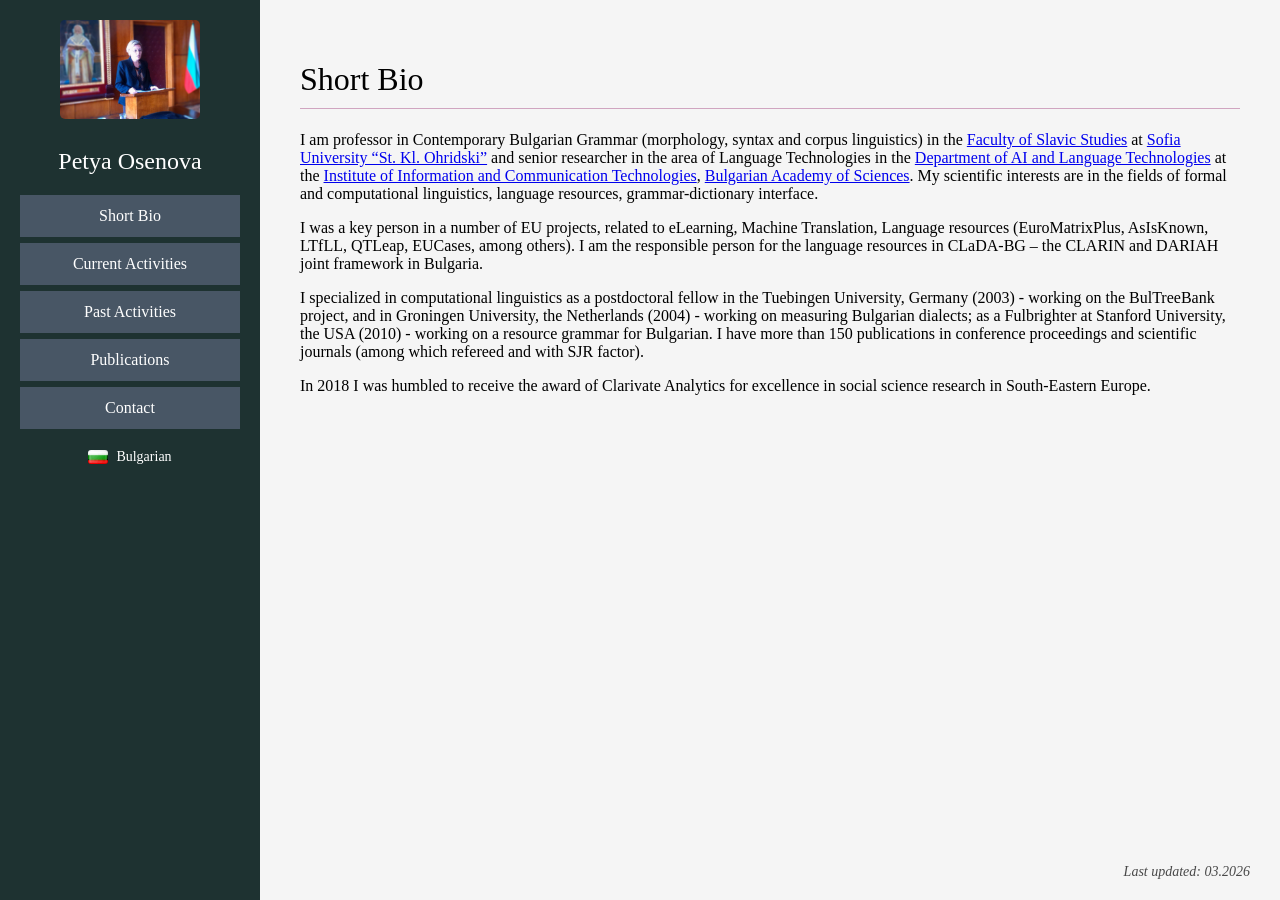
<file: index.html>
<!DOCTYPE html>
<html lang="en">
<head>
<meta charset="UTF-8">
<meta name="viewport" content="width=device-width, initial-scale=1.0">
<title>Petya Osenova</title>

<link rel="stylesheet" href="style.css">
</head>

<body>

<div class="container">
    <div class="sidebar">
        <img src="petya-petya.jpg" alt="Profile Photo">
        <h2>Petya Osenova</h2>

        <button class="nav-button" onclick="showSection('bio')">Short Bio</button>
        <button class="nav-button" onclick="showSection('current')">Current Activities</button>
        <button class="nav-button" onclick="showSection('past')">Past Activities</button>
        <button class="nav-button" onclick="showSection('publications')">Publications</button>
        <button class="nav-button" onclick="showSection('contact')">Contact</button>
        <a href="bg.html" class="flag-button">
            <img src="bg_flag.png" alt="Bulgarian">
            <span>Bulgarian</span>
        </a>
    </div>

    <div class="content">
        <div id="bio" class="section active">
            <h1>Short Bio</h1>
            <p>
                I am professor in Contemporary Bulgarian Grammar (morphology, syntax and corpus linguistics) in the <a href="https://slav.uni-sofia.bg/en/faculty-of-slavic-studies/">Faculty of Slavic Studies</a> at <a href="https://www.uni-sofia.bg/">Sofia University “St. Kl. Ohridski”</a> and senior researcher in the area of Language Technologies in the <a href="https://ailt.iict.bas.bg/">Department of AI and Language Technologies</a> at the <a href="https://www.iict.bas.bg/EN/">Institute of Information and Communication Technologies</a>, 
<a href="https://www.bas.bg/?lang=en">Bulgarian Academy of Sciences</a>. My scientific interests are in the fields of formal and computational linguistics, language resources, grammar-dictionary interface.
            </p>
            <p>
                I was a key person in a number of EU projects, related to eLearning, Machine Translation, Language resources (EuroMatrixPlus, AsIsKnown, LTfLL, QTLeap, EUCases, among others). I am the responsible person for the language resources in CLaDA-BG – the CLARIN and DARIAH joint framework in Bulgaria. 
            </p>
            <p>
                I specialized in computational linguistics as a postdoctoral fellow in the Tuebingen University, Germany (2003) - working on the BulTreeBank project, and in Groningen University, the Netherlands (2004) - working on measuring Bulgarian dialects; as a Fulbrighter at Stanford University, the USA (2010) - working on a resource grammar for Bulgarian. I have more than 150 publications in conference proceedings and scientific journals (among which refereed and with SJR factor).
            </p>
            <p>
                In 2018 I was humbled to receive the award of Clarivate Analytics for excellence in social science research in South-Eastern Europe.
            </p>
        </div>

        <div id="current" class="section">
            <h1>Current Activities</h1>
            <ul>
                <li>I am a chair of the <a href="https://www.clarin.eu/governance/user-involvement-committee">User Involvement Committee</a> at CLARIN ERIC (2026 ongoing)</li>
                <li>I am an editor at the <a href="https://langsci-press.org/catalog/series/pmwe">Phraseology and Multiword Expressions series</a> at the Language Science Press (2024 ongoing)</li>
                <li>I am a member of the <a href="https://globalwordnet.github.io/about-gwa/the-board">Global Wordnet Association Board</a> (2025 ongoing)</li>
                <li>I am the principal investigator for the Bulgarian team in the <a href="https://data.snf.ch/grants/grant/230816">TRAI project</a> - Exploring the Triad of Academic Writing, Critical Thinking and AI Literacy: Interdisciplinary Perspectives on Undergraduate Thesis Writing  (2025 - 2029)</li>
                <li>I am the coordinator of the <a href="https://www.clarin.eu/pressmint">PressMint project</a>: Interoperable Corpora of Historical Newspapers (2025 - 2027)</li>
                <li>I am the coordinator of the Bulgarian team in the <a href="https://clarinsi.github.io/parlacap/">ParlaCAP project</a> - Comparing agenda settings across parliaments via the ParlaMint dataset (2025 - 2027)</li>
                <li>I am a member of the national project <a href="https://historicalsofia.eu/en/">Semantic and 3D technologies for the history of streets and buildings in Sofia</a></li>
                <li>I am a member of the Commission on the Grammatical Structure of Slavic Languages
(from 2024)</li>
                <li>I am member of the editorial teams of three Bulgarian journals:
                    <ul>
                        <li><a href="https://contrastive-ling.slav.uni-sofia.bg/en/about-the-journal/">Contrastive Linguistics</a></li>
                        <li><a href="https://bel.azbuki.bg/en/bel/redakcionna-kolegia/">Bulgarian Language and Literature</a></li>
                        <li><a href="https://literaturata.slav.uni-sofia.bg/en/editors/">The Literature</a></li>
                    </ul>
                </li>
                <li>I am a MC in the following COST Actions::
                    <ul>
                        <li><a href="https://unidive.lisn.upsaclay.fr/doku.php?id=start">UniDive</a> COST Action CA21167 (2022 - 2026)</li>
                        <li><a href="https://goblin-cost.eu/">GOBLIN</a> COST Action CA23147 (2024 - 2028)</li>
                    </ul>
                </li>
            </ul>
        </div>

        <div id="past" class="section">
            <h1>Past Activities</h1>
            I served as a member of the following organizations:
            <ul>
                <li><a href="http://multiword.sourceforge.net/PHITE.php?sitesig=MWE">SIGLEX-MWE Standing Committee</a> (2019-2021)</li>
                <li><a href="http://www.folli.info/?page_id=45">ESSLLI Standing Committee</a> (since 2018)</li>
                <li><a href="http://www.elra.info/en/about/association/elra-board/">ELRA Board</a> (2018-2024)</li>
            </ul>
            I participated in the following recent projects and COST Actions:
            <ul>
                <li><a href="https://www.clarin.eu/content/parlamint-towards-comparable-parliamentary-corpora">ParlaMint Project</a> (2020 – 2024) - co-coordinator</li>
                <li>CA18209 <a href="https://www.cost.eu/actions/CA18209/#tabs|Name:overview">European network for Web-centred linguistic data science – Nexuslinguarum</a> (MC)</li>
                <li>CA18231 <a href="https://www.cost.eu/actions/CA18231/#tabs|Name:overview">Multi3Generation: Multi-task, Multilingual, Multi-modal</a> (MC)</li>
                <li>CA19102 <a href="http://www.lithme.eu/">Language in the Human-Machine Era</a> (MC)</li>
            </ul>
        </div>

        <div id="publications" class="section">
            <h1>Publications</h1>
            <h3>Monographs</h3>
            <ul>
                <li>Петя Осенова 2016: Граматическо моделиране на българския език (с оглед на обработката на естествен език). София, изд. „Парадигма”.</li>
                <li>Петя Осенова 2009: Именните фрази в българския език. София. Издателство “Ето”. 187 стр.</li>
                <li>Петя Осенова и Кирил Симов 2007: Формална граматика на българския език. ИПОИ, БАН. 140 стр.</li>
            </ul>
            <h3>2025</h3>
            <ul>
                <li>Петя Осенова 2025: Граматически условия за нереализиране на характеристиката pluralia tantum при някои типично плурални глаголи в българския език. В: Български език, Приложение / BULGARIAN LANGUAGE, SUPPLEMENT, 72 (2025), стр. 81–88, Print ISSN: 0005-4283, Online ISSN: 2603-3372, doi: 10.47810/BL.72.25.PR.06</li>
                <li>Петя Осенова 2025: Трудната валентност. В: Сборник Международната научна конференция "ЕДИНСТВО И РАЗДЕЛЕНИЕ В ЕЗИЦИТЕ,  ЛИТЕРАТУРИТЕ И КУЛТУРИТЕ", СУ „Св. Климент Охридски“, Факултет по славянски филологии, 9–11 май 2023. София. Университетско издателство „Св. Климент Охридски, Дарина Младенова, Диана Атанасова, Катерина Войнова, Лилия Трифонова, Мария Маринова, Николай Папучиев, Франческа Земярска (съставители), стр. 42-49.  ISBN 978-619-7785-09-8 (твърда подвързия), ISBN 978-619-7785-10-4 (pdf)</li>
                <li>Osenova, P. (2025). Metaphors of the pandemic through the lenses of the Bulgarian parliament. Slavia Meridionalis, Issue 25: Language of Politics, Language in Politics, Article 3509. <a href="https://doi.org/10.11649/sm.3509">https://doi.org/10.11649/sm.3509</a> (editors-in-Charge of the issue: Nelly Tincheva, Alexandra Bagasheva)</li>
                <li>Simov, K., Paev, N., Osenova, P., and Marinov, S. 2025: Bulgarian Event Extraction with LLMs. In: Proceedings of the 15th International Conference on Recent Advances in Natural Language Processing - Natural Language Processing in the Generative AI era, pp. 1163-1171, <a href="https://aclanthology.org/2025.ranlp-1.134">https://aclanthology.org/2025.ranlp-1.134</a></li>
                <li>Nikolay Paev, Kiril Simov, and Petya Osenova. 2025. Word Sense Disambiguation with Large Language Models: Casing Bulgarian. In Proceedings of the 13th Global Wordnet Conference, pages 171–178, Pavia, Italy. Global Wordnet Association, editors: Chiara Zanchi, Luca Brigada Villa, Erica Biagetti, Alexandre Rademaker, Francis Bond, German Rigau, dpi: 10.18653/v1/2025.gwc-1.20</li>
                <li>Осенова, П. 2025: ГРАМАТИКАТА ОТСТЪПВА ПРЕД ПРАГМАТИКАТА (НАБЛЮДЕНИЯ ВЪРХУ БЪЛГАРСКИЯ ЕЗИК). В: Зборник Матице српске за славистику, свеска 108, стр. 97-110. <a href="https://doi.org/10.18485/ms_zmss.2025.108.6">https://doi.org/10.18485/ms_zmss.2025.108.6</a></li>
                <li>Осенова, П., Симов, К. 2025: НЯКОИ ПРЕДИЗВИКАТЕЛСТВА ПРИ МОДЕЛИРАНЕ НА ЧАСТИТЕ НА РЕЧТА В БЪЛГАРСКИЯ ЕЗИК. В: Отговорността пред езика, книга 11. Сборник, посветен на 65-годишнината на проф. д-р Велка Попова, УИ „Епископ Константин Преславски“, Шумен, стр. 178-183. ISSN 1313-695X (Print), ISSN 2815-4312 (Online)</li>
                <li>Osenova, P. 2025: ON SOME IDIOSYNCRATIC VALENCIES: EVIDENCE FROM ENGLISH AND BULGARIAN. In: Prace Filologiczne 2025 (80): pp. 217–230, ISSN 0138-0567; e-ISSN 2720-5037.</li>
                <li>Osenova 2025: Contemporary Bulgarian Grammar and Some Context-related Usage Features. In:, Padareva Ilieva, G., Mitsova, S., & Dick Smakman, D. (Eds.). The Sociophonetics of Bulgarian /l/. Journal Of Global Sociolinguistics, 1(2), 1-71. Retrieved from <a href="https://hdl.handle.net/1887/4290851">https://hdl.handle.net/1887/4290851</a>, pp.1-7.</li>
            </ul>
            <h3>2024</h3>
            <ul>
                <li>Miok et al. 2024: Miok, Kristian, Hidalgo Tenorio, Encarnación, Osenova, Petya, Benítez-Castro, Miguel-Ángel, Robnik-Šikonja, Marko. Multi-aspect multilingual and cross-lingual parliamentary speech analysis. In: Intelligent Data Analysis, vol. 28, no. 1, pp. 239-260. DOI: 10.3233/IDA-227347</li>
                <li>Mititelu, Verginica Barbu, Voula Giouli, Kilian Evang, Daniel Zeman, Petya Osenova, Carole Tiberius, Simon Krek et al. Multiword Expressions between the Corpus and the Lexicon: Universality, Idiosyncrasy, and the Lexicon-Corpus Interface. In Proceedings of the Joint Workshop on Multiword Expressions and Universal Dependencies (MWE-UD), LREC-COLING 2024, pp. 147-153. 2024.</li>
                <li>Petya Osenova and Kiril Simov. 2024. Bulgarian ParlaMint 4.0 corpus as a testset for Part-of-speech tagging and Named Entity Recognition. In Proceedings of the IV Workshop on Creating, Analysing, and Increasing Accessibility of Parliamentary Corpora (ParlaCLARIN) @ LREC-COLING 2024, pages 30–35, Torino, Italia. ELRA and ICCL.</li>
                <li>Petya Osenova and Kiril Simov. 2024. Representation of multiword expressions in the Bulgarian integrated lexicon for language technology. In Voula Giouli and Verginica Barbu Mititelu (eds.), Multiword expressions in lexical resources: Linguistic, lexicographic, and computational perspectives, 117–146. Berlin: Language Science Press. DOI: 10.5281/zenodo.10998637</li>
                <li>Осенова 2024: Петя Осенова. Някои особености на глаголите в неопределеноличните изречения. - В: Коева, Светла, Христина Дейкова, Максим Стаменов (съст.). Доклади от Международната годишна конференция на Института за български език „Проф. Любомир Андрейчин“ (София, 2024 година). София: Институт за български език „Проф. Любомир Андрейчин“, 2024. ISSN 2683-1198 (online), стр. 28 - 35.</li>
                <li>LaTerza, I., P. Osenova, and B. Karapejovski. “Binding in South Slavic and DP: A Data-Driven Approach”. Journal of Slavic Linguistics, vol. 31, no. 1-2, Dec. 2023, pp. 133-59, <a href="https://ojs.ung.si/index.php/JSL/article/view/124">https://ojs.ung.si/index.php/JSL/article/view/124</a>. (published in 2024)</li>
                <li>Osenova and Simov 2024: Towards a Multimodal WordNet for Language Learning in Bulgarian. In: Digital Presentation and Preservation of Cultural and Scientific Heritage. Conference Proceedings. Vol. 14, Sofia, Bulgaria: Institute of Mathematics and Informatics – BAS, 2024, pp. 117-124. ISSN: 1314-4006, eISSN: 2535-0366, DOI: <a href="https://doi.org/10.55630/dipp.2024.14.10">https://doi.org/10.55630/dipp.2024.14.10</a></li>
                <li>Petya Osenova and Kiril Simov 2024: All about words! An integrated dictionaries portal for Bulgarian. In: Despot, K. Š., Ostroški Anić, A., & Brač, I. (Eds.). Lexicography and Semantics. Proceedings of the XXI EURALEX International Congress. Institute for the Croatian Language, pp. 520-528.</li>
                <li>Osenova 2024: On a Hurtlex resource for Bulgarian. In: Proceedings of the Sixth International Conference Computational Linguistics in Bulgaria (CLIB 2024), Institute for Bulgarian Language, Bulgarian Academy of Sciences, pp. 214-219, ISSN 2367 5675 (online).</li>
                <li>Петя Осенова 2024: Лингвистичен профил на израза имам предвид в българския парламент. В: ПРОБЛЕМИ НА УСТНАТА КОМУНИКАЦИЯ, кн. 13, Велико Търново, УИ „Св. св. Кирил и Методий“, 2024, стр. 176-187, ISSN 2367-8712 (Print), ISSN 2738-8840 (Online). DOI: <a href="https://doi.org/10.54664/OMWP7451">https://doi.org/10.54664/OMWP7451</a></li>
                <li>Петя Осенова и Кирил Симов 2024: Някои проблеми на лематизацията в българския език. В: Отговорността пред езика, книга 10. Сборник, посветен на 65-годишнината на проф. д-р Димитър Попов. УИ “Епископ Константин Преславски”, Шумен. ISSN (Print) 1313-695X, ISSN (Online) 2815-4312.</li>
                <li>Nikolay Paev, Kiril Simov, and Petya Osenova. 2024. Introducing Shallow Syntactic Information within the Graph-based Dependency Parsing. In Proceedings of the 22nd Workshop on Treebanks and Linguistic Theories (TLT 2024), pages 46–54, Hamburg, Germany. Association for Computational Linguistics.</li>
                <li>Петя Осенова 2024. Аргументна структура на глаголите за създаване в българския език. В: проф. д-р Йовка Тишева, проф. д.ф.н. Красимира Алексова, доц. д-р Марина Джонова, гл. ас. д-р Ласка Ласкова (съст.). Материали от Втората международна конференция „Българистични езиковедски четения“, 23–24 ноември 2023 г., посветена на 100-годишнината от рождението на проф. Мирослав Янакиев. стр. 227-236. София • 2024 Университетско издателство „Св. Климент Охридски“. ISBN 978-619-7785-06-7 (твърда корица), ISBN 978-619-7785-07-4 (pdf)</li>
            </ul>
            <h3>2023</h3>
            <ul>
                <li>Петя Осенова 2023: Частите на речта в инициативата за универсалните зависимости: статус и полемики. В: сп. Български език. Приложение, стр. 135-142. <a href="https://www.balgarskiezik.eu/p-2023.html">https://www.balgarskiezik.eu/p-2023.html</a></li>
                <li>Kiril Simov and Petya Osenova. 2023. Recent Developments in BTB-WordNet. In Proceedings of the 12th Global Wordnet Conference, pages 220–227, University of the Basque Country, Donostia – San Sebastian, Basque Country. Global Wordnet Association.</li>
                <li>Iva Marinova, Kiril Simov and Petya Osenova 2023: Transformer-Based Language Models for Bulgarian. In: Proceedings of Recent Advances in Natural Language Processing, pp. 712–720, Varna, Sep 4–6, 2023, <a href="https://doi.org/10.26615/978-954-452-092-2_077">https://doi.org/10.26615/978-954-452-092-2_077</a></li>
                <li>Osenova, P. (2023). The Role of Language Technologies in Digital Humanities (The Case of Parliamentary Debates). Digital Presentation and Preservation of Cultural and Scientific Heritage, 13, 61–68. <a href="https://doi.org/10.55630/dipp.2023.13.5">https://doi.org/10.55630/dipp.2023.13.5</a></li>
            </ul>
            <h3>2022</h3>
            <ul>
                <li>Tomaž Erjavec, Maciej Ogrodniczuk, Petya Osenova, Nikola Ljubešić, Kiril Simov, Andrej Pančur, Michał Rudolf, Matyáš Kopp, Starkaður Barkarson ‪Steinþór Steingrímsson, Çağrı Çöltekin, Jesse de Does, Katrien Depuydt, Tommaso Agnoloni, Giulia Venturi, María Calzada Pérez, Luciana D. de Macedo, Costanza Navarretta, Giancarlo Luxardo, Matthew Coole, Paul Rayson, Vaidas Morkevičius, Tomas Krilavičius, Roberts Darģis, Orsolya Ring, Ruben van Heusden, Maarten Marx, and Darja Fišer. The ParlaMint corpora of parliamentary proceedings. Language Resources and Evaluation, 2022. Open access paper link: <a href="https://doi.org/10.1007/s10579-021-09574-0">https://doi.org/10.1007/s10579-021-09574-0</a></li>
                <li>Алексова Красимира и Петя Осенова 2022: За граматическия статус на композитумите от типа „който ще да е“. В: Доклади от Международната годишна конференция на Института за български език „Проф. Любомир Андрейчин“ (София, 2022). Светла Коева, Максим Стаменов (съставители). София: Издателство на БАН „Проф. Марин Дринов“, 2022, стр. 92-101.  ISSN 2683-118Х (print). ISSN 2683-1198 (online)</li>
                <li><a href="https://ibl.bas.bg/wp-content/uploads/2022/05/Proceedings-CONFIBL2022.pdf">https://ibl.bas.bg/wp-content/uploads/2022/05/Proceedings-CONFIBL2022.pdf</a></li>
                <li>Maciej Ogrodniczuk, Petya Osenova, Tomaž Erjavec, Darja Fišer, Nikola Ljubešic, Çagrı Çöltekin, Matyáš Kopp and Meden Katja 2022: ParlaMint II: The Show Must Go On. In Proceedings from ParlaCLARIN III, Workshop on Creating, Enriching and Using Parliamentary Corpora, at LREC 2022, Darja Fiser, Maria Eskevich, Jakob Lenardic, Franciska de Jong (eds), pp. 1-6, ISBN: 979-10-95546-85-6, EAN: 9791095546856</li>
                <li><a href="http://www.lrec-conf.org/proceedings/lrec2022/workshops/ParlaCLARINIII/pdf/2022.parlaclariniii-1.1.pdf">http://www.lrec-conf.org/proceedings/lrec2022/workshops/ParlaCLARINIII/pdf/2022.parlaclariniii-1.1.pdf</a></li>
                <li>Osenova, Petya  and  Simov, Kiril  and  Marinova, Iva  and  Berbatova, Melania 2022: The Bulgarian Event Corpus: Overview and Initial NER Experiments. In: Proceedings of the Language Resources and Evaluation Conference, Marseille, France, European Language Resources Association, pp. 3491--3499</li>
                <li><a href="https://aclanthology.org/2022.lrec-1.374">https://aclanthology.org/2022.lrec-1.374</a></li>
                <li>Осенова 2022: Петя Осенова. ПАНДЕМИЯТА ОТ COVID-19 ВЪВ ВАЛЕНТНОСТТА НА СВОИТЕ ПРЕДИКАТИ: НАБЛЮДЕНИЯ ВЪРХУ СЪВРЕМЕНЕН КОРПУС ОТ ПАРЛАМЕНТАРНА РЕЧ. В: сп. БЪЛГАРСКИ ЕЗИК, ПРИЛОЖЕНИЕ / BULGARIAN LANGUAGE, SUPPLEMENT, 69 (2022), 113–121, Print ISSN: 0005-4283, Online ISSN: 2603-3372, doi: 10.47810/BL.69.22.PR.06 </li>
                <li>Osenova 2022: Petya Osenova. Raising and Control Constructions in a Bulgarian UD Parsebank of Parliament Sessions. In: , pp. 68-74. In: Proceedings of the Fifth International Conference Computational Linguistics in Bulgaria (CLIB 2022), Bulgarian Academy of Sciences. 2367 5675 (online)</li>
                <li><a href="https://dcl.bas.bg/clib/wp-content/uploads/2022/09/CLIB2022_PROCEEDINGS_v1.0.pdf">https://dcl.bas.bg/clib/wp-content/uploads/2022/09/CLIB2022_PROCEEDINGS_v1.0.pdf</a></li>
                <li>Осенова 2022: Петя Осенова. Корпусен поглед към семантичните роли. В: Мултикултурализъм и многоезичие. Сборник с доклади От 13-ите международни славистични четения - София, 21-23 април 2016 г., том 3. Морфология, синтаксис, прагматика. Юбилейна научна сесия в чест на проф. дфн Р. Ницолова, стр. 427-433. УИ “Св. Кл. Охридски”, София.</li>
            </ul>
            <h3>2021</h3>
            <ul>
                <li>Tomaž Erjavec, Maciej Ogrodniczuk, Petya Osenova, Andrej Pančur, Nikola Ljubešić, Tommaso Agnoloni, Starkaður Barkarson, , María Calzada Pérez, Çağrı Çöltekin, Matthew Coole, Roberts Dargis, Luciana D. de Macedo, Jesse de Does, Katrien Depuydt, Sascha Diwersy, Dorte Haltrup Hansen, Matyáš Kopp, Tomas Krilavičius, Giancarlo Luxardo, Maarten Marx, Vaidas Morkevičius, Costanza Navarretta, Paul Rayson, Orsolya Ring, Michał Rudolf, Kiril Simov, Steinþór Steingrímsson, István Üveges, Ruben van Heusden, Giulia Venturi 2021: ParlaMint: Comparable Corpora of European Parliamentary Data. In: Proceedings of CLARIN Annual Conference 2021. Eds. M. Monachini and M. Eskevich. Virtual Edition, 2021, pp. 20-25.</li>
                <li>Осенова 2021: П. Осенова. Метафорите на пандемията в българската парламентарна реч: корпусно изследване. В: Лингвистични проблеми, година II, кн. 2, Научни текстове от Юбилейната международна научна конференция „Филологията – традиция и предизвикателства в новата реалност“ (7-9 октомври 2021 г.) По повод 30-годишнината от създаването на Филологическия факултет при Югозападния университет „Неофит Рилски“, Университетско издателство „Неофит Рилски“ – Благоевград, стр. 279-286. ISSN: 2682-9673</li>
                <li>Осенова 2021: П. Осенова. Хипотезата предложна фраза при българския подлог. В: Известия на института за български език „Проф. Любомир Андрейчин“, том XXXIV, стр. 175-189, 10.7546/PIBL.XXXIV.21.07,</li>
                <li><a href="https://ibl.bas.bg/izvestiya/wp-content/uploads/2021/11/07_Osenova_2021_IIBE-XXXIV_175-189.pdf">https://ibl.bas.bg/izvestiya/wp-content/uploads/2021/11/07_Osenova_2021_IIBE-XXXIV_175-189.pdf</a></li>       
            </ul>
            <h3>2020</h3>
            <ul>
                <li>Sina Ahmadi, John Philip McCrae, Sanni Nimb, Fahad Khan, Monica Monachini, Bolette Pedersen, Thierry Declerck, Tanja Wissik, Andrea Bellandi, Irene Pisani, Thomas Troelsgård, Sussi Olsen, Simon Krek, Veronika Lipp, Tamás Váradi, László Simon, András Gyorffy, Carole Tiberius, Tanneke Schoonheim, Yifat Ben Moshe, Maya Rudich, Raya Abu Ahmad, Dorielle Lonke, Kira Kovalenko, Margit Langemets, Jelena Kallas, Oksana Dereza, Theodorus Fransen, David Cillessen, David Lindemann, Mikel Alonso, Ana Salgado, José Luis Sancho, Rafael-J. Ureña-Ruiz, Jordi Porta Zamorano, Kiril Simov, Petya Osenova, Zara Kancheva, Ivaylo Radev, Ranka Stanković, Andrej Perdih and Dejan Gabrovsek 2020: A Multilingual Evaluation Dataset for Monolingual Word Sense Alignment. In: Proceedings of The 12th Language Resources and Evaluation Conference, Marseille, France, pp. 3225-3235. (<a href="http://www.lrec-conf.org/proceedings/lrec2020/pdf/2020.lrec-1.394.pdf">http://www.lrec-conf.org/proceedings/lrec2020/pdf/2020.lrec-1.394.pdf</a>)</li>
                <li>Iva Marinova, Laska Laskova, Petya Osenova, Kiril Simov and Alexander Popov 2020: Reconstructing NER Corpora: a Case Study on Bulgarian. In: Proceedings of The 12th Language Resources and Evaluation Conference. Marseille, France, pp. 4649-4654. (<a href="http://www.lrec-conf.org/proceedings/lrec2020/pdf/2020.lrec-1.571.pdf">http://www.lrec-conf.org/proceedings/lrec2020/pdf/2020.lrec-1.571.pdf</a>)</li>
                <li>Осенова, П. 2020: За начините на маркиране и изразяване на комплементите в българския език. В: отв. ред. Е. Ю. Иванова, З. К. Шанова, XXV Державинские чтения cовременные и исторические проблемы болгаристики и славистики. Сборник статей по материалам XLIX международной филологической конференции, посвященной памяти Людмилы Алексеевны Вербицкой (1936–2019), ВВМ, Санкт-Петербург, ISBN 978-5-9651-0609-7, стр. 54 - 61.</li>
                <li>Dimitrova, T. and Osenova, P. 2020: Tagging Historic Bulgarian Texts: Experiments and Challenges. В: отв. ред. Е. Ю. Иванова, З. К. Шанова, XXV Державинские чтения cовременные и исторические проблемы болгаристики и славистики. Сборник статей по материалам XLIX международной филологической конференции, посвященной памяти Людмилы Алексеевны Вербицкой (1936–2019), ВВМ, Санкт-Петербург, ISBN 978-5-9651-0609-7, pp. 61 - 65.</li>
                <li>Osenova, P. 2020: On the Valency Frames of type Subject-Predicate in Bulgarian. In: Proceedings of CLIB 2020, pp. 24-30, 2367 5675 (online).</li>
                <li>Osenova and Simov 2020: Integrated Language and Knowledge Resources for CLaDA-BG. In: Selected papers from the CLARIN Annual Conference 2019. Linköping Electronic Conference Proceedings 172: 137–144.</li>
                <li>Ljubešic et al. 2020: Nikola Ljubešic, Petya Osenova, Tomaž Erjavec and Kiril Simov. The CLASSLA Knowledge Centre for South Slavic Languages. In Proceedings of CLARIN Annual Conference 2020. Eds. C. Navarretta and M. Eskevich. Virtual Edition, 2020. pp. 23-26.</li>
                <li>Laskova, Osenova and Simov 2020: Laska Laskova, Petya Osenova and Kiril Simov. Towards an Interdisciplinary Annotation Framework: Combining NLP and Expertise in Humanities. In Proceedings of CLARIN Annual Conference 2020. Eds. C. Navarretta and M. Eskevich. Virtual Edition, 2020. pp. 141-145.</li>
                <li>Popov, A., Osenova, P.  and Simov, K. 2020: Implementing an End-to-End Treebank-Informed Pipeline for Bulgarian. In: Proceedings of the 19th International Workshop on Treebanks and Linguistic Theories, 27-28 Oct, 2020, Düsseldorf, Germany, Association for Computational Linguistics, pp. 162–167.</li>
                <li>Alzetta et al. 2020: Chiara Alzetta, Felice Dell'Orletta, Simonetta Montemagni, Petya Osenova, Kiril Simov, Giulia Venturi. Quantitative Linguistic Investigations across Universal Dependencies Treebanks. In: Johanna Monti, Felice Dell'Orletta, Fabio Tamburini (eds.), Proceedings of the Seventh Italian Conference on Computational Linguistics, Bologna, Italy, March 1-3, 2021. CEUR Workshop Proceedings, Vol-2769, ISSN 1613-0073, online: <a href="http://ceur-ws.org/Vol-2769/">http://ceur-ws.org/Vol-2769/</a></li>
                <li>Елена Иванова и Петя Осенова 2020: Българските еди-местоимения и техните съответствия на руски език. В: сп. Чуждоезиково обучение, том 47, бр. 6, стр. 567-577.   </li>
            </ul>
            <h3>2019</h3>
            <ul>
                <li>Петя Осенова 2019: Типове несъгласуване между подлога и сказуемото в българския език. В: AUT INVENIAM VIAM, AUT FACIAM. Сборник в чест на чл.-кор. Проф. д.ф.н. Стоян Буров. В. Търново, стр. 202-209. ISBN 978-619-208-188-1.</li>
                <li>Kiril Simov, Petya Osenova, Laska Laskova, Ivajlo Radev, Zara Kancheva 2019: Aligning the Bulgarian BTB WordNet with the Bulgarian Wikipedia. In: Fellbaum, Christiane and Vossen, Piek and Rudnicka, Ewa and Maziarz, Marek and Piasecki, Maciej (eds) Proceedings of the Tenth Global Wordnet Conference, pp. 290-297. ISBN 978-83-7493-108-3</li>
                <li>Laska Laskova, Petya Osenova, Kiril Simov, Ivajlo Radev, Zara Kancheva 2019: Modeling MWEs in BTB-WN. In Agata Savary, Carla Parra Escartín, Francis Bond, Jelena Mitrović, Verginica Barbu Mititelu (eds.) Proceedings of the Joint Workshop on Multiword Expressions and WordNet (MWE-WN 2019). Association for Computational Linguistics, pp. 70-78. ISBN 978-1-950737-26-0</li>
                <li>Petya Osenova, Kiril Simov 2019: Towards transferring Bulgarian Sentences with Elliptical Elements to Universal Dependencies: issues and strategies. In: Proceedings of the Third Workshop on Universal Dependencies (UDW, SyntaxFest 2019), Association for Computational Linguistics, pp. 116-123, DOI 10.18653/v1/W19-8014</li>
                <li>Петя Осенова 2019: Непрототипните подлози в българския език. В: доц. д-р Цветанка Аврамова (отг. ред.) Стереотипът в славянските езици, литератури и култури. Сборник с доклади от Четиринадесетите международни славистични четения София, 26–28 април 2018 г.Том първи. Езикознание. УИ „Св. Климент Охридски“, стр. 653-658. ISBN 978-954-07-4883-2.</li>
                <li>Петя Осенова 2019: Параметри на нулевата субектност в българския език. В: сп. Лингвистични проблеми, том 1, бр. 1, стр. 173-180. ISSN 2682-9673</li>
                <li>Петя Осенова 2019: Поведението на именните групи за приблизителност от типа ‘над 300 души’ или ‘около 15 села’ в позиция на подлог. В: Красимира Алексова (съставител); Йовка Тишева, Марина Джонова (научни редактори) Българистични езиковедски четения: Материали от международната конференция по случай 130-годишнината на Софийския университет "Св. Климент Охридски", 19-20 ноември 2018, стр. 280-286. ФСФ, 978-619-7433-31-9</li>
                <li>Петя Осенова 2019: Явни и неявни връзки при моделиране на синтактичните отношения. В: сп. Български език. Приложение, стр. 93-100. ISSN (print) 0005-4283.</li>
                <li>Popov, A., Koprinkova-Hristova, P., Simov, K., Osenova, P. 2019: Echo State vs. LSTM Networks for Word Sense Disambiguation. Lecture Notes in Computer Science, 11731, Springer Verlag, 2019, ISBN:978-303030492-8, ISSN:03029743, DOI:10.1007/978-3-030-30493-5_10, 94-109. SJR (Scopus):0.283</li>
                <li>Simov, K., Koprinkova-Hristova, P., Popov, A., Osenova, P. 2019: Word Embeddings Improvement via Echo State Networks. 2019 IEEE International Symposium on INnovations in Intelligent SysTems and Applications (INISTA), IEEE, 2019, ISBN:978-1-7281-1862-8, DOI:10.1109/INISTA.2019.8778297, INSPEC No-18869161</li>
                <li>Simeonova, L., Simov, K., Osenova, P., Nakov, P. 2019: A morpho-syntactically informed LSTM-CRF model for Named Entity Recognition. Proceedings of Recent Advances in Natural Language Processing (RANLP) 2019, INCOMA Ltd., 2019, ISSN:2603-2813, 1104-1113. SJR:0.143</li>
                <li>Popov, A., Simov, K., Osenova, P. Know Your Graph. State-of-the-Art Knowledge-Based WSD. Proceedings of Recent Advances in Natural Language Processing 2019, 2019, DOI: <a href="https://doi.org/10.26615/978-954-452-056-4_110">https://doi.org/10.26615/978-954-452-056-4_110</a>, 949-958. SJR (Scopus):0.143</li>
            </ul>
            <h3>2018</h3>
            <ul>
                <li>Petya Osenova and Kiril Simov 2018: Recent Developments within BulTreeBank. In: Proceedings of the 16th International Workshop on Treebanks and Linguistic Theories (TLT16), pages 129–137, Prague, Czech Republic, January 23–24, 2018.</li>
                <li>Kiril Simov, Alexander Popov, Iliana Simova and Petya Osenova 2018: Grammatical Role Embeddings for Enhancements of Relation Density in the Princeton WordNet. In: Proceedings of the The 9th Global WordNet Conference, 8–12 January, 2018, Nanyang Technological University (NTU), Singapore.</li>
                <li>Petya Osenova and Kiril Simov 2018: Modeling multiword expressions in a parallel Bulgarian-English newsmedia corpus. In Manfred Sailer & Stella Markantonatou (eds.), Multiword expressions: Insights from a multi-lingual perspective, 247–269. Berlin: Language Science Press. DOI:10.5281/zenodo.1182603.</li>
                <li>Kiril Simov, Petya Osenova, Iliana Simova, Hristo Konstantinov and Tenyo Tyankov 2018: A Multilingual Access Module to Legal Texts. In: Ugo Pagallo, Monica Palmirani, Pompeu Casanovas, Giovanni Sartor, Serena Villata (Eds.), AI Approaches to the Complexity of Legal Systems, Lecture Notes in Artificial Intelligence 10791,  Springer, p. 272-286.</li>
                <li>Petya Osenova 2018: Transferring linguistic information from a constituent-based framework to a dependency-based one. In: Mira Kovatcheva (ed.) Language Close Up. Papers in honour of Christo Stamenov. Sofia University Press, pp. 320-327.</li>
                <li>Петя Осенова 2018: Лингвистични особености на слуховете. В: Красимира Алексова, Ангел Г. Ангелов, Катя Исса, Цветомира Венкова, Данка Апостолова, Петър Сотиров, Павлина Кънчева, Кирил Цанков (редактори), Обществените процеси и тяхното отражение в езика. Проблеми на социолингвистиката 13, стр. 225-231. ISSN 1314-5401</li>
                <li>Петя Осенова 2018: Туитовете като предизвикателство пред автоматичната лингвистична обработка. В: Чл.-кор. проф. дфн Стоян Буров (отг. редактор); доц. д-р Анелия Петкова, доц. д-р Владислав Маринов (ред. колегия). Проблеми на устната комуникация 11, стр. 2015-216.  УИ "Св. св. Кирил и Методий", В. Търново. ISSN 2367-8712.</li>
                <li>Petya Osenova, Kiril Simov 2018: Enriching valency frames lexicon of Bulgarian with Semantic Roles. In: B. Niševa (hl. red.), D. Blažek, I. Krejčířová, K. Skwarska, E. Šlaufová, M. Vašíček, Slovanská lexikografie počátkem 21. století. Sborník z konference Praha 20. – 22. 4. 2016, Slovanský ústav AV ČR, v. v. i., pp. 239-246. ISBN 978-80-86420-65-3            </li>
            </ul>
            <h3>2017</h3>
            <ul>
                <li>Kiril Simov, Petya Osenova, Alexander Popov 2017: Comparison of Word Embeddings from Different Knowledge Graphs. In: Jorge Gracia, Francis Bond, John P. McCrae, Paul Buitelaar, Christian Chiarcos and Sebastian Hellmann (eds.) Language, Data, and Knowledge, First International Conference, LDK 2017, Galway, Ireland, June 19-20, 2017, Proceedings, pp. 213-221. Springer.</li>
                <li>Petya Osenova and Kiril Simov 2017: Challenges Behind the Data-driven Bulgarian WordNet (BulTreeBank Bulgarian Wordnet). In: John P. McCrae, Francis Bond, Paul Buitelaar, Philipp Cimiano, Thierry Declerck, Jorge Gracia, Ilan Kernerman, Elena Montiel Ponsoda, Noam Ordan and Maciej Piasecki (eds), Proceedings of the LDK 2017 Workshops: 1st Workshop on the OntoLex Model (OntoLex-2017), Shared Task on Translation Inference Across Dictionaries & Challenges for Wordnets, co-located with 1st Conference on Language, Data and Knowledge (LDK 2017), Galway, Ireland, June 18, 2017, Vol-1899 urn:nbn:de:0074-1899-7, pp.152-163 (<a href="http://ceur-ws.org/Vol-1899/">http://ceur-ws.org/Vol-1899/</a>)(<a href="http://ceur-ws.org/Vol-1899/CfWNs_2017_proc4-paper_3.pdf">http://ceur-ws.org/Vol-1899/CfWNs_2017_proc4-paper_3.pdf</a>)</li>
                <li>Petya Osenova and Kiril Simov 2017: Bulgarian-English and English-Bulgarian Machine Translation: System Design and Evaluation. In: Galia Angelova, Kalina Bontcheva, Ruslan Mitkov, Ivelina Nikolova, Irina Temnikova (eds.) Proceedings of Recent Advances in Natural Language Processing, pages 561–568, Varna, Bulgaria, Sep 4–6 2017.</li>
                <li>Kiril Simov, Svetla Boycheva and Petya Osenova 2017: Towards Lexical Chains for Knowledge-Graph-based Word Embeddings. In: Galia Angelova, Kalina Bontcheva, Ruslan Mitkov, Ivelina Nikolova, Irina Temnikova (eds.) Proceedings of Recent Advances in Natural Language Processing, pages 679–685, Varna, Bulgaria, Sep 4–6 2017.</li>
                <li>Кирил Симов и Петя Осенова 2017: Езикови технологии за дигитална хуманитаристика (приложение върху корпус за културата на даряване за образование). В: Пепка Бояджиева и Росица Стоянова (съст.) Дар и култури на дарителство за образование: теории, институции, личности. Издателство „Изток-Запад”, стр. 437-456.</li>
                <li>Петя Осенова 2017: Българските електронни граматически ресурси в параметрите на универсалността. В: сп. Проглас, том 26, брой 2, стр. 187-192. (<a href="http://journals.uni-vt.bg/proglas/bul/vol26/iss2/2">http://journals.uni-vt.bg/proglas/bul/vol26/iss2/2</a>)</li>
            </ul>
            <h3>2016</h3>
            <ul>
                <li>Simov et al. 2016: Kiril Simov, Alexander Popov and Petya Osenova. The Role of the WordNet Relations in the Knowledge-based Word Sense Disambiguation Task. In: Verginica Barbu Mititelu, Corina Forascu, Christiane Fellbaum and Piek Vossen (eds.), Proceedings of the 8th WordNet Conference, Bucharest, 27–30 January 2016, pp. 391–398.</li>
                <li>Simov et al 2016: Kiril Simov, Alexander Popov and Petya Osenova. Knowledge Graph Extension for Word Sense Annotation. In: Svetozar Margenov, Galia Angelova, Gennady Agre (eds.) Innovative Approaches and Solutions in Advanced Intelligent Systems,Volume 648 of the series Studies in Computational Intelligence pp. 151–166. Springer.</li>
                <li>Declerck et al. 2016: Thierry Declerck, Petya Osenova, Georgi Georgiev and Piroska Lendvai. Ontological Modelling of Rumours. In: Trandabăţ, Diana, Gîfu, Daniela (eds.) Linguistic Linked Open Data, 2th EUROLAN 2015 Summer School and RUMOUR 2015 Workshop, Sibiu, Romania, July 13-25, 2015, Revised Selected Papers,Volume 588, Communications in Computer and Information Science, pp. 3-17, Springer.</li>
                <li>Petya Osenova and Kiril Simov 2016: Cross-level Semantic Annotation of Bulgarian Treebank. In: Harry Bunt (editor). Proceedings from ISA-12, 12th Joint ACL - ISO Workshop on Interoperable Semantic Annotation, pp. 16-21. Link: <a href="http://sigsem.uvt.nl/isa12/ISA12proceedings.pdf">http://sigsem.uvt.nl/isa12/ISA12proceedings.pdf</a></li>
                <li>Otegi et. al 2016: Arantxa Otegi, Nora Aranberri, António Branco, Jan Hajic, Martin Popel, Kiril Simov, Eneko Agirre, Petya Osenova, Rita Pereira, João Silva and Steven Neale 2016: QTLeap WSD/NED Corpora: Semantic Annotation of Parallel Corpora in Six Languages. In: Nicoletta Calzolari (Conference Chair) and Khalid Choukri and Thierry Declerck and Marko Grobelnik and Bente Maegaard and Joseph Mariani and Asuncion Moreno and Jan Odijk and Stelios Piperidis (editors). Proceedings of the Tenth International Conference on Language Resources and Evaluation (LREC 2016). 23-28 May, Portorož, Slovenia, pp. 3023-3030. 978-2-9517408-9-1.</li>
                <li>McCrae 2016: John Philip McCrae and Christian Chiarcos and Francis Bond and Philipp Cimiano and Thierry Declerck and Gerard de Melo and Jorge Gracia and Sebastian Hellmann and Bettina Klimek and Steven Moran and Petya Osenova and Antonio Pareja-Lora and Jonathan Pool 2016: The Open Linguistics Working Group: Developing the Linguistic Linked Open Data Cloud. In: Nicoletta Calzolari (Conference Chair) and Khalid Choukri and Thierry Declerck and Marko Grobelnik and Bente Maegaard and Joseph Mariani and Asuncion Moreno and Jan Odijk and Stelios Piperidis (editors). Proceedings of the Tenth International Conference on Language Resources and Evaluation (LREC 2016). 23-28 May, Portorož, Slovenia, pp. 2435-2441. 978-2-9517408-9-1.</li>
                <li>Rosén 2016: Victoria Rosén, Koenraad De Smedt, Gyri Smørdal Losnegaard, Eduard Bejček, Agata Savary and Petya Osenova 2016: MWEs in Treebanks: From Survey to Guidelines. In: Nicoletta Calzolari (Conference Chair) and Khalid Choukri and Thierry Declerck and Marko Grobelnik and Bente Maegaard and Joseph Mariani and Asuncion Moreno and Jan Odijk and Stelios Piperidis (editors). Proceedings of the Tenth International Conference on Language Resources and Evaluation (LREC 2016). 23-28 May, Portorož, Slovenia, pp. 2323-2330. 978-2-9517408-9-1.</li>
                <li>Осенова 2016: П. Осенова. Понятието опора: същност и перспективи. Във: Ирен Александрова, Йовка Тишева, Красимира Алексова, Мария Калинова, Николай Чернокожев, Петя Осенова и Ренета Божанкова. Филологическият проект – кризи и перспективи. Сборник доклади от международна научна конференция (24-26 април 2015 г.). Изд. Фабер, стр. 328-339.</li>
                <li>Gaudio et al. 2016: Gaudio, Rosa, Labaka, Gorka, Agirre, Eneko, Osenova, Petya, Simov, Kiril, Popel, Martin, Oele, Dieke, van Noord, Gertjan, Gomes, Luis, Antonio, Rodrigues, Joao, Neale, Steven, Silva, Joao, Querido, Andreia, Rendeiro, Nuno  and  Branco, Antonio. SMT and Hybrid systems of the QTLeap project in the WMT16 IT-task. In: Proceedings of the First Conference on Machine Translation, Association for Computational Linguistics, August, Berlin, Germany, pp. 435-441 (<a href="http://www.aclweb.org/anthology/W/W16/W16-2332">http://www.aclweb.org/anthology/W/W16/W16-2332</a>).</li>
                <li>Simov, Osenova and Popov 2016: Kiril Simov, Petya Osenova and Alexander Popov. Using Context Information for Knowledge-Based Word Sense Disambiguation. In: Christo Dichev and Gennady Agre (eds.) Artificial Intelligence: Methodology, Systems, and Applications, Volume 9883 of the series Lecture Notes in Computer Science, pp. 130-139. DOI 10.1007/978-3-319-44748-3_13.</li>
                <li>Petya Osenova, Stanslava Kancheva, Svetlomira Manova, Ivajlo Radev and Nadezhda Terzijska 2016: Language Resources for Deep Machine Translation. In: Proceedings of the Workshop on Deep Language Processing for Quality Machine Translation (DeepLP4QMT). Publisher: Institute of Information and Communication Technologies, BAS, pp. 14-19. ISBN 978-619-7320-03-9.</li>
                <li>Laura Tolosi, Valentin Zhikov, Andrej Tagarev, Kiril Simov, Petya Osenova, Gertjan van Noord and Dieke Oele 2016. Machine Translation for Crosslingual Annotation. In: Proceedings of the Workshop on Deep Language Processing for Quality Machine Translation (DeepLP4QMT). Publisher: Institute of Information and Communication Technologies, BAS, pp. 40-44. ISBN 978-619-7320-03-9.</li>
                <li>Kiril Simov, Petya Osenova and Alexander Popov 2016: Towards Semantic-based Hybrid Machine Translation between Bulgarian and English. In: Deyi Xiong, Kevin Duh, Eneko Agirre, Nora Aranberri and Houfeng Wang (editors), Proceedings of the 2nd Workshop on Semantics-Driven Machine Translation (SedMT 2016), The Association for Computational Linguistics, pp. 22-26 (<a href="https://www.aclweb.org/anthology/W/W16/W16-0604.pdf">https://www.aclweb.org/anthology/W/W16/W16-0604.pdf</a>).</li>
                <li>Kiril Simov and Petya Osenova 2016: A Hybrid Approach for Deep Machine Translation. In: Proceedings of the 2nd Deep Machine Translation Workshop. Published by: Charles University, Faculty of Mathematics and Physics, Institute of Formal and Applied Linguistics, pp. 21—28 (<a href="http://nlx-server.di.fc.ul.pt/~nlx/online\_deepmt2016/wp-content/uploads/2016/05/dmtw2016.pdf">http://nlx-server.di.fc.ul.pt/~nlx/online\_deepmt2016/wp-content/uploads/2016/05/dmtw2016.pdf</a>)</li>
                <li>Petya Osenova 2016: Modeling Valence Frames in Bulgarian: Corpus vs. Grammar Approach. In: Диана Благоева и Сия Колковска (съставители), Лексикографията в началото на XXI век. Доклади от Седмата международна конференция по лексикография и лексикология (София, 15-16 октомври 2015 г.). Издателство на БАН „Проф. М. Дринов”, София, стр. 697-704.</li>
            </ul>
            <h3>2015</h3>
            <ul>
                <li>Simov and Osenova 2015: Kiril Simov and Petya Osenova. Catena Operations for Unified Dependency Analysis. In: Proceedings of the Third International Conference on Dependency Linguistics (Depling 2015), pp. 320–329, Uppsala, Sweden, August 24–26 2015.</li>
                <li>Simov et al. 2015: Kiril Simov, Iliana Simova, Velislava Todorova, Petya Osenova. Factored Models for Deep Machine Translation. In: Proceedings of the 1st Deep Machine Translation Workshop (DMTW 2015), pp. 97–105, Praha, Czech Republic, 3–4 September 2015.</li>
                <li>Simov, Popov and Osenova 2015: Kiril Simov, Alexander Popov and Petya Osenova. Improving Word Sense Disambiguation with Linguistic Knowledge from a Sense Annotated Treebank. In: Proceedings of Recent Advances in Natural Language Processing, pp. 596–603, Hissar, Bulgaria, Sep 7–9 2015.</li>
                <li>Osenova and Simov 2015: Petya Osenova and Kiril Simov. Universalizing BulTreeBank: a Linguistic Tale about Glocalization. In: Proceedings of BSNLP 2015, Hissar, Bulgaria, pp. 81–89.</li>
                <li>Osenova and Simov 2015: Petya Osenova and Kiril Simov 2015: Modeling Lexicon-Syntax Interaction with Catenae. In: Journal of Cognitive Science, vol. 16/3, pp. 287–322. Seoul National University, College of Humanities. ISSN: 1598-2327.</li>
                <li>Osenova and Simov 2015: Petya Osenova and Kiril Simov 2015: Semantic Role Annotation in BulTreeBank. In: Markus Dickinson, Erhard Hinrichs Agnieszka Patejuk and Adam Przepiórkowski (eds.) Proceedings of the Fourteenth International Workshop on Treebanks and Linguistic Theories (TLT14), 11–12 December 2015 Warsaw, Poland, pp. 148–156. ISBN: 978-83-63159-18-4.</li>
                <li>Rosén et al. 2015: Victoria Rosén, Gyri Smørdal Losnegaard, Koenraad De Smedt, Eduard Bejček, Agata Savary, Adam Przepiórkowski, Petya Osenova and Verginica Barbu Mititelu. A Survey of Multiword Expressions in Treebanks. Markus Dickinson, Erhard Hinrichs Agnieszka Patejuk and Adam Przepiórkowski (eds.) Proceedings of the Fourteenth International Workshop on Treebanks and Linguistic Theories (TLT14), 11–12 December 2015 Warsaw, Poland, pp. 179–193.</li>
                <li>Осенова 2015: Петя Осенова. Размисли върху разколебаването на граматическите норми. В: сп. Език и литература, кн. 3-4, 2015, стр. 94–102.</li>
            </ul>
            <h3>2014</h3>
            <ul>
                <li>Осенова 2014: Петя Осенова. Славянската памет: Българският език и Граматиката на зависимостите. В: Амелия Личева, Кристина Йорданова, Милена Кирова, Надежда Стоянова, Петя Осенова (съставители) "Езици на паметта в литературния текст", Сборник Доклади от годишната конференция на факултет „Славянски филологии“, СУ „Св. Климент Охридски“, 2013, стр. 548–555, издателство ФАБЕР. Велико Търново. ISBN 978-619-00-0111-9.</li>
                <li>Simov and Osenova 2014: Kiril Simov and Petya Osenova. Formalizing MultiWords as Catenae in a Treebank and in a Lexicon. In: Verena Henrich, Erhard Hinrichs, Daniël de Kok, Petya Osenova, Adam Przepiórkowski (eds.) Proceedings of the Thirteenth International Workshop on Treebanks and Linguistic Theories (TLT13), December 12-13, 2014, Tübingen, Germany, pp. 198–207. ISBN: 978-3-9809183-9-8.</li>
                <li>Popov et al. 2014: Alexander Popov, Stanislava Kancheva, Svetlomira Manova, Ivaylo Radev, Kiril Simov and Petya Osenova 2014: The Sense Annotation of BulTreeBank. In: Verena Henrich, Erhard Hinrichs, Daniël de Kok, Petya Osenova, Adam Przepiórkowski (eds.) Proceedings of the Thirteenth International Workshop on Treebanks and Linguistic Theories (TLT13), December 12–13, 2014, Tübingen, Germany, pp. 127–136. ISBN: 978-3-9809183-9-8.</li>
                <li>Osenova and Simov 2014: Petya Osenova and Kiril Simov. Treatment of Multiword Expressions and Compounds in Bulgarian. In: Verena Henrich and Erhard Hinrichs (eds.) Proceedings of the Workshop on Computational, Cognitive, and Linguistic Approaches to the Analysis of Complex Words and Collocations (CCLCC 2014), pp. 41–46, ESSLLI, Tuebingen, Germany.</li>
                <li>Simova et al. 2014: Iliana Simova, Dimitar Vasilev, Alexander Popov, Kiril Simov and Petya Osenova. Joint Ensemble Model for POS Tagging and Dependency Parsing. In: Proceedings of the First Joint Workshop on Statistical Parsing of Morphologically Rich Languages and Syntactic Analysis of Non-Canonical Languages, at COLING, Dublin, Ireland, August 23–29 2014, pp. 15–25.</li>
                <li>Simov et al. 2014: Kiril Simov, Iliana Simova, Ginka Ivanova, Maria Mateva and Petya Osenova. A System for Experiments with Dependency Parsers. In: Nicoletta Calzolari (Conference Chair), Khalid Choukri, Thierry Declerck, Hrafn Loftsson, Bente Maegaard, Joseph Mariani, Asuncion Moreno, Jan Odijk and Stelios Piperidis (eds.) Proceedings of the Ninth International Conference on Language Resources and Evaluation (LREC 2014), 26-31 May, Reykjavik, Iceland, pp. 4061–4065.</li>
                <li>Ghayoomi et al. 2014: Masood Ghayoomi, Kiril Simov and Petya Osenova. Constituency Parsing of Bulgarian: Word- vs Class-based Parsing. In: Nicoletta Calzolari (Conference Chair), Khalid Choukri, Thierry Declerck, Hrafn Loftsson, Bente Maegaard, Joseph Mariani, Asuncion Moreno, Jan Odijk and Stelios Piperidis (eds.) Proceedings of the Ninth International Conference on Language Resources and Evaluation (LREC 2014), 26-31 May, Reykjavik, Iceland, pp. 4056-4060.</li>
                <li>Osenova 2014:  Petya Osenova. Classifier noun phrases of the type N1N2 in Bulgarian. In: Olga Spevak (editor) Noun Valency, pp.141–160. John Benjamins Publishing Company.</li>
                <li>Осенова 2014: Петя Осенова. Електронни ресурси за електронно обучение по български език. В: Таня Ангелова (съставител), Интегриране на електронни форми на обучение в образователния процес по български език. Изд. Парадигма, стр. 64–72.</li>
            </ul>
            <h3>2013</h3>
            <ul>
                <li>Осенова и Терзийска 2013: Петя Осенова и Надя Терзийска. Някои наблюдения върху мога, искам и трябва в публичната реч на политиците. В: Проблеми на устната комуникация, Книга девета, I, стр. 219–229, Велико Търново.</li>
                <li>Осенова 2013: Петя Осенова. Нормативност и (не)отклонения в езиковата практика (с оглед на чуждоезиковото обучение). В: Панайот Карагьозов и Юлияна Стоянова (съст.) „Минало, настояще и перспективи на чуждестранната българистика.” УИ „Св. Кл. Охридски”, стр. 218–224.</li>
                <li>Zhikov et al. 2013: Valentin Zhikov, Georgi Georgiev, Kiril Simov and Petya Osenova. Combining POS tagging, Dependency Parsing and Coreferential Resolution for Bulgarian. In: Galia Angelova, Kalina Boncheva and Ruslan Mitkov (eds) Proceedings of RANLP 2013, pp. 755–762. ISSN 1313-8502.</li>
                <li>Simov et al. 2013: Kiril Simov, Ginka Ivanova, Maria Mateva and Petya Osenova. Integration of Dependency Parsers for Bulgarian.In: Sandra Kuebler, Petya Osenova and Martin Volk (eds.) Proceedings of the TLT-12, IICT-BAS, pp. 145–156. ISBN: 978-954-91700-6-1.</li>
            </ul>
            <h3>2012</h3>
            <ul>
                <li>Wang et al. 2012: Rui Wang, Petya Osenova and Kiril Simov. Linguistically-Enriched Models for Bulgarian-to-English Machine Translation. Proceedings of the Sixth Workshop on Syntax, Semantics and Structure in Statistical Translation (SSST-6), ACL 2012 / SIGMT / SIGLEX Workshop, 12 July 2012, Jeju, Korea, pp. 10-19.</li>
                <li>Simov et al. 2012: Kiril Simov (BAS), Petya Osenova, Laska Laskova, Stanislava Kancheva (Sofia University), Aleksandar Savkov (University of Sussex), Rui Wang (DFKI). HPSG-based Bulgarian-English Statistical Machine Translation. In: Littera et Lingua, Spring 2012 (<a href="http://slav.uni-sofia.bg/lilijournal/index.php/bg/component/content/article/561-cl-2012/715-ksimov2012">http://slav.uni-sofia.bg/lilijournal/index.php/bg/component/content/article/561-cl-2012/715-ksimov2012</a>).</li>
                <li>Osenova and Simov 2012: Petya Osenova and Kiril Simov. The Political Speech Corpus of Bulgarian. In: Nicoletta Calzolari (Conference Chair) and Khalid Choukri and Thierry Declerck and Mehmet Uğur Doğan and Bente Maegaard and Joseph Mariani and Jan Odijk and Stelios Piperidis (eds.) Proceedings of the Eight International Conference on Language Resources and Evaluation (LREC'12), Istanbul, Turkey. ELRA. 978-2-9517408-7-7.</li>
                <li>Savkov et al. 2012: Aleksandar Savkov and Laska Laskova and Stanislava Kancheva and Petya Osenova and Kiril Simov. Linguistic Analysis Processing Line for Bulgarian. In: Nicoletta Calzolari (Conference Chair) and Khalid Choukri and Thierry Declerck and Mehmet Uğur Doğan and Bente Maegaard and Joseph Mariani and Jan Odijk and Stelios Piperidis (eds.) Proceedings of the Eight International Conference on Language Resources and Evaluation (LREC'12), Istanbul, Turkey. ELRA. 978-2-9517408-7-7.</li>
                <li>Osenova et al. 2012: Petya Osenova and Kiril Simov and Laska Laskova and Stanislava Kancheva. A Treebank-driven Creation of an OntoValence Verb lexicon for Bulgarian. In: Nicoletta Calzolari (Conference Chair) and Khalid Choukri and Thierry Declerck and Mehmet Uğur Doğan and Bente Maegaard and Joseph Mariani and Jan Odijk and Stelios Piperidis (eds.) Proceedings of the Eight International Conference on Language Resources and Evaluation (LREC'12), Istanbul, Turkey. ELRA. 978-2-9517408-7-7, pp. 2636–2640.</li>
                <li>Осенова 2012: Петя Осенова. Как говори политикът в Парламента и по време на интервю. В: Миланов, Вл. и Сталянова-Михайлова, Н. (съст.) Езикови портрети на български политици. Част първа. УИ „Св. Кл. Охридски”, стр. 55–61.</li>
                <li>Wang, Osenova and Simov 2012: Rui Wang, Petya Osenova and Kiril Simov. Linguistically-Augmented Bulgarian-to-English Statistical Machine Translation Model. In: Proceedings of Joint Workshop on Exploiting Synergies between Information Retrieval and Machine Translation (ESIRMT) And Hybrid Approaches to Machine Translation (HyTra) at EACL-2012. ACL, ISBN 978-1-937284-19-0, pp. 119–128.</li>
                <li>Simov and Osenova 2012: Kiril Simov and Petya Osenova. Bulgarian-English Treebank: Design and Implementation. In: Linguistic Issues in Language Technology, vol. 7, issue 14, 2012 (<a href="http://elanguage.net/journals/index.php/lilt/article/view/2696/2725">http://elanguage.net/journals/index.php/lilt/article/view/2696/2725</a>)</li>
                <li>Monachesi et al. 2012: Paola Monachesi, Thomas Markus, Eline Westerhout, Petya Osenova, and Kiril Simov. Supporting Formal and Informal Learning through Domain Ontologies . In: International Journal of e-Education, e-Business, e-Management and e-Learning, vol. 2, no. 2, pp. 117–121.</li>
                <li>Симов и Осенова 2012: Кирил Симов и Петя Осенова. Инфраструктура за български езикови ресурси и технологии. В: Мария Стамболиева (съст.) Компютърна лингвистика. Проблеми и перспективи, кн. 1, АНАБЕЛА, стр. 198–220. ISSN 1314-6823.</li>
                <li>Осенова 2012: Петя Осенова. Синтаксисът на думите. В: Сб. „Магията на думите”, Езиковедски изследвания в чест на проф. д.ф.н. Лилия Крумова-Цветкова. Академично издателство „проф. Марин Дринов”, стр. 280–286, София, ISBN 978-954-322-521-7.</li>
                <li>Dan Flickinger et al. 2012: Dan Flickinger, Valia Kordoni, Yi Zhang, Antonio Branco, Kiril Simov, Petya Osenova, Catarina Carvalheiro, Francisco Costa, Sergio Castro. ParDeepBank: Multiple Parallel Deep Treebanking. In Iris Hendrickx, Sandra Kuebler and Kiril Simov (eds.) Proceedings of the 11th International Workshop on Treebanks and Linguistic Theories (TLT11), Lisbon, Portugal. Edicoes Colibri, pp. 97–108. ISBN 978-989-689-274-6.</li>
                <li>Georgi Georgiev, Valentin Zhikov, Kiril Simov, Petya Osenova and Preslav Nakov 2012: Feature-Rich Part-of-speech Tagging for Morphologically Complex Languages: Application to Bulgarian. In: Proceedings of the 13th Conference of the European Chapter of the Association for Computational Linguistics, April 23–27, 2012, Avignon France pp. 492–502.</li>
                <li>Осенова 2012: Петя Осенова. Семантично моделиране на българските части на речта в Опорната фразова граматика. В: Бурова, Ани, Иванова, Диана, Христова, Елена, Димитрова, Славея, Аврамова, Цветанка. Време и история в славянските езици, литератури и култури. Сборник с доклади от 11-те национални славистични четения 19–21 април, 2012. Том 1. Езикознание. УИ „Св. Кл. Охридски”, стр. 35–41.</li>
            </ul>
            <h3>2011</h3>
            <ul>
                <li>Осенова 2011(a): Петя Осенова. Представянето на синтаксиса в средното училище и в университета. В: Littera et lingua (електронно списание), есен 2011 (<a href="http://www.slav.uni-sofia.bg/naum/lilijournal/2011/8/3/osenovap">http://www.slav.uni-sofia.bg/naum/lilijournal/2011/8/3/osenovap</a>).</li>
                <li>Осенова 2011(б): Петя Осенова. Видове морфологични многозначности в българския език. В: Красимира Алексова, Венче Попова и Тодор Бояджиев (съст.) Сборник „Научни трудове в памет на Георги Герджиков”, УИ „Св. Кл. Охридски”, стр. 223–230.</li>
                <li>Osenova 2011: Petya Osenova. Bulgarian. In: The Languages of the new EU Member States, Revue Belge de Pholologie et D’Historie, Fasc. 3: Languages et Litteratures Modernes, pp. 643–668.</li>
                <li>Savkov, Laskova, Osenova, Simov and Kancheva 2011. A. Savkov, L. Laskova, P. Osenova, K. Simov and S. Kancheva. A Web-based Morphological Tagger for Bulgarian. In: D. Majchrakova and R. Garabik (eds.) Proceedings of the 6th International Conference, Modra, Slovakia, 20–21 October, Natural Language Processing, Multilinguality. Tribun,EU, pp. 126–137.</li>
                <li>Osenova 2011: Petya Osenova. Localizing a Core HPSG-based Grammar for Bulgarian. In: Hanna Hedeland, Thomas Schmidt, Kai Worner (eds.) Multilingual Resources and Multilingual Applications, Proceedings of GSCL 2011, ISSN 0176-599X,  Hamburg, pp. 175–180.</li>
                <li>Simov and Osenova 2011: Kiril Simov and Petya Osenova. Towards Minimal Recursion Semantics over Bulgarian Dependency Parsing. In Proceedings of Recent Advances in Natural Language Processing, pages 471–478. Hissar, Bulgaria, 12–14 September 2011.</li>
                <li>Simov et al. 2011: Kiril Simov, Petya Osenova, Laska Laskova, Aleksandar Savkov and Stanislava Kancheva. Bulgarian-English Parallel Treebank: Word and Semantic Level Alignment. In Proceedings of the Second AEPC Workshop, 15.09.2011, at RANLP 2011, ISBN 978-954-452-021-2, pp. 29–38.…..</li>
                <li>Staykova et al. 2011: Kamenka Staykova, Gennady Agre, Kiril Simov and Petya Osenova. Language Technology Support for Semantic Annotation of Iconographic Descriptions. In: Proceedings of the Workshop on Language Technologies for Digital Humanities and Cultural Heritage, 16.09.2011, at RANLP 2011, ISBN 978-954-452-019-9, pp. 51–56.</li>
                <li>Giouli, Simov and Osenova 2011: Voula Giouli, Kiril Simov and Petya Osenova. A Parallel Greek-Bulgarian Corpus: A Digital Resource of the Shared Cultural Heritage. In: Sporleder, C., Van den Bosch, A., Zervanou, K. (eds.) Language Technology for Cultural Heritage (selected papers from the LaTeCH Workshop Series), Springer, pp. 99–112.</li>
                <li>Osenova and Simov 2011: Petya Osenova and Kiril Simov. Syntactic-Semantic Treebank for Domain Ontology Creation. In: Cognitive Studies, vol. 11, Warsaw, pp. 213–225.</li>
                <li>Осенова и Симов 2011: Петя Осенова и Кирил Симов. Корпусен поглед към политическата реч. В: Вл. Миланов и Н. Михайлова, съст., сб „Език, морал, отговорност”. УИ „Св. Кл. Охридски”, стр. 77-87.</li>
            </ul>
            <h3>2010</h3>
            <ul>
                <li>Осенова 2010: Петя Осенова. Въпроси и отговори. В: сп. „Език и литература”,  кн. 3–4, стр. 38–43.</li>
                <li>Heeringa, Nerbonne and Osenova 2010: Wilbert Heeringa, John Nerbonne and Petya Osenova. Detecting contact effects in pronunciation. In: Muriel Norde, Bob de Jonge and C. Hasselblatt (eds.), Language Contact. New perspectives, John Benjamins Publishing Company, pp. 131–154.</li>
                <li>Diana Santos et al. 2010: Diana Santos, Luís Miguel Cabral, Corina Forascu, Pamela Forner, Fredric Gey, Katrin Lamm, Thomas Mandl, Petya Osenova, Anselmo Peñas, Álvaro Rodrigo, Julia Schulz, Yvonne Skalban and Erik Tjong Kim Sang. GikiCLEF: Crosscultural Issues in Multilingual Information Access. In: Proceedings of the Seventh conference on International Language Resources and Evaluation (LREC'10), pp. 2346–2353.</li>
                <li>Osenova et al. 2010: Petya Osenova, Laska Laskova, Kiril Simov. Exploring Co-Reference Chains for Concept Annotation of Domain Texts. In: Proceedings from LREC 2010, Malta, pp. 172–176.</li>
                <li>Simov and Osenova 2010: Kiril Simov and Petya Osenova. Constructing of an Ontology based Lexicon for Bulgarian. In: Proceedings from LREC 2010, Malta, pp. 3840–3844.</li>
                <li>Osenova and Simov 2010: Petya Osenova and Kiril Simov. Semantic Annotation for Semi-Automatic Positioning of the Learner. In: Proceedings of the First Workshop on Supporting eLearning with Language Resources and Semantic Data, at LREC 2010, Malta, pp. 46–50.</li>
                <li>Osenova and Simov 2010: Petya Osenova and Kiril Simov. Using the Linguistic Knowledge in BulTreeBank for the Selection of the Correct Parses. In: M. Dickinson, K. Muurisep and M. Passarotti (eds), Proceedings of the Ninth International Workshop on Treebanks and Linguistic Theories (TLT), 3–4 December 2010. NEALT Proceeding Series, Vol. 9, pp. 163–174.</li>
                <li>Osenova et al. 2010: Petya Osenova, Wilbert Heeringa and John Nerbonne. A Quantative Analysis of Bulgarian Dialect Pronunciation. In: Zeitschrift fuer Slavische Philologie. Band 66, Heft 2, 2010, pp. 425-458, Universitatetsverlag WINTER Heidelberg.</li>
            </ul>
            <h3>2009</h3>
            <ul>
                <li>Simov and Osenova 2009: Kiril Simov and Petya Osenova. Syntactic-Semantic Treebank for Domain Ontology Creation. In: Proceedings from the MONDILEX Workshop on Representing Semantics in Digital Lexicography, 29 June – 1 July, Warsaw, Poland, pp. 115–122.</li>
                <li>Osenova 2009: Petya Osenova. On the Lexicographic Representation of Relational Nouns. In: Proceedings from the MONDILEX Workshop on Representing Semantics in Digital Lexicography, 29 June-1 July, Warsaw, Poland, pp. 205–210.</li>
                <li>Georgiev et al. 2009: Georgi Georgiev, Preslav Nakov, Petya Osenova and Kiril Simov. Cross-lingual Adaptation as a Baseline: Adapting Maximum Entropy Models to Bulgarian. In: Proceedings from the Workshop on Adaptation of Language Resources and Technology to New Domains, 17 Sept., at RANLP 2009, Borovets, pp. 35–38.</li>
                <li>Georgiev et al. 2009: Georgi Georgiev, Preslav Nakov, Kuzman Ganchev, Petya Osenova,  and Kiril Simov. Feature-Rich Named Entity Recognition for Bulgarian Using Conditional Random Fields. In: Proceedings of the International Conference RANLP-2009, RANLP 2009, Borovets, pp. 113–117.</li>
                <li>Миланов и Осенова 2009: Вл. Миланов и П. Осенова. Словоредът на модификаторите в именната фраза през първата четвърт на 19. Век. В: К. Вачкова, И. Савова, Д. Даскалова, В. Попова и Кр. Колева (редактори) Сборник „Отговорността през езика”, книга 2, УИ „Епископ Константин Преславски”, стр. 72–78.</li>
            </ul>
            <h3>2005-2008</h3>
            <ul>
                <li>Осенова 2008: Петя Осенова. Въпросът за опората и депендентите в българските атрибутивни именни групи от гледна точка на Опорната фразова граматика. В: Bulgaristica - Studia et Argumenta. Festschrift für Ruselina Nitsolova zum 65. Geburtstag. (Hg. Sigrun Comati) SPECIMINA  PHILOLOGIAE  SLAVICAE, Band 151, Verlag Otto Sagner München, pp. 261–271.</li>
                <li>Simov and Osenova 2008: Kiril Simov and Petya Osenova. Bulgarian Language Resources for Information Technology. In L. Iomdin and L. Dimitrova (eds.): Lexicographic tools and techniques, Proceedings from MONDILEX 1st Open workshop, 3–4 October, 2008, pp. 60–67.</li>
                <li>Simov and Osenova 2008: Kiril Simov and Petya Osenova. A Treatment of Coordination in the Bulgarian HPSG-based Treebank. In: Proc. of FDSL 5, Peter Lang, pp. 68–77.</li>
                <li>Simov and Osenova 2008: Kiril Simov and Petya Osenova. Language Resources and Tools for Ontology-Based Semantic Annotation. OntoLex 2008 Workshop at LREC 2008, pp. 9–13.</li>
                <li>Osenova et al. 2008: Petya Osenova, Kiril Simov, Eelco Mossel. Language Resources for Semantic Document Annotation and Crosslingual Retrieval. In: Proc. of LREC 2008, ELRA.</li>
                <li>Симов и др. 2008: Кирил Симов, Петя Осенова и Светломира Видинска. Избор на словник и изработване на правописен речник на българския език на базата на корпуса BulTreeBank. В: Изследвания по фразеология, лексикология и лексикография. В памет на проф. дфн Кети Анкова-Ничева, стр. 407–414.</li>
                <li>Chanev et al. 2007: Atanas Chanev, Kiril Simov, Petya Osenova and Svetoslav Marinov. The BulTreeBank: Parsing and Conversion. In: Galia Angelova et. al (eds.) Proceedings from RANLP 2007, pp. 114–120.</li>
                <li>Przepiórkowski et al. 2007: Adam Przepiórkowski, Lukasz Degórski, Miroslav Spousta, Kiril Simov, Petya Osenova, Lothar Lemnitzer, Vladislav Kubon, Beata Wójtowicz. Towards the automatic extraction of definitions in Slavic. In the Proceedings of the BSNLP workshop at ACL 2007, pp. 43–50.</li>
                <li>Osenova and Simov 2007: Petya Osenova and Kiril Simov. An Infrastructure for Storing and Processing Dialect Data. В: Българските острови на Балканите, издателство Фигура, 2007, стр. 256–263.</li>
                <li>Simov et al. 2007: Kiril Simov, Petya Osenova, Alexander Simov, Anelia Tincheva, Borislav Kirilov. A System for A Semi-Automatic Ontology Annotation. In: Proceedings from the International Workshop on Computer-Aided Language Processing (CALP), K. Orasan and S. Kubler, eds., RANLP 2007, 30 Sept. 2007, pp. 45–52.</li>
                <li>Simov and Osenova 2007: Kiril Simov and Petya Osenova. Applying Ontology-Based Lexicons to the Semantic Annotation of Learning Objects. In: Proceedings from the Workshop on NLP and Knowledge Representation for eLearning Environments, RANLP-2007, pp. 49–55.</li>
                <li>Simov and Osenova 2007: Kiril Simov and Petya Osenova. Applying a normalized compression metric to the measurement of dialect distance. In: Serdica Journal of Computing 1, pp. 73–86.</li>
                <li>Simov and Osenova 2006: Kiril Simov and Petya Osenova. Ontology-based Lexicon and Semantic Annotation. In: Proceedings of International Workshop "Ontology Based Modeling in the Humanities", Hamburg, Germany, 2006, pp. 67–71.</li>
                <li>Magnini 2006: Bernardo Magnini, Danilo Giampiccolo, Pamela Forner, Christelle Ayache, Valentin Jikoun, Petya Osenova, Anselmo Penas, Paulo Rocha, Bogdan Sacaleanu, and Richard Sutcliffe. Overview of the CLEF 2006 Multilingual Question Answering Track. In: Evaluation of Multilingual and Multi-modal Information Retrieval, Springer, pp. 223–256.</li>
                <li>Simov and Osenova 2006: Kiril Simov and Petya Osenova. Shallow Semantic Annotation of Bulgarian: In: Proceedings of the Fifth International Conference on Language Resources and Evaluation LREC 2006, Genoa, Italy, pp. 2347–2352.</li>
                <li>Osenova and Simov 2006: Petya Osenova and Kiril Simov. Special Linguistic Phenomena in the Bulgarian HPSG-based Treebank (BulTreeBank). In abstract proceedings of the 13th International Conference on Head-Driven Phrase Structure Grammar, Varna, Bulgaria, 2006, pp. 176–182.</li>
                <li>Simov and Osenova 2006: Kiril Simov and Petya Osenova. Semantic Annotation in Bulgarian Treebank. In: Slavcheva, M. Angelova, G., Simov, K. (Eds.) Readings in Multilinguality, INCOMA Ltd., Shoumen, Bulgaria, ISBN-10: 954-91743-6-0, ISBN-13: 978-954-91743-6-6, pp. 109–116.</li>
                <li>Osenova 2006: Petya Osenova. A Corpus-Based approach to Free Relatives with “който” in Bulgarian. In: Proceedings from FASSBL 2006, Sofia, pp.109–112.</li>
                <li>Осенова 2006: Петя Осенова. Българските езикови технологии в електронното обучение. В: сп. Език и литература, кн. 1–2, стр. 172–179.</li>
                <li>Simov and Osenova 2005: Kiril Simov and Petya Osenova. Infrastructure for Bulgarian Question Answering: Implications for the Language Resources and Tools. In: Proceedings of Language and Speech Infrastructure for Information Access in the Balkan Countries, S. Piperidis and E. Paskaleva, eds., RANLP, Borovets, 25 Sept., INCOMA Ltd., Shoumen, Bulgaria, ISBN 954-91743-2-8, pp. 47–52.</li>
                <li>Simov et al. 2005: Kiril Simov, Petya Osenova, Alexander Simov and Milen Kouylekov. Design and Implementation of the Bulgarian HPSG-based Treebank. In Erhard Hinrichs and Kiril Simov, editors, Journal of Research on Language and Computation, Special Issue, Springer, 2005, pp. 495–522.</li>
                <li>Osenova et al. 2005: Petya Osenova, Alexander Simov, Kiril Simov, Hristo Tanev and Milen Kouylekov. Bulgarian-English Question Answering: Adaptation of Language Resources. In: Carol Peters et al. (eds.) Multilingual Information Access for Text, Speech and Images. Revised selected papers from the 5th Workshop of the CLEF, Bath, UK, 2004 Working Notes for the CLEF 2004 Workshop, Bath, UK, pp. 343-351. Springer, pp. 458–469.</li>
                <li>Осенова и Симов 2005: Петя Осенова и Кирил Симов. Моделиране на лингвистичните явления в синтактично анотиран корпус. В: Аргументна структура. Проблеми на простото и сложното изречение. СЕМАРШ, София, стр. 259–269.</li>
                <li>Аврамова и Осенова 2005: Цветанка Аврамова и Петя Осенова. Отново по въпроса за границата между сложна дума и словосъчетание (Върху материал от най-новата българска лексика). В: Littera scripta manet. Сборник в чест на 65-годишнината на проф. дфн Василка Радева. Университетско издателство “Св. Кл. Охридски”, стр. 346–358.</li>
            </ul>
            <h3>2001-2004</h3>
            <ul>
                <li>Simov and Osenova 2004: Kiril Simov and Petya Osenova. A Treebank-Driven Approach to Semantic Lexicons Creation. In: Proceeding. of The Third Workshop on Treebanks and Linguistic Theories (TLT2004), Tuebingen, Germany, pp. 191–196.</li>
                <li>Simov and Osenova 2004: Kiril Simov and Petya Osenova. A Hybrid Strategy for Regular Grammar Parsing. In: Proceedings of LREC 2004, Lisbon, Portugal. 2004, pp. 431–434.</li>
                <li>Simov et. Al 2004: Kiril Simov, Petya Osenova, Sia Kolkovska, Elisaveta Balabanova, Dimitar Doikoff. A Language Resources Infrastructure for Bulgarian. In: Proceedings of LREC 2004, Lisbon, Portugal,  pp. 1685–1688.</li>
                <li>Bekavac et al. 2004: Bozho Bekavac, Petya Osenova, Kiril Simov, Marko Tadic. Making Monolingual Corpora Comparable: a Case Study of Bulgarian and Croatian. In: Proceedings of LREC 2004, Lisbon, Portugal. 2004. pp. 1187–1190.</li>
                <li>Simov et al. 2004: Kiril Simov, Petya Osenova, Alexander Simov, Krasimira Ivanova, Ilko Grigorov, Hristo Ganev. Creation of a Tagged Corpus for Less-Processed Languages with CLaRK System. In: Proceedings of SALTMIL Workshop at LREC 2004: First Steps in Language Documentation for Minority Languages, Lisbon, Portugal, pp. 80–83.</li>
                <li>Осенова 2004: Петя Осенова. Синтактични конструкции със съчинително съкращаване в българския език. В: Сб. „Проблеми на българската разговорна реч”, книга шеста, Велико Търново, с. 193–200.</li>
                <li>Осенова и Симов 2003: Петя Осенова и Кирил Симов. Формално описание на българските звателни форми в рамките на Опорната фразова граматика (HPSG). Доклади от шестите национални славистични четения: Славистиката в началото на XXI век. Традиции и очаквания. Издателство СЕМА РШ. София. 2003, стр. 259–268.</li>
                <li>Осенова 2003: Петя Осенова. Именни групи от типа NN в българския език. Шести национални славистични четения: Славистиката в началото на XXI век. Традиции и очаквания. София, 26–27. 04. 2002 г.</li>
                <li>Osenova 2003: Petya Osenova. Petya Osenova. On Subject-Verb Agreement in Bulgarian (An HPSG-based account). In: P. Kosta, J. Blaszak, J. Frasek, L. Geist and M. Zygis (eds.) Investigations into Formal Slavic Linguistics, Peter Lang, pp. 661–672.</li>
                <li>Simov et al. 2003: Kiril Simov, Petya Osenova, Sia Kolkovska, Elisaveta Balabanova, Dimitar Doikoff. Language resources and tools for the creation of a Bulgarian Treebank. In: Workshop on Balkan Language Resources and Tools, 21 November 2003, Thessaloniki, Greece (satellite event to the Balkan Conference on Informatics - BCI 2003).</li>
                <li>Osenova and Simov 2003:  Petya Osenova and Kiril Simov. The Bulgarian HPSG Treebank: Specialization of the Annotation Scheme. In: Proc. of The Second Workshop on Treebanks and Linguistic Theories (TLT2003), 14–15 November 2003, Vaexjoe, Sweden, pp. 129–140.</li>
                <li>Osenova and Simov 2003: Petya Osenova and Kiril Simov. Between Chunk Ideology and Full Parsing Needs In: Proceedings of the Shallow Processing of Large Corpora (SProLaC 2003) Workshop, Lancaster, UK, pp. 78–87.</li>
                <li>Petrova et al. 2003: Krasimira Petrova, Krasimira Aleksova and Petya Osenova. An Overview of Electronic Resources and Tools for Slavic Languages. In: Proceedings of the Electronic Description and Edition of Slavic Sources conference, 24–25 Sept., 2002, Pomorie, Bulgaria, pp. 21–35.</li>
                <li>Попов и др. 2003: Димитър Попов, Кирил Симов, Светломира Видинска, Петя Осенова. Правописен речник на българския език. Издателство Наука и изкуство. София. 2003, 808 страници.</li>
                <li>Simov et al. 2002: Kiril Simov, Gergana Popova, Petya Osenova. HPSG-based syntactic treebank of Bulgarian (BulTreeBank). In: A Rainbow of Corpora: Corpus Linguistics and the Languages of the World, edited by Andrew Wilson, Paul Rayson, and Tony McEnery; Lincom-Europa, Munich, pp. 135–142</li>
                <li>Osenova and Simov 2002: Petya Osenova and Kiril Simov. Learning a token classification from a large corpus. (A case study in abbreviations). In: Proc. of the ESSLLI Workshop on Machine Learning Approaches in Computational Linguistics, Trento, Italy. August 5–16, pp. 16–28.</li>
                <li>Simov et al. 2002: Kiril Simov, Petya Osenova, Milena Slavcheva, Sia Kolkovska, Elisaveta Balabanova, Dimitar Doikoff, Krassimira Ivanova, Alexander Simov, Milen Kouylekov. Building a Linguistically Interpreted Corpus of Bulgarian: the BulTreeBank. In: Proceedings of LREC 2002, Canary Islands, Spain, pp. 1729–1736.</li>
                <li>Osenova 2002: Petya Osenova. Bulgarian Nominal Chunks and Mapping Strategies for Deeper Syntactic Analyses. In: Proc. of The First Workshop on Treebanks and Linguistic Theories (TLT2002), 20th and 21st September 2002, Sozopol, Bulgaria. pages 150–166.</li>
                <li>Осенова 2002: Петя Осенова. Семантика и прагматика на българските неопределителни местоимения. София: Сема РШ.</li>
                <li>Осенова 2001: Петя Осенова. За правописа на форми от типа „МВР-шеф”. В: Сб. Проблеми на българския правопис и правоговор, Университетско издателство „Св. св. Кирил и Методий”, Велико Търново, 2001, с. 139–146.</li>
                <li>Simov and Osenova 2001: Kiril Simov and Petya Osenova. A Hybrid System for MorphoSyntactic Disambiguation in Bulgarian. In: Proc. of the RANLP 2001 Conference, Tzigov Chark, Bulgaria, 5–7 September 2001, pp. 288–290.</li>
            </ul>
        </div>

        <div id="contact" class="section">
            <h1>Contact</h1>
            <p>Email: petya@bultreebank.org</p>
        </div>
        <span id="last_updated">
            Last updated: 03.2026
        </span>
    </div>
</div>

<script>
function showSection(sectionId) {
    var sections = document.querySelectorAll(".section");
    sections.forEach(function(section) {
        section.classList.remove("active");
    });

    document.getElementById(sectionId).classList.add("active");
}
</script>

</body>
</html>
</file>
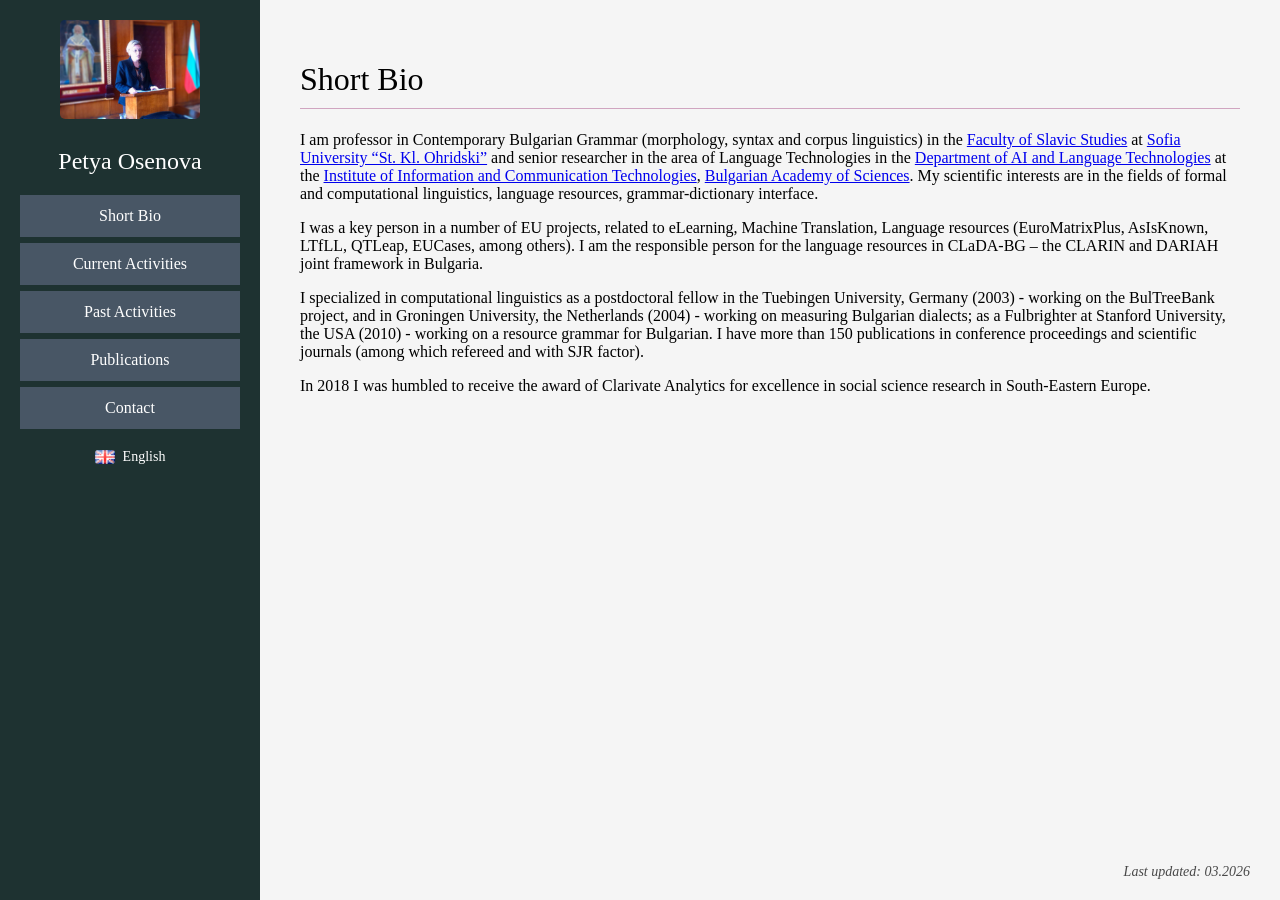
<file: bg.html>
<!DOCTYPE html>
<html lang="en">
<head>
<meta charset="UTF-8">
<meta name="viewport" content="width=device-width, initial-scale=1.0">
<title>Petya Osenova</title>

<link rel="stylesheet" href="style.css">
</head>

<body>

<div class="container">
    <div class="sidebar">
        <img src="petya-petya.jpg" alt="Profile Photo">
        <h2>Petya Osenova</h2>

        <button class="nav-button" onclick="showSection('bio')">Short Bio</button>
        <button class="nav-button" onclick="showSection('current')">Current Activities</button>
        <button class="nav-button" onclick="showSection('past')">Past Activities</button>
        <button class="nav-button" onclick="showSection('publications')">Publications</button>
        <button class="nav-button" onclick="showSection('contact')">Contact</button>
        <a href="index.html" class="flag-button">
            <img src="uk_flag.png" alt="English">
            <span>English</span>
        </a>
    </div>

    <div class="content">
        <div id="bio" class="section active">
            <h1>Short Bio</h1>
            <p>
                I am professor in Contemporary Bulgarian Grammar (morphology, syntax and corpus linguistics) in the <a href="https://slav.uni-sofia.bg/en/faculty-of-slavic-studies/">Faculty of Slavic Studies</a> at <a href="https://www.uni-sofia.bg/">Sofia University “St. Kl. Ohridski”</a> and senior researcher in the area of Language Technologies in the <a href="https://ailt.iict.bas.bg/">Department of AI and Language Technologies</a> at the <a href="https://www.iict.bas.bg/EN/">Institute of Information and Communication Technologies</a>, 
<a href="https://www.bas.bg/?lang=en">Bulgarian Academy of Sciences</a>. My scientific interests are in the fields of formal and computational linguistics, language resources, grammar-dictionary interface.
            </p>
            <p>
                I was a key person in a number of EU projects, related to eLearning, Machine Translation, Language resources (EuroMatrixPlus, AsIsKnown, LTfLL, QTLeap, EUCases, among others). I am the responsible person for the language resources in CLaDA-BG – the CLARIN and DARIAH joint framework in Bulgaria. 
            </p>
            <p>
                I specialized in computational linguistics as a postdoctoral fellow in the Tuebingen University, Germany (2003) - working on the BulTreeBank project, and in Groningen University, the Netherlands (2004) - working on measuring Bulgarian dialects; as a Fulbrighter at Stanford University, the USA (2010) - working on a resource grammar for Bulgarian. I have more than 150 publications in conference proceedings and scientific journals (among which refereed and with SJR factor).
            </p>
            <p>
                In 2018 I was humbled to receive the award of Clarivate Analytics for excellence in social science research in South-Eastern Europe.
            </p>
        </div>

        <div id="current" class="section">
            <h1>Current Activities</h1>
            <ul>
                <li>I am a chair of the <a href="https://www.clarin.eu/governance/user-involvement-committee">User Involvement Committee</a> at CLARIN ERIC (2026 ongoing)</li>
                <li>I am an editor at the <a href="https://langsci-press.org/catalog/series/pmwe">Phraseology and Multiword Expressions series</a> at the Language Science Press (2024 ongoing)</li>
                <li>I am a member of the <a href="https://globalwordnet.github.io/about-gwa/the-board">Global Wordnet Association Board</a> (2025 ongoing)</li>
                <li>I am the principal investigator for the Bulgarian team in the <a href="https://data.snf.ch/grants/grant/230816">TRAI project</a> - Exploring the Triad of Academic Writing, Critical Thinking and AI Literacy: Interdisciplinary Perspectives on Undergraduate Thesis Writing  (2025 - 2029)</li>
                <li>I am the coordinator of the <a href="https://www.clarin.eu/pressmint">PressMint project</a>: Interoperable Corpora of Historical Newspapers (2025 - 2027)</li>
                <li>I am the coordinator of the Bulgarian team in the <a href="https://clarinsi.github.io/parlacap/">ParlaCAP project</a> - Comparing agenda settings across parliaments via the ParlaMint dataset (2025 - 2027)</li>
                <li>I am a member of the national project <a href="https://historicalsofia.eu/en/">Semantic and 3D technologies for the history of streets and buildings in Sofia</a></li>
                <li>I am a member of the Commission on the Grammatical Structure of Slavic Languages
(from 2024)</li>
                <li>I am member of the editorial teams of three Bulgarian journals:
                    <ul>
                        <li><a href="https://contrastive-ling.slav.uni-sofia.bg/en/about-the-journal/">Contrastive Linguistics</a></li>
                        <li><a href="https://bel.azbuki.bg/en/bel/redakcionna-kolegia/">Bulgarian Language and Literature</a></li>
                        <li><a href="https://literaturata.slav.uni-sofia.bg/en/editors/">The Literature</a></li>
                    </ul>
                </li>
                <li>I am a MC in the following COST Actions::
                    <ul>
                        <li><a href="https://unidive.lisn.upsaclay.fr/doku.php?id=start">UniDive</a> COST Action CA21167 (2022 - 2026)</li>
                        <li><a href="https://goblin-cost.eu/">GOBLIN</a> COST Action CA23147 (2024 - 2028)</li>
                    </ul>
                </li>
            </ul>
        </div>

        <div id="past" class="section">
            <h1>Past Activities</h1>
            I served as a member of the following organizations:
            <ul>
                <li><a href="http://multiword.sourceforge.net/PHITE.php?sitesig=MWE">SIGLEX-MWE Standing Committee</a> (2019-2021)</li>
                <li><a href="http://www.folli.info/?page_id=45">ESSLLI Standing Committee</a> (since 2018)</li>
                <li><a href="http://www.elra.info/en/about/association/elra-board/">ELRA Board</a> (2018-2024)</li>
            </ul>
            I participated in the following recent projects and COST Actions:
            <ul>
                <li><a href="https://www.clarin.eu/content/parlamint-towards-comparable-parliamentary-corpora">ParlaMint Project</a> (2020 – 2024) - co-coordinator</li>
                <li>CA18209 <a href="https://www.cost.eu/actions/CA18209/#tabs|Name:overview">European network for Web-centred linguistic data science – Nexuslinguarum</a> (MC)</li>
                <li>CA18231 <a href="https://www.cost.eu/actions/CA18231/#tabs|Name:overview">Multi3Generation: Multi-task, Multilingual, Multi-modal</a> (MC)</li>
                <li>CA19102 <a href="http://www.lithme.eu/">Language in the Human-Machine Era</a> (MC)</li>
            </ul>
        </div>

        <div id="publications" class="section">
            <h1>Publications</h1>
            <h3>Monographs</h3>
            <ul>
                <li>Петя Осенова 2016: Граматическо моделиране на българския език (с оглед на обработката на естествен език). София, изд. „Парадигма”.</li>
                <li>Петя Осенова 2009: Именните фрази в българския език. София. Издателство “Ето”. 187 стр.</li>
                <li>Петя Осенова и Кирил Симов 2007: Формална граматика на българския език. ИПОИ, БАН. 140 стр.</li>
            </ul>
            <h3>2025</h3>
            <ul>
                <li>Петя Осенова 2025: Граматически условия за нереализиране на характеристиката pluralia tantum при някои типично плурални глаголи в българския език. В: Български език, Приложение / BULGARIAN LANGUAGE, SUPPLEMENT, 72 (2025), стр. 81–88, Print ISSN: 0005-4283, Online ISSN: 2603-3372, doi: 10.47810/BL.72.25.PR.06</li>
                <li>Петя Осенова 2025: Трудната валентност. В: Сборник Международната научна конференция "ЕДИНСТВО И РАЗДЕЛЕНИЕ В ЕЗИЦИТЕ,  ЛИТЕРАТУРИТЕ И КУЛТУРИТЕ", СУ „Св. Климент Охридски“, Факултет по славянски филологии, 9–11 май 2023. София. Университетско издателство „Св. Климент Охридски, Дарина Младенова, Диана Атанасова, Катерина Войнова, Лилия Трифонова, Мария Маринова, Николай Папучиев, Франческа Земярска (съставители), стр. 42-49.  ISBN 978-619-7785-09-8 (твърда подвързия), ISBN 978-619-7785-10-4 (pdf)</li>
                <li>Osenova, P. (2025). Metaphors of the pandemic through the lenses of the Bulgarian parliament. Slavia Meridionalis, Issue 25: Language of Politics, Language in Politics, Article 3509. <a href="https://doi.org/10.11649/sm.3509">https://doi.org/10.11649/sm.3509</a> (editors-in-Charge of the issue: Nelly Tincheva, Alexandra Bagasheva)</li>
                <li>Simov, K., Paev, N., Osenova, P., and Marinov, S. 2025: Bulgarian Event Extraction with LLMs. In: Proceedings of the 15th International Conference on Recent Advances in Natural Language Processing - Natural Language Processing in the Generative AI era, pp. 1163-1171, <a href="https://aclanthology.org/2025.ranlp-1.134">https://aclanthology.org/2025.ranlp-1.134</a></li>
                <li>Nikolay Paev, Kiril Simov, and Petya Osenova. 2025. Word Sense Disambiguation with Large Language Models: Casing Bulgarian. In Proceedings of the 13th Global Wordnet Conference, pages 171–178, Pavia, Italy. Global Wordnet Association, editors: Chiara Zanchi, Luca Brigada Villa, Erica Biagetti, Alexandre Rademaker, Francis Bond, German Rigau, dpi: 10.18653/v1/2025.gwc-1.20</li>
                <li>Осенова, П. 2025: ГРАМАТИКАТА ОТСТЪПВА ПРЕД ПРАГМАТИКАТА (НАБЛЮДЕНИЯ ВЪРХУ БЪЛГАРСКИЯ ЕЗИК). В: Зборник Матице српске за славистику, свеска 108, стр. 97-110. <a href="https://doi.org/10.18485/ms_zmss.2025.108.6">https://doi.org/10.18485/ms_zmss.2025.108.6</a></li>
                <li>Осенова, П., Симов, К. 2025: НЯКОИ ПРЕДИЗВИКАТЕЛСТВА ПРИ МОДЕЛИРАНЕ НА ЧАСТИТЕ НА РЕЧТА В БЪЛГАРСКИЯ ЕЗИК. В: Отговорността пред езика, книга 11. Сборник, посветен на 65-годишнината на проф. д-р Велка Попова, УИ „Епископ Константин Преславски“, Шумен, стр. 178-183. ISSN 1313-695X (Print), ISSN 2815-4312 (Online)</li>
                <li>Osenova, P. 2025: ON SOME IDIOSYNCRATIC VALENCIES: EVIDENCE FROM ENGLISH AND BULGARIAN. In: Prace Filologiczne 2025 (80): pp. 217–230, ISSN 0138-0567; e-ISSN 2720-5037.</li>
                <li>Osenova 2025: Contemporary Bulgarian Grammar and Some Context-related Usage Features. In:, Padareva Ilieva, G., Mitsova, S., & Dick Smakman, D. (Eds.). The Sociophonetics of Bulgarian /l/. Journal Of Global Sociolinguistics, 1(2), 1-71. Retrieved from <a href="https://hdl.handle.net/1887/4290851">https://hdl.handle.net/1887/4290851</a>, pp.1-7.</li>
            </ul>
            <h3>2024</h3>
            <ul>
                <li>Miok et al. 2024: Miok, Kristian, Hidalgo Tenorio, Encarnación, Osenova, Petya, Benítez-Castro, Miguel-Ángel, Robnik-Šikonja, Marko. Multi-aspect multilingual and cross-lingual parliamentary speech analysis. In: Intelligent Data Analysis, vol. 28, no. 1, pp. 239-260. DOI: 10.3233/IDA-227347</li>
                <li>Mititelu, Verginica Barbu, Voula Giouli, Kilian Evang, Daniel Zeman, Petya Osenova, Carole Tiberius, Simon Krek et al. Multiword Expressions between the Corpus and the Lexicon: Universality, Idiosyncrasy, and the Lexicon-Corpus Interface. In Proceedings of the Joint Workshop on Multiword Expressions and Universal Dependencies (MWE-UD), LREC-COLING 2024, pp. 147-153. 2024.</li>
                <li>Petya Osenova and Kiril Simov. 2024. Bulgarian ParlaMint 4.0 corpus as a testset for Part-of-speech tagging and Named Entity Recognition. In Proceedings of the IV Workshop on Creating, Analysing, and Increasing Accessibility of Parliamentary Corpora (ParlaCLARIN) @ LREC-COLING 2024, pages 30–35, Torino, Italia. ELRA and ICCL.</li>
                <li>Petya Osenova and Kiril Simov. 2024. Representation of multiword expressions in the Bulgarian integrated lexicon for language technology. In Voula Giouli and Verginica Barbu Mititelu (eds.), Multiword expressions in lexical resources: Linguistic, lexicographic, and computational perspectives, 117–146. Berlin: Language Science Press. DOI: 10.5281/zenodo.10998637</li>
                <li>Осенова 2024: Петя Осенова. Някои особености на глаголите в неопределеноличните изречения. - В: Коева, Светла, Христина Дейкова, Максим Стаменов (съст.). Доклади от Международната годишна конференция на Института за български език „Проф. Любомир Андрейчин“ (София, 2024 година). София: Институт за български език „Проф. Любомир Андрейчин“, 2024. ISSN 2683-1198 (online), стр. 28 - 35.</li>
                <li>LaTerza, I., P. Osenova, and B. Karapejovski. “Binding in South Slavic and DP: A Data-Driven Approach”. Journal of Slavic Linguistics, vol. 31, no. 1-2, Dec. 2023, pp. 133-59, <a href="https://ojs.ung.si/index.php/JSL/article/view/124">https://ojs.ung.si/index.php/JSL/article/view/124</a>. (published in 2024)</li>
                <li>Osenova and Simov 2024: Towards a Multimodal WordNet for Language Learning in Bulgarian. In: Digital Presentation and Preservation of Cultural and Scientific Heritage. Conference Proceedings. Vol. 14, Sofia, Bulgaria: Institute of Mathematics and Informatics – BAS, 2024, pp. 117-124. ISSN: 1314-4006, eISSN: 2535-0366, DOI: <a href="https://doi.org/10.55630/dipp.2024.14.10">https://doi.org/10.55630/dipp.2024.14.10</a></li>
                <li>Petya Osenova and Kiril Simov 2024: All about words! An integrated dictionaries portal for Bulgarian. In: Despot, K. Š., Ostroški Anić, A., & Brač, I. (Eds.). Lexicography and Semantics. Proceedings of the XXI EURALEX International Congress. Institute for the Croatian Language, pp. 520-528.</li>
                <li>Osenova 2024: On a Hurtlex resource for Bulgarian. In: Proceedings of the Sixth International Conference Computational Linguistics in Bulgaria (CLIB 2024), Institute for Bulgarian Language, Bulgarian Academy of Sciences, pp. 214-219, ISSN 2367 5675 (online).</li>
                <li>Петя Осенова 2024: Лингвистичен профил на израза имам предвид в българския парламент. В: ПРОБЛЕМИ НА УСТНАТА КОМУНИКАЦИЯ, кн. 13, Велико Търново, УИ „Св. св. Кирил и Методий“, 2024, стр. 176-187, ISSN 2367-8712 (Print), ISSN 2738-8840 (Online). DOI: <a href="https://doi.org/10.54664/OMWP7451">https://doi.org/10.54664/OMWP7451</a></li>
                <li>Петя Осенова и Кирил Симов 2024: Някои проблеми на лематизацията в българския език. В: Отговорността пред езика, книга 10. Сборник, посветен на 65-годишнината на проф. д-р Димитър Попов. УИ “Епископ Константин Преславски”, Шумен. ISSN (Print) 1313-695X, ISSN (Online) 2815-4312.</li>
                <li>Nikolay Paev, Kiril Simov, and Petya Osenova. 2024. Introducing Shallow Syntactic Information within the Graph-based Dependency Parsing. In Proceedings of the 22nd Workshop on Treebanks and Linguistic Theories (TLT 2024), pages 46–54, Hamburg, Germany. Association for Computational Linguistics.</li>
                <li>Петя Осенова 2024. Аргументна структура на глаголите за създаване в българския език. В: проф. д-р Йовка Тишева, проф. д.ф.н. Красимира Алексова, доц. д-р Марина Джонова, гл. ас. д-р Ласка Ласкова (съст.). Материали от Втората международна конференция „Българистични езиковедски четения“, 23–24 ноември 2023 г., посветена на 100-годишнината от рождението на проф. Мирослав Янакиев. стр. 227-236. София • 2024 Университетско издателство „Св. Климент Охридски“. ISBN 978-619-7785-06-7 (твърда корица), ISBN 978-619-7785-07-4 (pdf)</li>
            </ul>
            <h3>2023</h3>
            <ul>
                <li>Петя Осенова 2023: Частите на речта в инициативата за универсалните зависимости: статус и полемики. В: сп. Български език. Приложение, стр. 135-142. <a href="https://www.balgarskiezik.eu/p-2023.html">https://www.balgarskiezik.eu/p-2023.html</a></li>
                <li>Kiril Simov and Petya Osenova. 2023. Recent Developments in BTB-WordNet. In Proceedings of the 12th Global Wordnet Conference, pages 220–227, University of the Basque Country, Donostia – San Sebastian, Basque Country. Global Wordnet Association.</li>
                <li>Iva Marinova, Kiril Simov and Petya Osenova 2023: Transformer-Based Language Models for Bulgarian. In: Proceedings of Recent Advances in Natural Language Processing, pp. 712–720, Varna, Sep 4–6, 2023, <a href="https://doi.org/10.26615/978-954-452-092-2_077">https://doi.org/10.26615/978-954-452-092-2_077</a></li>
                <li>Osenova, P. (2023). The Role of Language Technologies in Digital Humanities (The Case of Parliamentary Debates). Digital Presentation and Preservation of Cultural and Scientific Heritage, 13, 61–68. <a href="https://doi.org/10.55630/dipp.2023.13.5">https://doi.org/10.55630/dipp.2023.13.5</a></li>
            </ul>
            <h3>2022</h3>
            <ul>
                <li>Tomaž Erjavec, Maciej Ogrodniczuk, Petya Osenova, Nikola Ljubešić, Kiril Simov, Andrej Pančur, Michał Rudolf, Matyáš Kopp, Starkaður Barkarson ‪Steinþór Steingrímsson, Çağrı Çöltekin, Jesse de Does, Katrien Depuydt, Tommaso Agnoloni, Giulia Venturi, María Calzada Pérez, Luciana D. de Macedo, Costanza Navarretta, Giancarlo Luxardo, Matthew Coole, Paul Rayson, Vaidas Morkevičius, Tomas Krilavičius, Roberts Darģis, Orsolya Ring, Ruben van Heusden, Maarten Marx, and Darja Fišer. The ParlaMint corpora of parliamentary proceedings. Language Resources and Evaluation, 2022. Open access paper link: <a href="https://doi.org/10.1007/s10579-021-09574-0">https://doi.org/10.1007/s10579-021-09574-0</a></li>
                <li>Алексова Красимира и Петя Осенова 2022: За граматическия статус на композитумите от типа „който ще да е“. В: Доклади от Международната годишна конференция на Института за български език „Проф. Любомир Андрейчин“ (София, 2022). Светла Коева, Максим Стаменов (съставители). София: Издателство на БАН „Проф. Марин Дринов“, 2022, стр. 92-101.  ISSN 2683-118Х (print). ISSN 2683-1198 (online)</li>
                <li><a href="https://ibl.bas.bg/wp-content/uploads/2022/05/Proceedings-CONFIBL2022.pdf">https://ibl.bas.bg/wp-content/uploads/2022/05/Proceedings-CONFIBL2022.pdf</a></li>
                <li>Maciej Ogrodniczuk, Petya Osenova, Tomaž Erjavec, Darja Fišer, Nikola Ljubešic, Çagrı Çöltekin, Matyáš Kopp and Meden Katja 2022: ParlaMint II: The Show Must Go On. In Proceedings from ParlaCLARIN III, Workshop on Creating, Enriching and Using Parliamentary Corpora, at LREC 2022, Darja Fiser, Maria Eskevich, Jakob Lenardic, Franciska de Jong (eds), pp. 1-6, ISBN: 979-10-95546-85-6, EAN: 9791095546856</li>
                <li><a href="http://www.lrec-conf.org/proceedings/lrec2022/workshops/ParlaCLARINIII/pdf/2022.parlaclariniii-1.1.pdf">http://www.lrec-conf.org/proceedings/lrec2022/workshops/ParlaCLARINIII/pdf/2022.parlaclariniii-1.1.pdf</a></li>
                <li>Osenova, Petya  and  Simov, Kiril  and  Marinova, Iva  and  Berbatova, Melania 2022: The Bulgarian Event Corpus: Overview and Initial NER Experiments. In: Proceedings of the Language Resources and Evaluation Conference, Marseille, France, European Language Resources Association, pp. 3491--3499</li>
                <li><a href="https://aclanthology.org/2022.lrec-1.374">https://aclanthology.org/2022.lrec-1.374</a></li>
                <li>Осенова 2022: Петя Осенова. ПАНДЕМИЯТА ОТ COVID-19 ВЪВ ВАЛЕНТНОСТТА НА СВОИТЕ ПРЕДИКАТИ: НАБЛЮДЕНИЯ ВЪРХУ СЪВРЕМЕНЕН КОРПУС ОТ ПАРЛАМЕНТАРНА РЕЧ. В: сп. БЪЛГАРСКИ ЕЗИК, ПРИЛОЖЕНИЕ / BULGARIAN LANGUAGE, SUPPLEMENT, 69 (2022), 113–121, Print ISSN: 0005-4283, Online ISSN: 2603-3372, doi: 10.47810/BL.69.22.PR.06 </li>
                <li>Osenova 2022: Petya Osenova. Raising and Control Constructions in a Bulgarian UD Parsebank of Parliament Sessions. In: , pp. 68-74. In: Proceedings of the Fifth International Conference Computational Linguistics in Bulgaria (CLIB 2022), Bulgarian Academy of Sciences. 2367 5675 (online)</li>
                <li><a href="https://dcl.bas.bg/clib/wp-content/uploads/2022/09/CLIB2022_PROCEEDINGS_v1.0.pdf">https://dcl.bas.bg/clib/wp-content/uploads/2022/09/CLIB2022_PROCEEDINGS_v1.0.pdf</a></li>
                <li>Осенова 2022: Петя Осенова. Корпусен поглед към семантичните роли. В: Мултикултурализъм и многоезичие. Сборник с доклади От 13-ите международни славистични четения - София, 21-23 април 2016 г., том 3. Морфология, синтаксис, прагматика. Юбилейна научна сесия в чест на проф. дфн Р. Ницолова, стр. 427-433. УИ “Св. Кл. Охридски”, София.</li>
            </ul>
            <h3>2021</h3>
            <ul>
                <li>Tomaž Erjavec, Maciej Ogrodniczuk, Petya Osenova, Andrej Pančur, Nikola Ljubešić, Tommaso Agnoloni, Starkaður Barkarson, , María Calzada Pérez, Çağrı Çöltekin, Matthew Coole, Roberts Dargis, Luciana D. de Macedo, Jesse de Does, Katrien Depuydt, Sascha Diwersy, Dorte Haltrup Hansen, Matyáš Kopp, Tomas Krilavičius, Giancarlo Luxardo, Maarten Marx, Vaidas Morkevičius, Costanza Navarretta, Paul Rayson, Orsolya Ring, Michał Rudolf, Kiril Simov, Steinþór Steingrímsson, István Üveges, Ruben van Heusden, Giulia Venturi 2021: ParlaMint: Comparable Corpora of European Parliamentary Data. In: Proceedings of CLARIN Annual Conference 2021. Eds. M. Monachini and M. Eskevich. Virtual Edition, 2021, pp. 20-25.</li>
                <li>Осенова 2021: П. Осенова. Метафорите на пандемията в българската парламентарна реч: корпусно изследване. В: Лингвистични проблеми, година II, кн. 2, Научни текстове от Юбилейната международна научна конференция „Филологията – традиция и предизвикателства в новата реалност“ (7-9 октомври 2021 г.) По повод 30-годишнината от създаването на Филологическия факултет при Югозападния университет „Неофит Рилски“, Университетско издателство „Неофит Рилски“ – Благоевград, стр. 279-286. ISSN: 2682-9673</li>
                <li>Осенова 2021: П. Осенова. Хипотезата предложна фраза при българския подлог. В: Известия на института за български език „Проф. Любомир Андрейчин“, том XXXIV, стр. 175-189, 10.7546/PIBL.XXXIV.21.07,</li>
                <li><a href="https://ibl.bas.bg/izvestiya/wp-content/uploads/2021/11/07_Osenova_2021_IIBE-XXXIV_175-189.pdf">https://ibl.bas.bg/izvestiya/wp-content/uploads/2021/11/07_Osenova_2021_IIBE-XXXIV_175-189.pdf</a></li>       
            </ul>
            <h3>2020</h3>
            <ul>
                <li>Sina Ahmadi, John Philip McCrae, Sanni Nimb, Fahad Khan, Monica Monachini, Bolette Pedersen, Thierry Declerck, Tanja Wissik, Andrea Bellandi, Irene Pisani, Thomas Troelsgård, Sussi Olsen, Simon Krek, Veronika Lipp, Tamás Váradi, László Simon, András Gyorffy, Carole Tiberius, Tanneke Schoonheim, Yifat Ben Moshe, Maya Rudich, Raya Abu Ahmad, Dorielle Lonke, Kira Kovalenko, Margit Langemets, Jelena Kallas, Oksana Dereza, Theodorus Fransen, David Cillessen, David Lindemann, Mikel Alonso, Ana Salgado, José Luis Sancho, Rafael-J. Ureña-Ruiz, Jordi Porta Zamorano, Kiril Simov, Petya Osenova, Zara Kancheva, Ivaylo Radev, Ranka Stanković, Andrej Perdih and Dejan Gabrovsek 2020: A Multilingual Evaluation Dataset for Monolingual Word Sense Alignment. In: Proceedings of The 12th Language Resources and Evaluation Conference, Marseille, France, pp. 3225-3235. (<a href="http://www.lrec-conf.org/proceedings/lrec2020/pdf/2020.lrec-1.394.pdf">http://www.lrec-conf.org/proceedings/lrec2020/pdf/2020.lrec-1.394.pdf</a>)</li>
                <li>Iva Marinova, Laska Laskova, Petya Osenova, Kiril Simov and Alexander Popov 2020: Reconstructing NER Corpora: a Case Study on Bulgarian. In: Proceedings of The 12th Language Resources and Evaluation Conference. Marseille, France, pp. 4649-4654. (<a href="http://www.lrec-conf.org/proceedings/lrec2020/pdf/2020.lrec-1.571.pdf">http://www.lrec-conf.org/proceedings/lrec2020/pdf/2020.lrec-1.571.pdf</a>)</li>
                <li>Осенова, П. 2020: За начините на маркиране и изразяване на комплементите в българския език. В: отв. ред. Е. Ю. Иванова, З. К. Шанова, XXV Державинские чтения cовременные и исторические проблемы болгаристики и славистики. Сборник статей по материалам XLIX международной филологической конференции, посвященной памяти Людмилы Алексеевны Вербицкой (1936–2019), ВВМ, Санкт-Петербург, ISBN 978-5-9651-0609-7, стр. 54 - 61.</li>
                <li>Dimitrova, T. and Osenova, P. 2020: Tagging Historic Bulgarian Texts: Experiments and Challenges. В: отв. ред. Е. Ю. Иванова, З. К. Шанова, XXV Державинские чтения cовременные и исторические проблемы болгаристики и славистики. Сборник статей по материалам XLIX международной филологической конференции, посвященной памяти Людмилы Алексеевны Вербицкой (1936–2019), ВВМ, Санкт-Петербург, ISBN 978-5-9651-0609-7, pp. 61 - 65.</li>
                <li>Osenova, P. 2020: On the Valency Frames of type Subject-Predicate in Bulgarian. In: Proceedings of CLIB 2020, pp. 24-30, 2367 5675 (online).</li>
                <li>Osenova and Simov 2020: Integrated Language and Knowledge Resources for CLaDA-BG. In: Selected papers from the CLARIN Annual Conference 2019. Linköping Electronic Conference Proceedings 172: 137–144.</li>
                <li>Ljubešic et al. 2020: Nikola Ljubešic, Petya Osenova, Tomaž Erjavec and Kiril Simov. The CLASSLA Knowledge Centre for South Slavic Languages. In Proceedings of CLARIN Annual Conference 2020. Eds. C. Navarretta and M. Eskevich. Virtual Edition, 2020. pp. 23-26.</li>
                <li>Laskova, Osenova and Simov 2020: Laska Laskova, Petya Osenova and Kiril Simov. Towards an Interdisciplinary Annotation Framework: Combining NLP and Expertise in Humanities. In Proceedings of CLARIN Annual Conference 2020. Eds. C. Navarretta and M. Eskevich. Virtual Edition, 2020. pp. 141-145.</li>
                <li>Popov, A., Osenova, P.  and Simov, K. 2020: Implementing an End-to-End Treebank-Informed Pipeline for Bulgarian. In: Proceedings of the 19th International Workshop on Treebanks and Linguistic Theories, 27-28 Oct, 2020, Düsseldorf, Germany, Association for Computational Linguistics, pp. 162–167.</li>
                <li>Alzetta et al. 2020: Chiara Alzetta, Felice Dell'Orletta, Simonetta Montemagni, Petya Osenova, Kiril Simov, Giulia Venturi. Quantitative Linguistic Investigations across Universal Dependencies Treebanks. In: Johanna Monti, Felice Dell'Orletta, Fabio Tamburini (eds.), Proceedings of the Seventh Italian Conference on Computational Linguistics, Bologna, Italy, March 1-3, 2021. CEUR Workshop Proceedings, Vol-2769, ISSN 1613-0073, online: <a href="http://ceur-ws.org/Vol-2769/">http://ceur-ws.org/Vol-2769/</a></li>
                <li>Елена Иванова и Петя Осенова 2020: Българските еди-местоимения и техните съответствия на руски език. В: сп. Чуждоезиково обучение, том 47, бр. 6, стр. 567-577.   </li>
            </ul>
            <h3>2019</h3>
            <ul>
                <li>Петя Осенова 2019: Типове несъгласуване между подлога и сказуемото в българския език. В: AUT INVENIAM VIAM, AUT FACIAM. Сборник в чест на чл.-кор. Проф. д.ф.н. Стоян Буров. В. Търново, стр. 202-209. ISBN 978-619-208-188-1.</li>
                <li>Kiril Simov, Petya Osenova, Laska Laskova, Ivajlo Radev, Zara Kancheva 2019: Aligning the Bulgarian BTB WordNet with the Bulgarian Wikipedia. In: Fellbaum, Christiane and Vossen, Piek and Rudnicka, Ewa and Maziarz, Marek and Piasecki, Maciej (eds) Proceedings of the Tenth Global Wordnet Conference, pp. 290-297. ISBN 978-83-7493-108-3</li>
                <li>Laska Laskova, Petya Osenova, Kiril Simov, Ivajlo Radev, Zara Kancheva 2019: Modeling MWEs in BTB-WN. In Agata Savary, Carla Parra Escartín, Francis Bond, Jelena Mitrović, Verginica Barbu Mititelu (eds.) Proceedings of the Joint Workshop on Multiword Expressions and WordNet (MWE-WN 2019). Association for Computational Linguistics, pp. 70-78. ISBN 978-1-950737-26-0</li>
                <li>Petya Osenova, Kiril Simov 2019: Towards transferring Bulgarian Sentences with Elliptical Elements to Universal Dependencies: issues and strategies. In: Proceedings of the Third Workshop on Universal Dependencies (UDW, SyntaxFest 2019), Association for Computational Linguistics, pp. 116-123, DOI 10.18653/v1/W19-8014</li>
                <li>Петя Осенова 2019: Непрототипните подлози в българския език. В: доц. д-р Цветанка Аврамова (отг. ред.) Стереотипът в славянските езици, литератури и култури. Сборник с доклади от Четиринадесетите международни славистични четения София, 26–28 април 2018 г.Том първи. Езикознание. УИ „Св. Климент Охридски“, стр. 653-658. ISBN 978-954-07-4883-2.</li>
                <li>Петя Осенова 2019: Параметри на нулевата субектност в българския език. В: сп. Лингвистични проблеми, том 1, бр. 1, стр. 173-180. ISSN 2682-9673</li>
                <li>Петя Осенова 2019: Поведението на именните групи за приблизителност от типа ‘над 300 души’ или ‘около 15 села’ в позиция на подлог. В: Красимира Алексова (съставител); Йовка Тишева, Марина Джонова (научни редактори) Българистични езиковедски четения: Материали от международната конференция по случай 130-годишнината на Софийския университет "Св. Климент Охридски", 19-20 ноември 2018, стр. 280-286. ФСФ, 978-619-7433-31-9</li>
                <li>Петя Осенова 2019: Явни и неявни връзки при моделиране на синтактичните отношения. В: сп. Български език. Приложение, стр. 93-100. ISSN (print) 0005-4283.</li>
                <li>Popov, A., Koprinkova-Hristova, P., Simov, K., Osenova, P. 2019: Echo State vs. LSTM Networks for Word Sense Disambiguation. Lecture Notes in Computer Science, 11731, Springer Verlag, 2019, ISBN:978-303030492-8, ISSN:03029743, DOI:10.1007/978-3-030-30493-5_10, 94-109. SJR (Scopus):0.283</li>
                <li>Simov, K., Koprinkova-Hristova, P., Popov, A., Osenova, P. 2019: Word Embeddings Improvement via Echo State Networks. 2019 IEEE International Symposium on INnovations in Intelligent SysTems and Applications (INISTA), IEEE, 2019, ISBN:978-1-7281-1862-8, DOI:10.1109/INISTA.2019.8778297, INSPEC No-18869161</li>
                <li>Simeonova, L., Simov, K., Osenova, P., Nakov, P. 2019: A morpho-syntactically informed LSTM-CRF model for Named Entity Recognition. Proceedings of Recent Advances in Natural Language Processing (RANLP) 2019, INCOMA Ltd., 2019, ISSN:2603-2813, 1104-1113. SJR:0.143</li>
                <li>Popov, A., Simov, K., Osenova, P. Know Your Graph. State-of-the-Art Knowledge-Based WSD. Proceedings of Recent Advances in Natural Language Processing 2019, 2019, DOI: <a href="https://doi.org/10.26615/978-954-452-056-4_110">https://doi.org/10.26615/978-954-452-056-4_110</a>, 949-958. SJR (Scopus):0.143</li>
            </ul>
            <h3>2018</h3>
            <ul>
                <li>Petya Osenova and Kiril Simov 2018: Recent Developments within BulTreeBank. In: Proceedings of the 16th International Workshop on Treebanks and Linguistic Theories (TLT16), pages 129–137, Prague, Czech Republic, January 23–24, 2018.</li>
                <li>Kiril Simov, Alexander Popov, Iliana Simova and Petya Osenova 2018: Grammatical Role Embeddings for Enhancements of Relation Density in the Princeton WordNet. In: Proceedings of the The 9th Global WordNet Conference, 8–12 January, 2018, Nanyang Technological University (NTU), Singapore.</li>
                <li>Petya Osenova and Kiril Simov 2018: Modeling multiword expressions in a parallel Bulgarian-English newsmedia corpus. In Manfred Sailer & Stella Markantonatou (eds.), Multiword expressions: Insights from a multi-lingual perspective, 247–269. Berlin: Language Science Press. DOI:10.5281/zenodo.1182603.</li>
                <li>Kiril Simov, Petya Osenova, Iliana Simova, Hristo Konstantinov and Tenyo Tyankov 2018: A Multilingual Access Module to Legal Texts. In: Ugo Pagallo, Monica Palmirani, Pompeu Casanovas, Giovanni Sartor, Serena Villata (Eds.), AI Approaches to the Complexity of Legal Systems, Lecture Notes in Artificial Intelligence 10791,  Springer, p. 272-286.</li>
                <li>Petya Osenova 2018: Transferring linguistic information from a constituent-based framework to a dependency-based one. In: Mira Kovatcheva (ed.) Language Close Up. Papers in honour of Christo Stamenov. Sofia University Press, pp. 320-327.</li>
                <li>Петя Осенова 2018: Лингвистични особености на слуховете. В: Красимира Алексова, Ангел Г. Ангелов, Катя Исса, Цветомира Венкова, Данка Апостолова, Петър Сотиров, Павлина Кънчева, Кирил Цанков (редактори), Обществените процеси и тяхното отражение в езика. Проблеми на социолингвистиката 13, стр. 225-231. ISSN 1314-5401</li>
                <li>Петя Осенова 2018: Туитовете като предизвикателство пред автоматичната лингвистична обработка. В: Чл.-кор. проф. дфн Стоян Буров (отг. редактор); доц. д-р Анелия Петкова, доц. д-р Владислав Маринов (ред. колегия). Проблеми на устната комуникация 11, стр. 2015-216.  УИ "Св. св. Кирил и Методий", В. Търново. ISSN 2367-8712.</li>
                <li>Petya Osenova, Kiril Simov 2018: Enriching valency frames lexicon of Bulgarian with Semantic Roles. In: B. Niševa (hl. red.), D. Blažek, I. Krejčířová, K. Skwarska, E. Šlaufová, M. Vašíček, Slovanská lexikografie počátkem 21. století. Sborník z konference Praha 20. – 22. 4. 2016, Slovanský ústav AV ČR, v. v. i., pp. 239-246. ISBN 978-80-86420-65-3            </li>
            </ul>
            <h3>2017</h3>
            <ul>
                <li>Kiril Simov, Petya Osenova, Alexander Popov 2017: Comparison of Word Embeddings from Different Knowledge Graphs. In: Jorge Gracia, Francis Bond, John P. McCrae, Paul Buitelaar, Christian Chiarcos and Sebastian Hellmann (eds.) Language, Data, and Knowledge, First International Conference, LDK 2017, Galway, Ireland, June 19-20, 2017, Proceedings, pp. 213-221. Springer.</li>
                <li>Petya Osenova and Kiril Simov 2017: Challenges Behind the Data-driven Bulgarian WordNet (BulTreeBank Bulgarian Wordnet). In: John P. McCrae, Francis Bond, Paul Buitelaar, Philipp Cimiano, Thierry Declerck, Jorge Gracia, Ilan Kernerman, Elena Montiel Ponsoda, Noam Ordan and Maciej Piasecki (eds), Proceedings of the LDK 2017 Workshops: 1st Workshop on the OntoLex Model (OntoLex-2017), Shared Task on Translation Inference Across Dictionaries & Challenges for Wordnets, co-located with 1st Conference on Language, Data and Knowledge (LDK 2017), Galway, Ireland, June 18, 2017, Vol-1899 urn:nbn:de:0074-1899-7, pp.152-163 (<a href="http://ceur-ws.org/Vol-1899/">http://ceur-ws.org/Vol-1899/</a>)(<a href="http://ceur-ws.org/Vol-1899/CfWNs_2017_proc4-paper_3.pdf">http://ceur-ws.org/Vol-1899/CfWNs_2017_proc4-paper_3.pdf</a>)</li>
                <li>Petya Osenova and Kiril Simov 2017: Bulgarian-English and English-Bulgarian Machine Translation: System Design and Evaluation. In: Galia Angelova, Kalina Bontcheva, Ruslan Mitkov, Ivelina Nikolova, Irina Temnikova (eds.) Proceedings of Recent Advances in Natural Language Processing, pages 561–568, Varna, Bulgaria, Sep 4–6 2017.</li>
                <li>Kiril Simov, Svetla Boycheva and Petya Osenova 2017: Towards Lexical Chains for Knowledge-Graph-based Word Embeddings. In: Galia Angelova, Kalina Bontcheva, Ruslan Mitkov, Ivelina Nikolova, Irina Temnikova (eds.) Proceedings of Recent Advances in Natural Language Processing, pages 679–685, Varna, Bulgaria, Sep 4–6 2017.</li>
                <li>Кирил Симов и Петя Осенова 2017: Езикови технологии за дигитална хуманитаристика (приложение върху корпус за културата на даряване за образование). В: Пепка Бояджиева и Росица Стоянова (съст.) Дар и култури на дарителство за образование: теории, институции, личности. Издателство „Изток-Запад”, стр. 437-456.</li>
                <li>Петя Осенова 2017: Българските електронни граматически ресурси в параметрите на универсалността. В: сп. Проглас, том 26, брой 2, стр. 187-192. (<a href="http://journals.uni-vt.bg/proglas/bul/vol26/iss2/2">http://journals.uni-vt.bg/proglas/bul/vol26/iss2/2</a>)</li>
            </ul>
            <h3>2016</h3>
            <ul>
                <li>Simov et al. 2016: Kiril Simov, Alexander Popov and Petya Osenova. The Role of the WordNet Relations in the Knowledge-based Word Sense Disambiguation Task. In: Verginica Barbu Mititelu, Corina Forascu, Christiane Fellbaum and Piek Vossen (eds.), Proceedings of the 8th WordNet Conference, Bucharest, 27–30 January 2016, pp. 391–398.</li>
                <li>Simov et al 2016: Kiril Simov, Alexander Popov and Petya Osenova. Knowledge Graph Extension for Word Sense Annotation. In: Svetozar Margenov, Galia Angelova, Gennady Agre (eds.) Innovative Approaches and Solutions in Advanced Intelligent Systems,Volume 648 of the series Studies in Computational Intelligence pp. 151–166. Springer.</li>
                <li>Declerck et al. 2016: Thierry Declerck, Petya Osenova, Georgi Georgiev and Piroska Lendvai. Ontological Modelling of Rumours. In: Trandabăţ, Diana, Gîfu, Daniela (eds.) Linguistic Linked Open Data, 2th EUROLAN 2015 Summer School and RUMOUR 2015 Workshop, Sibiu, Romania, July 13-25, 2015, Revised Selected Papers,Volume 588, Communications in Computer and Information Science, pp. 3-17, Springer.</li>
                <li>Petya Osenova and Kiril Simov 2016: Cross-level Semantic Annotation of Bulgarian Treebank. In: Harry Bunt (editor). Proceedings from ISA-12, 12th Joint ACL - ISO Workshop on Interoperable Semantic Annotation, pp. 16-21. Link: <a href="http://sigsem.uvt.nl/isa12/ISA12proceedings.pdf">http://sigsem.uvt.nl/isa12/ISA12proceedings.pdf</a></li>
                <li>Otegi et. al 2016: Arantxa Otegi, Nora Aranberri, António Branco, Jan Hajic, Martin Popel, Kiril Simov, Eneko Agirre, Petya Osenova, Rita Pereira, João Silva and Steven Neale 2016: QTLeap WSD/NED Corpora: Semantic Annotation of Parallel Corpora in Six Languages. In: Nicoletta Calzolari (Conference Chair) and Khalid Choukri and Thierry Declerck and Marko Grobelnik and Bente Maegaard and Joseph Mariani and Asuncion Moreno and Jan Odijk and Stelios Piperidis (editors). Proceedings of the Tenth International Conference on Language Resources and Evaluation (LREC 2016). 23-28 May, Portorož, Slovenia, pp. 3023-3030. 978-2-9517408-9-1.</li>
                <li>McCrae 2016: John Philip McCrae and Christian Chiarcos and Francis Bond and Philipp Cimiano and Thierry Declerck and Gerard de Melo and Jorge Gracia and Sebastian Hellmann and Bettina Klimek and Steven Moran and Petya Osenova and Antonio Pareja-Lora and Jonathan Pool 2016: The Open Linguistics Working Group: Developing the Linguistic Linked Open Data Cloud. In: Nicoletta Calzolari (Conference Chair) and Khalid Choukri and Thierry Declerck and Marko Grobelnik and Bente Maegaard and Joseph Mariani and Asuncion Moreno and Jan Odijk and Stelios Piperidis (editors). Proceedings of the Tenth International Conference on Language Resources and Evaluation (LREC 2016). 23-28 May, Portorož, Slovenia, pp. 2435-2441. 978-2-9517408-9-1.</li>
                <li>Rosén 2016: Victoria Rosén, Koenraad De Smedt, Gyri Smørdal Losnegaard, Eduard Bejček, Agata Savary and Petya Osenova 2016: MWEs in Treebanks: From Survey to Guidelines. In: Nicoletta Calzolari (Conference Chair) and Khalid Choukri and Thierry Declerck and Marko Grobelnik and Bente Maegaard and Joseph Mariani and Asuncion Moreno and Jan Odijk and Stelios Piperidis (editors). Proceedings of the Tenth International Conference on Language Resources and Evaluation (LREC 2016). 23-28 May, Portorož, Slovenia, pp. 2323-2330. 978-2-9517408-9-1.</li>
                <li>Осенова 2016: П. Осенова. Понятието опора: същност и перспективи. Във: Ирен Александрова, Йовка Тишева, Красимира Алексова, Мария Калинова, Николай Чернокожев, Петя Осенова и Ренета Божанкова. Филологическият проект – кризи и перспективи. Сборник доклади от международна научна конференция (24-26 април 2015 г.). Изд. Фабер, стр. 328-339.</li>
                <li>Gaudio et al. 2016: Gaudio, Rosa, Labaka, Gorka, Agirre, Eneko, Osenova, Petya, Simov, Kiril, Popel, Martin, Oele, Dieke, van Noord, Gertjan, Gomes, Luis, Antonio, Rodrigues, Joao, Neale, Steven, Silva, Joao, Querido, Andreia, Rendeiro, Nuno  and  Branco, Antonio. SMT and Hybrid systems of the QTLeap project in the WMT16 IT-task. In: Proceedings of the First Conference on Machine Translation, Association for Computational Linguistics, August, Berlin, Germany, pp. 435-441 (<a href="http://www.aclweb.org/anthology/W/W16/W16-2332">http://www.aclweb.org/anthology/W/W16/W16-2332</a>).</li>
                <li>Simov, Osenova and Popov 2016: Kiril Simov, Petya Osenova and Alexander Popov. Using Context Information for Knowledge-Based Word Sense Disambiguation. In: Christo Dichev and Gennady Agre (eds.) Artificial Intelligence: Methodology, Systems, and Applications, Volume 9883 of the series Lecture Notes in Computer Science, pp. 130-139. DOI 10.1007/978-3-319-44748-3_13.</li>
                <li>Petya Osenova, Stanslava Kancheva, Svetlomira Manova, Ivajlo Radev and Nadezhda Terzijska 2016: Language Resources for Deep Machine Translation. In: Proceedings of the Workshop on Deep Language Processing for Quality Machine Translation (DeepLP4QMT). Publisher: Institute of Information and Communication Technologies, BAS, pp. 14-19. ISBN 978-619-7320-03-9.</li>
                <li>Laura Tolosi, Valentin Zhikov, Andrej Tagarev, Kiril Simov, Petya Osenova, Gertjan van Noord and Dieke Oele 2016. Machine Translation for Crosslingual Annotation. In: Proceedings of the Workshop on Deep Language Processing for Quality Machine Translation (DeepLP4QMT). Publisher: Institute of Information and Communication Technologies, BAS, pp. 40-44. ISBN 978-619-7320-03-9.</li>
                <li>Kiril Simov, Petya Osenova and Alexander Popov 2016: Towards Semantic-based Hybrid Machine Translation between Bulgarian and English. In: Deyi Xiong, Kevin Duh, Eneko Agirre, Nora Aranberri and Houfeng Wang (editors), Proceedings of the 2nd Workshop on Semantics-Driven Machine Translation (SedMT 2016), The Association for Computational Linguistics, pp. 22-26 (<a href="https://www.aclweb.org/anthology/W/W16/W16-0604.pdf">https://www.aclweb.org/anthology/W/W16/W16-0604.pdf</a>).</li>
                <li>Kiril Simov and Petya Osenova 2016: A Hybrid Approach for Deep Machine Translation. In: Proceedings of the 2nd Deep Machine Translation Workshop. Published by: Charles University, Faculty of Mathematics and Physics, Institute of Formal and Applied Linguistics, pp. 21—28 (<a href="http://nlx-server.di.fc.ul.pt/~nlx/online\_deepmt2016/wp-content/uploads/2016/05/dmtw2016.pdf">http://nlx-server.di.fc.ul.pt/~nlx/online\_deepmt2016/wp-content/uploads/2016/05/dmtw2016.pdf</a>)</li>
                <li>Petya Osenova 2016: Modeling Valence Frames in Bulgarian: Corpus vs. Grammar Approach. In: Диана Благоева и Сия Колковска (съставители), Лексикографията в началото на XXI век. Доклади от Седмата международна конференция по лексикография и лексикология (София, 15-16 октомври 2015 г.). Издателство на БАН „Проф. М. Дринов”, София, стр. 697-704.</li>
            </ul>
            <h3>2015</h3>
            <ul>
                <li>Simov and Osenova 2015: Kiril Simov and Petya Osenova. Catena Operations for Unified Dependency Analysis. In: Proceedings of the Third International Conference on Dependency Linguistics (Depling 2015), pp. 320–329, Uppsala, Sweden, August 24–26 2015.</li>
                <li>Simov et al. 2015: Kiril Simov, Iliana Simova, Velislava Todorova, Petya Osenova. Factored Models for Deep Machine Translation. In: Proceedings of the 1st Deep Machine Translation Workshop (DMTW 2015), pp. 97–105, Praha, Czech Republic, 3–4 September 2015.</li>
                <li>Simov, Popov and Osenova 2015: Kiril Simov, Alexander Popov and Petya Osenova. Improving Word Sense Disambiguation with Linguistic Knowledge from a Sense Annotated Treebank. In: Proceedings of Recent Advances in Natural Language Processing, pp. 596–603, Hissar, Bulgaria, Sep 7–9 2015.</li>
                <li>Osenova and Simov 2015: Petya Osenova and Kiril Simov. Universalizing BulTreeBank: a Linguistic Tale about Glocalization. In: Proceedings of BSNLP 2015, Hissar, Bulgaria, pp. 81–89.</li>
                <li>Osenova and Simov 2015: Petya Osenova and Kiril Simov 2015: Modeling Lexicon-Syntax Interaction with Catenae. In: Journal of Cognitive Science, vol. 16/3, pp. 287–322. Seoul National University, College of Humanities. ISSN: 1598-2327.</li>
                <li>Osenova and Simov 2015: Petya Osenova and Kiril Simov 2015: Semantic Role Annotation in BulTreeBank. In: Markus Dickinson, Erhard Hinrichs Agnieszka Patejuk and Adam Przepiórkowski (eds.) Proceedings of the Fourteenth International Workshop on Treebanks and Linguistic Theories (TLT14), 11–12 December 2015 Warsaw, Poland, pp. 148–156. ISBN: 978-83-63159-18-4.</li>
                <li>Rosén et al. 2015: Victoria Rosén, Gyri Smørdal Losnegaard, Koenraad De Smedt, Eduard Bejček, Agata Savary, Adam Przepiórkowski, Petya Osenova and Verginica Barbu Mititelu. A Survey of Multiword Expressions in Treebanks. Markus Dickinson, Erhard Hinrichs Agnieszka Patejuk and Adam Przepiórkowski (eds.) Proceedings of the Fourteenth International Workshop on Treebanks and Linguistic Theories (TLT14), 11–12 December 2015 Warsaw, Poland, pp. 179–193.</li>
                <li>Осенова 2015: Петя Осенова. Размисли върху разколебаването на граматическите норми. В: сп. Език и литература, кн. 3-4, 2015, стр. 94–102.</li>
            </ul>
            <h3>2014</h3>
            <ul>
                <li>Осенова 2014: Петя Осенова. Славянската памет: Българският език и Граматиката на зависимостите. В: Амелия Личева, Кристина Йорданова, Милена Кирова, Надежда Стоянова, Петя Осенова (съставители) "Езици на паметта в литературния текст", Сборник Доклади от годишната конференция на факултет „Славянски филологии“, СУ „Св. Климент Охридски“, 2013, стр. 548–555, издателство ФАБЕР. Велико Търново. ISBN 978-619-00-0111-9.</li>
                <li>Simov and Osenova 2014: Kiril Simov and Petya Osenova. Formalizing MultiWords as Catenae in a Treebank and in a Lexicon. In: Verena Henrich, Erhard Hinrichs, Daniël de Kok, Petya Osenova, Adam Przepiórkowski (eds.) Proceedings of the Thirteenth International Workshop on Treebanks and Linguistic Theories (TLT13), December 12-13, 2014, Tübingen, Germany, pp. 198–207. ISBN: 978-3-9809183-9-8.</li>
                <li>Popov et al. 2014: Alexander Popov, Stanislava Kancheva, Svetlomira Manova, Ivaylo Radev, Kiril Simov and Petya Osenova 2014: The Sense Annotation of BulTreeBank. In: Verena Henrich, Erhard Hinrichs, Daniël de Kok, Petya Osenova, Adam Przepiórkowski (eds.) Proceedings of the Thirteenth International Workshop on Treebanks and Linguistic Theories (TLT13), December 12–13, 2014, Tübingen, Germany, pp. 127–136. ISBN: 978-3-9809183-9-8.</li>
                <li>Osenova and Simov 2014: Petya Osenova and Kiril Simov. Treatment of Multiword Expressions and Compounds in Bulgarian. In: Verena Henrich and Erhard Hinrichs (eds.) Proceedings of the Workshop on Computational, Cognitive, and Linguistic Approaches to the Analysis of Complex Words and Collocations (CCLCC 2014), pp. 41–46, ESSLLI, Tuebingen, Germany.</li>
                <li>Simova et al. 2014: Iliana Simova, Dimitar Vasilev, Alexander Popov, Kiril Simov and Petya Osenova. Joint Ensemble Model for POS Tagging and Dependency Parsing. In: Proceedings of the First Joint Workshop on Statistical Parsing of Morphologically Rich Languages and Syntactic Analysis of Non-Canonical Languages, at COLING, Dublin, Ireland, August 23–29 2014, pp. 15–25.</li>
                <li>Simov et al. 2014: Kiril Simov, Iliana Simova, Ginka Ivanova, Maria Mateva and Petya Osenova. A System for Experiments with Dependency Parsers. In: Nicoletta Calzolari (Conference Chair), Khalid Choukri, Thierry Declerck, Hrafn Loftsson, Bente Maegaard, Joseph Mariani, Asuncion Moreno, Jan Odijk and Stelios Piperidis (eds.) Proceedings of the Ninth International Conference on Language Resources and Evaluation (LREC 2014), 26-31 May, Reykjavik, Iceland, pp. 4061–4065.</li>
                <li>Ghayoomi et al. 2014: Masood Ghayoomi, Kiril Simov and Petya Osenova. Constituency Parsing of Bulgarian: Word- vs Class-based Parsing. In: Nicoletta Calzolari (Conference Chair), Khalid Choukri, Thierry Declerck, Hrafn Loftsson, Bente Maegaard, Joseph Mariani, Asuncion Moreno, Jan Odijk and Stelios Piperidis (eds.) Proceedings of the Ninth International Conference on Language Resources and Evaluation (LREC 2014), 26-31 May, Reykjavik, Iceland, pp. 4056-4060.</li>
                <li>Osenova 2014:  Petya Osenova. Classifier noun phrases of the type N1N2 in Bulgarian. In: Olga Spevak (editor) Noun Valency, pp.141–160. John Benjamins Publishing Company.</li>
                <li>Осенова 2014: Петя Осенова. Електронни ресурси за електронно обучение по български език. В: Таня Ангелова (съставител), Интегриране на електронни форми на обучение в образователния процес по български език. Изд. Парадигма, стр. 64–72.</li>
            </ul>
            <h3>2013</h3>
            <ul>
                <li>Осенова и Терзийска 2013: Петя Осенова и Надя Терзийска. Някои наблюдения върху мога, искам и трябва в публичната реч на политиците. В: Проблеми на устната комуникация, Книга девета, I, стр. 219–229, Велико Търново.</li>
                <li>Осенова 2013: Петя Осенова. Нормативност и (не)отклонения в езиковата практика (с оглед на чуждоезиковото обучение). В: Панайот Карагьозов и Юлияна Стоянова (съст.) „Минало, настояще и перспективи на чуждестранната българистика.” УИ „Св. Кл. Охридски”, стр. 218–224.</li>
                <li>Zhikov et al. 2013: Valentin Zhikov, Georgi Georgiev, Kiril Simov and Petya Osenova. Combining POS tagging, Dependency Parsing and Coreferential Resolution for Bulgarian. In: Galia Angelova, Kalina Boncheva and Ruslan Mitkov (eds) Proceedings of RANLP 2013, pp. 755–762. ISSN 1313-8502.</li>
                <li>Simov et al. 2013: Kiril Simov, Ginka Ivanova, Maria Mateva and Petya Osenova. Integration of Dependency Parsers for Bulgarian.In: Sandra Kuebler, Petya Osenova and Martin Volk (eds.) Proceedings of the TLT-12, IICT-BAS, pp. 145–156. ISBN: 978-954-91700-6-1.</li>
            </ul>
            <h3>2012</h3>
            <ul>
                <li>Wang et al. 2012: Rui Wang, Petya Osenova and Kiril Simov. Linguistically-Enriched Models for Bulgarian-to-English Machine Translation. Proceedings of the Sixth Workshop on Syntax, Semantics and Structure in Statistical Translation (SSST-6), ACL 2012 / SIGMT / SIGLEX Workshop, 12 July 2012, Jeju, Korea, pp. 10-19.</li>
                <li>Simov et al. 2012: Kiril Simov (BAS), Petya Osenova, Laska Laskova, Stanislava Kancheva (Sofia University), Aleksandar Savkov (University of Sussex), Rui Wang (DFKI). HPSG-based Bulgarian-English Statistical Machine Translation. In: Littera et Lingua, Spring 2012 (<a href="http://slav.uni-sofia.bg/lilijournal/index.php/bg/component/content/article/561-cl-2012/715-ksimov2012">http://slav.uni-sofia.bg/lilijournal/index.php/bg/component/content/article/561-cl-2012/715-ksimov2012</a>).</li>
                <li>Osenova and Simov 2012: Petya Osenova and Kiril Simov. The Political Speech Corpus of Bulgarian. In: Nicoletta Calzolari (Conference Chair) and Khalid Choukri and Thierry Declerck and Mehmet Uğur Doğan and Bente Maegaard and Joseph Mariani and Jan Odijk and Stelios Piperidis (eds.) Proceedings of the Eight International Conference on Language Resources and Evaluation (LREC'12), Istanbul, Turkey. ELRA. 978-2-9517408-7-7.</li>
                <li>Savkov et al. 2012: Aleksandar Savkov and Laska Laskova and Stanislava Kancheva and Petya Osenova and Kiril Simov. Linguistic Analysis Processing Line for Bulgarian. In: Nicoletta Calzolari (Conference Chair) and Khalid Choukri and Thierry Declerck and Mehmet Uğur Doğan and Bente Maegaard and Joseph Mariani and Jan Odijk and Stelios Piperidis (eds.) Proceedings of the Eight International Conference on Language Resources and Evaluation (LREC'12), Istanbul, Turkey. ELRA. 978-2-9517408-7-7.</li>
                <li>Osenova et al. 2012: Petya Osenova and Kiril Simov and Laska Laskova and Stanislava Kancheva. A Treebank-driven Creation of an OntoValence Verb lexicon for Bulgarian. In: Nicoletta Calzolari (Conference Chair) and Khalid Choukri and Thierry Declerck and Mehmet Uğur Doğan and Bente Maegaard and Joseph Mariani and Jan Odijk and Stelios Piperidis (eds.) Proceedings of the Eight International Conference on Language Resources and Evaluation (LREC'12), Istanbul, Turkey. ELRA. 978-2-9517408-7-7, pp. 2636–2640.</li>
                <li>Осенова 2012: Петя Осенова. Как говори политикът в Парламента и по време на интервю. В: Миланов, Вл. и Сталянова-Михайлова, Н. (съст.) Езикови портрети на български политици. Част първа. УИ „Св. Кл. Охридски”, стр. 55–61.</li>
                <li>Wang, Osenova and Simov 2012: Rui Wang, Petya Osenova and Kiril Simov. Linguistically-Augmented Bulgarian-to-English Statistical Machine Translation Model. In: Proceedings of Joint Workshop on Exploiting Synergies between Information Retrieval and Machine Translation (ESIRMT) And Hybrid Approaches to Machine Translation (HyTra) at EACL-2012. ACL, ISBN 978-1-937284-19-0, pp. 119–128.</li>
                <li>Simov and Osenova 2012: Kiril Simov and Petya Osenova. Bulgarian-English Treebank: Design and Implementation. In: Linguistic Issues in Language Technology, vol. 7, issue 14, 2012 (<a href="http://elanguage.net/journals/index.php/lilt/article/view/2696/2725">http://elanguage.net/journals/index.php/lilt/article/view/2696/2725</a>)</li>
                <li>Monachesi et al. 2012: Paola Monachesi, Thomas Markus, Eline Westerhout, Petya Osenova, and Kiril Simov. Supporting Formal and Informal Learning through Domain Ontologies . In: International Journal of e-Education, e-Business, e-Management and e-Learning, vol. 2, no. 2, pp. 117–121.</li>
                <li>Симов и Осенова 2012: Кирил Симов и Петя Осенова. Инфраструктура за български езикови ресурси и технологии. В: Мария Стамболиева (съст.) Компютърна лингвистика. Проблеми и перспективи, кн. 1, АНАБЕЛА, стр. 198–220. ISSN 1314-6823.</li>
                <li>Осенова 2012: Петя Осенова. Синтаксисът на думите. В: Сб. „Магията на думите”, Езиковедски изследвания в чест на проф. д.ф.н. Лилия Крумова-Цветкова. Академично издателство „проф. Марин Дринов”, стр. 280–286, София, ISBN 978-954-322-521-7.</li>
                <li>Dan Flickinger et al. 2012: Dan Flickinger, Valia Kordoni, Yi Zhang, Antonio Branco, Kiril Simov, Petya Osenova, Catarina Carvalheiro, Francisco Costa, Sergio Castro. ParDeepBank: Multiple Parallel Deep Treebanking. In Iris Hendrickx, Sandra Kuebler and Kiril Simov (eds.) Proceedings of the 11th International Workshop on Treebanks and Linguistic Theories (TLT11), Lisbon, Portugal. Edicoes Colibri, pp. 97–108. ISBN 978-989-689-274-6.</li>
                <li>Georgi Georgiev, Valentin Zhikov, Kiril Simov, Petya Osenova and Preslav Nakov 2012: Feature-Rich Part-of-speech Tagging for Morphologically Complex Languages: Application to Bulgarian. In: Proceedings of the 13th Conference of the European Chapter of the Association for Computational Linguistics, April 23–27, 2012, Avignon France pp. 492–502.</li>
                <li>Осенова 2012: Петя Осенова. Семантично моделиране на българските части на речта в Опорната фразова граматика. В: Бурова, Ани, Иванова, Диана, Христова, Елена, Димитрова, Славея, Аврамова, Цветанка. Време и история в славянските езици, литератури и култури. Сборник с доклади от 11-те национални славистични четения 19–21 април, 2012. Том 1. Езикознание. УИ „Св. Кл. Охридски”, стр. 35–41.</li>
            </ul>
            <h3>2011</h3>
            <ul>
                <li>Осенова 2011(a): Петя Осенова. Представянето на синтаксиса в средното училище и в университета. В: Littera et lingua (електронно списание), есен 2011 (<a href="http://www.slav.uni-sofia.bg/naum/lilijournal/2011/8/3/osenovap">http://www.slav.uni-sofia.bg/naum/lilijournal/2011/8/3/osenovap</a>).</li>
                <li>Осенова 2011(б): Петя Осенова. Видове морфологични многозначности в българския език. В: Красимира Алексова, Венче Попова и Тодор Бояджиев (съст.) Сборник „Научни трудове в памет на Георги Герджиков”, УИ „Св. Кл. Охридски”, стр. 223–230.</li>
                <li>Osenova 2011: Petya Osenova. Bulgarian. In: The Languages of the new EU Member States, Revue Belge de Pholologie et D’Historie, Fasc. 3: Languages et Litteratures Modernes, pp. 643–668.</li>
                <li>Savkov, Laskova, Osenova, Simov and Kancheva 2011. A. Savkov, L. Laskova, P. Osenova, K. Simov and S. Kancheva. A Web-based Morphological Tagger for Bulgarian. In: D. Majchrakova and R. Garabik (eds.) Proceedings of the 6th International Conference, Modra, Slovakia, 20–21 October, Natural Language Processing, Multilinguality. Tribun,EU, pp. 126–137.</li>
                <li>Osenova 2011: Petya Osenova. Localizing a Core HPSG-based Grammar for Bulgarian. In: Hanna Hedeland, Thomas Schmidt, Kai Worner (eds.) Multilingual Resources and Multilingual Applications, Proceedings of GSCL 2011, ISSN 0176-599X,  Hamburg, pp. 175–180.</li>
                <li>Simov and Osenova 2011: Kiril Simov and Petya Osenova. Towards Minimal Recursion Semantics over Bulgarian Dependency Parsing. In Proceedings of Recent Advances in Natural Language Processing, pages 471–478. Hissar, Bulgaria, 12–14 September 2011.</li>
                <li>Simov et al. 2011: Kiril Simov, Petya Osenova, Laska Laskova, Aleksandar Savkov and Stanislava Kancheva. Bulgarian-English Parallel Treebank: Word and Semantic Level Alignment. In Proceedings of the Second AEPC Workshop, 15.09.2011, at RANLP 2011, ISBN 978-954-452-021-2, pp. 29–38.…..</li>
                <li>Staykova et al. 2011: Kamenka Staykova, Gennady Agre, Kiril Simov and Petya Osenova. Language Technology Support for Semantic Annotation of Iconographic Descriptions. In: Proceedings of the Workshop on Language Technologies for Digital Humanities and Cultural Heritage, 16.09.2011, at RANLP 2011, ISBN 978-954-452-019-9, pp. 51–56.</li>
                <li>Giouli, Simov and Osenova 2011: Voula Giouli, Kiril Simov and Petya Osenova. A Parallel Greek-Bulgarian Corpus: A Digital Resource of the Shared Cultural Heritage. In: Sporleder, C., Van den Bosch, A., Zervanou, K. (eds.) Language Technology for Cultural Heritage (selected papers from the LaTeCH Workshop Series), Springer, pp. 99–112.</li>
                <li>Osenova and Simov 2011: Petya Osenova and Kiril Simov. Syntactic-Semantic Treebank for Domain Ontology Creation. In: Cognitive Studies, vol. 11, Warsaw, pp. 213–225.</li>
                <li>Осенова и Симов 2011: Петя Осенова и Кирил Симов. Корпусен поглед към политическата реч. В: Вл. Миланов и Н. Михайлова, съст., сб „Език, морал, отговорност”. УИ „Св. Кл. Охридски”, стр. 77-87.</li>
            </ul>
            <h3>2010</h3>
            <ul>
                <li>Осенова 2010: Петя Осенова. Въпроси и отговори. В: сп. „Език и литература”,  кн. 3–4, стр. 38–43.</li>
                <li>Heeringa, Nerbonne and Osenova 2010: Wilbert Heeringa, John Nerbonne and Petya Osenova. Detecting contact effects in pronunciation. In: Muriel Norde, Bob de Jonge and C. Hasselblatt (eds.), Language Contact. New perspectives, John Benjamins Publishing Company, pp. 131–154.</li>
                <li>Diana Santos et al. 2010: Diana Santos, Luís Miguel Cabral, Corina Forascu, Pamela Forner, Fredric Gey, Katrin Lamm, Thomas Mandl, Petya Osenova, Anselmo Peñas, Álvaro Rodrigo, Julia Schulz, Yvonne Skalban and Erik Tjong Kim Sang. GikiCLEF: Crosscultural Issues in Multilingual Information Access. In: Proceedings of the Seventh conference on International Language Resources and Evaluation (LREC'10), pp. 2346–2353.</li>
                <li>Osenova et al. 2010: Petya Osenova, Laska Laskova, Kiril Simov. Exploring Co-Reference Chains for Concept Annotation of Domain Texts. In: Proceedings from LREC 2010, Malta, pp. 172–176.</li>
                <li>Simov and Osenova 2010: Kiril Simov and Petya Osenova. Constructing of an Ontology based Lexicon for Bulgarian. In: Proceedings from LREC 2010, Malta, pp. 3840–3844.</li>
                <li>Osenova and Simov 2010: Petya Osenova and Kiril Simov. Semantic Annotation for Semi-Automatic Positioning of the Learner. In: Proceedings of the First Workshop on Supporting eLearning with Language Resources and Semantic Data, at LREC 2010, Malta, pp. 46–50.</li>
                <li>Osenova and Simov 2010: Petya Osenova and Kiril Simov. Using the Linguistic Knowledge in BulTreeBank for the Selection of the Correct Parses. In: M. Dickinson, K. Muurisep and M. Passarotti (eds), Proceedings of the Ninth International Workshop on Treebanks and Linguistic Theories (TLT), 3–4 December 2010. NEALT Proceeding Series, Vol. 9, pp. 163–174.</li>
                <li>Osenova et al. 2010: Petya Osenova, Wilbert Heeringa and John Nerbonne. A Quantative Analysis of Bulgarian Dialect Pronunciation. In: Zeitschrift fuer Slavische Philologie. Band 66, Heft 2, 2010, pp. 425-458, Universitatetsverlag WINTER Heidelberg.</li>
            </ul>
            <h3>2009</h3>
            <ul>
                <li>Simov and Osenova 2009: Kiril Simov and Petya Osenova. Syntactic-Semantic Treebank for Domain Ontology Creation. In: Proceedings from the MONDILEX Workshop on Representing Semantics in Digital Lexicography, 29 June – 1 July, Warsaw, Poland, pp. 115–122.</li>
                <li>Osenova 2009: Petya Osenova. On the Lexicographic Representation of Relational Nouns. In: Proceedings from the MONDILEX Workshop on Representing Semantics in Digital Lexicography, 29 June-1 July, Warsaw, Poland, pp. 205–210.</li>
                <li>Georgiev et al. 2009: Georgi Georgiev, Preslav Nakov, Petya Osenova and Kiril Simov. Cross-lingual Adaptation as a Baseline: Adapting Maximum Entropy Models to Bulgarian. In: Proceedings from the Workshop on Adaptation of Language Resources and Technology to New Domains, 17 Sept., at RANLP 2009, Borovets, pp. 35–38.</li>
                <li>Georgiev et al. 2009: Georgi Georgiev, Preslav Nakov, Kuzman Ganchev, Petya Osenova,  and Kiril Simov. Feature-Rich Named Entity Recognition for Bulgarian Using Conditional Random Fields. In: Proceedings of the International Conference RANLP-2009, RANLP 2009, Borovets, pp. 113–117.</li>
                <li>Миланов и Осенова 2009: Вл. Миланов и П. Осенова. Словоредът на модификаторите в именната фраза през първата четвърт на 19. Век. В: К. Вачкова, И. Савова, Д. Даскалова, В. Попова и Кр. Колева (редактори) Сборник „Отговорността през езика”, книга 2, УИ „Епископ Константин Преславски”, стр. 72–78.</li>
            </ul>
            <h3>2005-2008</h3>
            <ul>
                <li>Осенова 2008: Петя Осенова. Въпросът за опората и депендентите в българските атрибутивни именни групи от гледна точка на Опорната фразова граматика. В: Bulgaristica - Studia et Argumenta. Festschrift für Ruselina Nitsolova zum 65. Geburtstag. (Hg. Sigrun Comati) SPECIMINA  PHILOLOGIAE  SLAVICAE, Band 151, Verlag Otto Sagner München, pp. 261–271.</li>
                <li>Simov and Osenova 2008: Kiril Simov and Petya Osenova. Bulgarian Language Resources for Information Technology. In L. Iomdin and L. Dimitrova (eds.): Lexicographic tools and techniques, Proceedings from MONDILEX 1st Open workshop, 3–4 October, 2008, pp. 60–67.</li>
                <li>Simov and Osenova 2008: Kiril Simov and Petya Osenova. A Treatment of Coordination in the Bulgarian HPSG-based Treebank. In: Proc. of FDSL 5, Peter Lang, pp. 68–77.</li>
                <li>Simov and Osenova 2008: Kiril Simov and Petya Osenova. Language Resources and Tools for Ontology-Based Semantic Annotation. OntoLex 2008 Workshop at LREC 2008, pp. 9–13.</li>
                <li>Osenova et al. 2008: Petya Osenova, Kiril Simov, Eelco Mossel. Language Resources for Semantic Document Annotation and Crosslingual Retrieval. In: Proc. of LREC 2008, ELRA.</li>
                <li>Симов и др. 2008: Кирил Симов, Петя Осенова и Светломира Видинска. Избор на словник и изработване на правописен речник на българския език на базата на корпуса BulTreeBank. В: Изследвания по фразеология, лексикология и лексикография. В памет на проф. дфн Кети Анкова-Ничева, стр. 407–414.</li>
                <li>Chanev et al. 2007: Atanas Chanev, Kiril Simov, Petya Osenova and Svetoslav Marinov. The BulTreeBank: Parsing and Conversion. In: Galia Angelova et. al (eds.) Proceedings from RANLP 2007, pp. 114–120.</li>
                <li>Przepiórkowski et al. 2007: Adam Przepiórkowski, Lukasz Degórski, Miroslav Spousta, Kiril Simov, Petya Osenova, Lothar Lemnitzer, Vladislav Kubon, Beata Wójtowicz. Towards the automatic extraction of definitions in Slavic. In the Proceedings of the BSNLP workshop at ACL 2007, pp. 43–50.</li>
                <li>Osenova and Simov 2007: Petya Osenova and Kiril Simov. An Infrastructure for Storing and Processing Dialect Data. В: Българските острови на Балканите, издателство Фигура, 2007, стр. 256–263.</li>
                <li>Simov et al. 2007: Kiril Simov, Petya Osenova, Alexander Simov, Anelia Tincheva, Borislav Kirilov. A System for A Semi-Automatic Ontology Annotation. In: Proceedings from the International Workshop on Computer-Aided Language Processing (CALP), K. Orasan and S. Kubler, eds., RANLP 2007, 30 Sept. 2007, pp. 45–52.</li>
                <li>Simov and Osenova 2007: Kiril Simov and Petya Osenova. Applying Ontology-Based Lexicons to the Semantic Annotation of Learning Objects. In: Proceedings from the Workshop on NLP and Knowledge Representation for eLearning Environments, RANLP-2007, pp. 49–55.</li>
                <li>Simov and Osenova 2007: Kiril Simov and Petya Osenova. Applying a normalized compression metric to the measurement of dialect distance. In: Serdica Journal of Computing 1, pp. 73–86.</li>
                <li>Simov and Osenova 2006: Kiril Simov and Petya Osenova. Ontology-based Lexicon and Semantic Annotation. In: Proceedings of International Workshop "Ontology Based Modeling in the Humanities", Hamburg, Germany, 2006, pp. 67–71.</li>
                <li>Magnini 2006: Bernardo Magnini, Danilo Giampiccolo, Pamela Forner, Christelle Ayache, Valentin Jikoun, Petya Osenova, Anselmo Penas, Paulo Rocha, Bogdan Sacaleanu, and Richard Sutcliffe. Overview of the CLEF 2006 Multilingual Question Answering Track. In: Evaluation of Multilingual and Multi-modal Information Retrieval, Springer, pp. 223–256.</li>
                <li>Simov and Osenova 2006: Kiril Simov and Petya Osenova. Shallow Semantic Annotation of Bulgarian: In: Proceedings of the Fifth International Conference on Language Resources and Evaluation LREC 2006, Genoa, Italy, pp. 2347–2352.</li>
                <li>Osenova and Simov 2006: Petya Osenova and Kiril Simov. Special Linguistic Phenomena in the Bulgarian HPSG-based Treebank (BulTreeBank). In abstract proceedings of the 13th International Conference on Head-Driven Phrase Structure Grammar, Varna, Bulgaria, 2006, pp. 176–182.</li>
                <li>Simov and Osenova 2006: Kiril Simov and Petya Osenova. Semantic Annotation in Bulgarian Treebank. In: Slavcheva, M. Angelova, G., Simov, K. (Eds.) Readings in Multilinguality, INCOMA Ltd., Shoumen, Bulgaria, ISBN-10: 954-91743-6-0, ISBN-13: 978-954-91743-6-6, pp. 109–116.</li>
                <li>Osenova 2006: Petya Osenova. A Corpus-Based approach to Free Relatives with “който” in Bulgarian. In: Proceedings from FASSBL 2006, Sofia, pp.109–112.</li>
                <li>Осенова 2006: Петя Осенова. Българските езикови технологии в електронното обучение. В: сп. Език и литература, кн. 1–2, стр. 172–179.</li>
                <li>Simov and Osenova 2005: Kiril Simov and Petya Osenova. Infrastructure for Bulgarian Question Answering: Implications for the Language Resources and Tools. In: Proceedings of Language and Speech Infrastructure for Information Access in the Balkan Countries, S. Piperidis and E. Paskaleva, eds., RANLP, Borovets, 25 Sept., INCOMA Ltd., Shoumen, Bulgaria, ISBN 954-91743-2-8, pp. 47–52.</li>
                <li>Simov et al. 2005: Kiril Simov, Petya Osenova, Alexander Simov and Milen Kouylekov. Design and Implementation of the Bulgarian HPSG-based Treebank. In Erhard Hinrichs and Kiril Simov, editors, Journal of Research on Language and Computation, Special Issue, Springer, 2005, pp. 495–522.</li>
                <li>Osenova et al. 2005: Petya Osenova, Alexander Simov, Kiril Simov, Hristo Tanev and Milen Kouylekov. Bulgarian-English Question Answering: Adaptation of Language Resources. In: Carol Peters et al. (eds.) Multilingual Information Access for Text, Speech and Images. Revised selected papers from the 5th Workshop of the CLEF, Bath, UK, 2004 Working Notes for the CLEF 2004 Workshop, Bath, UK, pp. 343-351. Springer, pp. 458–469.</li>
                <li>Осенова и Симов 2005: Петя Осенова и Кирил Симов. Моделиране на лингвистичните явления в синтактично анотиран корпус. В: Аргументна структура. Проблеми на простото и сложното изречение. СЕМАРШ, София, стр. 259–269.</li>
                <li>Аврамова и Осенова 2005: Цветанка Аврамова и Петя Осенова. Отново по въпроса за границата между сложна дума и словосъчетание (Върху материал от най-новата българска лексика). В: Littera scripta manet. Сборник в чест на 65-годишнината на проф. дфн Василка Радева. Университетско издателство “Св. Кл. Охридски”, стр. 346–358.</li>
            </ul>
            <h3>2001-2004</h3>
            <ul>
                <li>Simov and Osenova 2004: Kiril Simov and Petya Osenova. A Treebank-Driven Approach to Semantic Lexicons Creation. In: Proceeding. of The Third Workshop on Treebanks and Linguistic Theories (TLT2004), Tuebingen, Germany, pp. 191–196.</li>
                <li>Simov and Osenova 2004: Kiril Simov and Petya Osenova. A Hybrid Strategy for Regular Grammar Parsing. In: Proceedings of LREC 2004, Lisbon, Portugal. 2004, pp. 431–434.</li>
                <li>Simov et. Al 2004: Kiril Simov, Petya Osenova, Sia Kolkovska, Elisaveta Balabanova, Dimitar Doikoff. A Language Resources Infrastructure for Bulgarian. In: Proceedings of LREC 2004, Lisbon, Portugal,  pp. 1685–1688.</li>
                <li>Bekavac et al. 2004: Bozho Bekavac, Petya Osenova, Kiril Simov, Marko Tadic. Making Monolingual Corpora Comparable: a Case Study of Bulgarian and Croatian. In: Proceedings of LREC 2004, Lisbon, Portugal. 2004. pp. 1187–1190.</li>
                <li>Simov et al. 2004: Kiril Simov, Petya Osenova, Alexander Simov, Krasimira Ivanova, Ilko Grigorov, Hristo Ganev. Creation of a Tagged Corpus for Less-Processed Languages with CLaRK System. In: Proceedings of SALTMIL Workshop at LREC 2004: First Steps in Language Documentation for Minority Languages, Lisbon, Portugal, pp. 80–83.</li>
                <li>Осенова 2004: Петя Осенова. Синтактични конструкции със съчинително съкращаване в българския език. В: Сб. „Проблеми на българската разговорна реч”, книга шеста, Велико Търново, с. 193–200.</li>
                <li>Осенова и Симов 2003: Петя Осенова и Кирил Симов. Формално описание на българските звателни форми в рамките на Опорната фразова граматика (HPSG). Доклади от шестите национални славистични четения: Славистиката в началото на XXI век. Традиции и очаквания. Издателство СЕМА РШ. София. 2003, стр. 259–268.</li>
                <li>Осенова 2003: Петя Осенова. Именни групи от типа NN в българския език. Шести национални славистични четения: Славистиката в началото на XXI век. Традиции и очаквания. София, 26–27. 04. 2002 г.</li>
                <li>Osenova 2003: Petya Osenova. Petya Osenova. On Subject-Verb Agreement in Bulgarian (An HPSG-based account). In: P. Kosta, J. Blaszak, J. Frasek, L. Geist and M. Zygis (eds.) Investigations into Formal Slavic Linguistics, Peter Lang, pp. 661–672.</li>
                <li>Simov et al. 2003: Kiril Simov, Petya Osenova, Sia Kolkovska, Elisaveta Balabanova, Dimitar Doikoff. Language resources and tools for the creation of a Bulgarian Treebank. In: Workshop on Balkan Language Resources and Tools, 21 November 2003, Thessaloniki, Greece (satellite event to the Balkan Conference on Informatics - BCI 2003).</li>
                <li>Osenova and Simov 2003:  Petya Osenova and Kiril Simov. The Bulgarian HPSG Treebank: Specialization of the Annotation Scheme. In: Proc. of The Second Workshop on Treebanks and Linguistic Theories (TLT2003), 14–15 November 2003, Vaexjoe, Sweden, pp. 129–140.</li>
                <li>Osenova and Simov 2003: Petya Osenova and Kiril Simov. Between Chunk Ideology and Full Parsing Needs In: Proceedings of the Shallow Processing of Large Corpora (SProLaC 2003) Workshop, Lancaster, UK, pp. 78–87.</li>
                <li>Petrova et al. 2003: Krasimira Petrova, Krasimira Aleksova and Petya Osenova. An Overview of Electronic Resources and Tools for Slavic Languages. In: Proceedings of the Electronic Description and Edition of Slavic Sources conference, 24–25 Sept., 2002, Pomorie, Bulgaria, pp. 21–35.</li>
                <li>Попов и др. 2003: Димитър Попов, Кирил Симов, Светломира Видинска, Петя Осенова. Правописен речник на българския език. Издателство Наука и изкуство. София. 2003, 808 страници.</li>
                <li>Simov et al. 2002: Kiril Simov, Gergana Popova, Petya Osenova. HPSG-based syntactic treebank of Bulgarian (BulTreeBank). In: A Rainbow of Corpora: Corpus Linguistics and the Languages of the World, edited by Andrew Wilson, Paul Rayson, and Tony McEnery; Lincom-Europa, Munich, pp. 135–142</li>
                <li>Osenova and Simov 2002: Petya Osenova and Kiril Simov. Learning a token classification from a large corpus. (A case study in abbreviations). In: Proc. of the ESSLLI Workshop on Machine Learning Approaches in Computational Linguistics, Trento, Italy. August 5–16, pp. 16–28.</li>
                <li>Simov et al. 2002: Kiril Simov, Petya Osenova, Milena Slavcheva, Sia Kolkovska, Elisaveta Balabanova, Dimitar Doikoff, Krassimira Ivanova, Alexander Simov, Milen Kouylekov. Building a Linguistically Interpreted Corpus of Bulgarian: the BulTreeBank. In: Proceedings of LREC 2002, Canary Islands, Spain, pp. 1729–1736.</li>
                <li>Osenova 2002: Petya Osenova. Bulgarian Nominal Chunks and Mapping Strategies for Deeper Syntactic Analyses. In: Proc. of The First Workshop on Treebanks and Linguistic Theories (TLT2002), 20th and 21st September 2002, Sozopol, Bulgaria. pages 150–166.</li>
                <li>Осенова 2002: Петя Осенова. Семантика и прагматика на българските неопределителни местоимения. София: Сема РШ.</li>
                <li>Осенова 2001: Петя Осенова. За правописа на форми от типа „МВР-шеф”. В: Сб. Проблеми на българския правопис и правоговор, Университетско издателство „Св. св. Кирил и Методий”, Велико Търново, 2001, с. 139–146.</li>
                <li>Simov and Osenova 2001: Kiril Simov and Petya Osenova. A Hybrid System for MorphoSyntactic Disambiguation in Bulgarian. In: Proc. of the RANLP 2001 Conference, Tzigov Chark, Bulgaria, 5–7 September 2001, pp. 288–290.</li>
            </ul>
        </div>

        <div id="contact" class="section">
            <h1>Contact</h1>
            <p>Email: petya@bultreebank.org</p>
        </div>
        <span id="last_updated">
            Last updated: 03.2026
        </span>
    </div>
</div>

<script>
function showSection(sectionId) {
    var sections = document.querySelectorAll(".section");
    sections.forEach(function(section) {
        section.classList.remove("active");
    });

    document.getElementById(sectionId).classList.add("active");
}
</script>

</body>
</html>
</file>
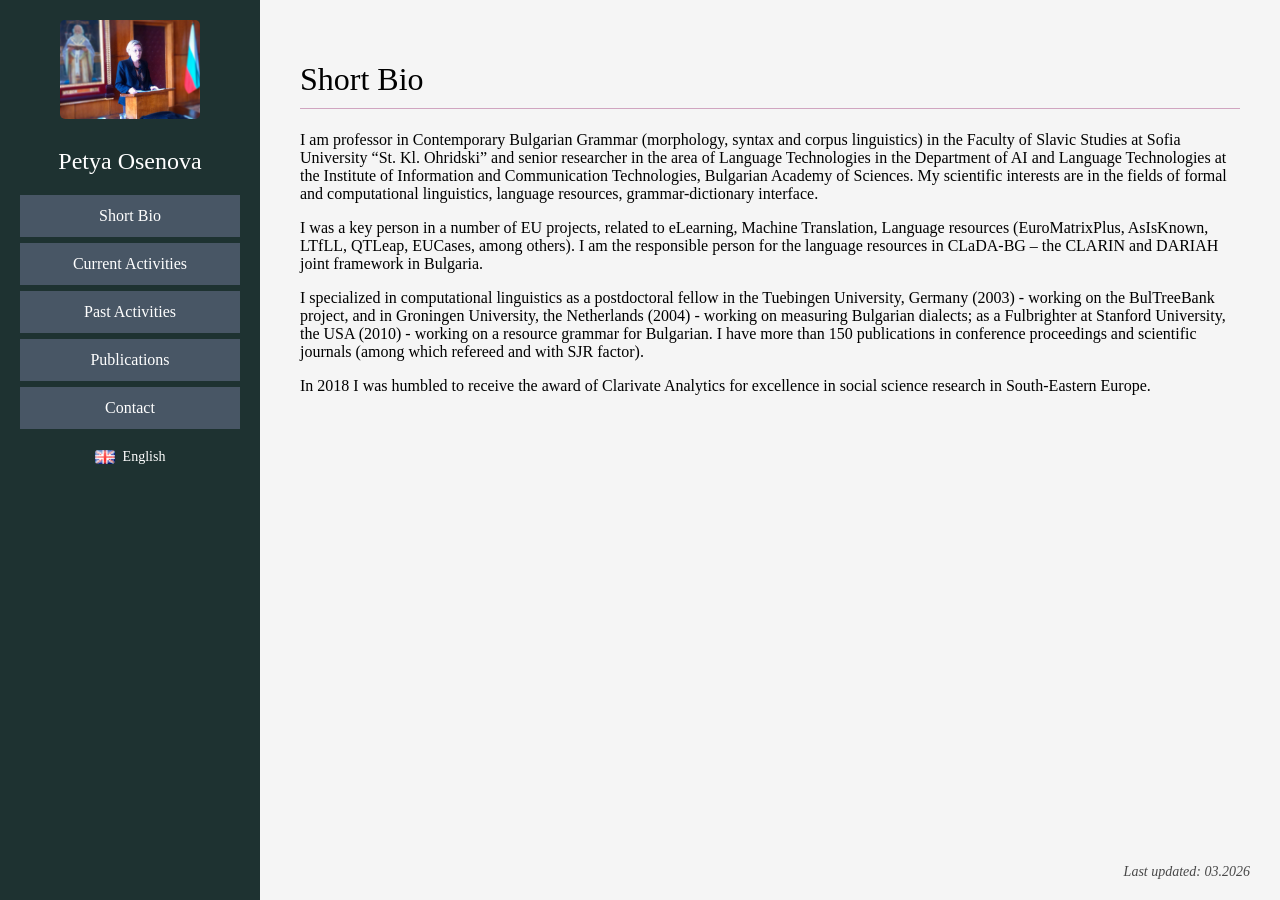
<file: index_bg.html>
<!DOCTYPE html>
<html lang="en">
<head>
<meta charset="UTF-8">
<meta name="viewport" content="width=device-width, initial-scale=1.0">
<title>Petya Osenova</title>

<link rel="stylesheet" href="style.css">
</head>

<body>

<div class="container">
    <div class="sidebar">
        <img src="petya-petya.jpg" alt="Profile Photo">
        <h2>Petya Osenova</h2>

        <button class="nav-button" onclick="showSection('bio')">Short Bio</button>
        <button class="nav-button" onclick="showSection('current')">Current Activities</button>
        <button class="nav-button" onclick="showSection('past')">Past Activities</button>
        <button class="nav-button" onclick="showSection('publications')">Publications</button>
        <button class="nav-button" onclick="showSection('contact')">Contact</button>
        <a href="index.html" class="flag-button">
            <img src="uk_flag.png" alt="English">
            <span>English</span>
        </a>
    </div>

    <div class="content">
        <div id="bio" class="section active">
            <h1>Short Bio</h1>
            <p>
                I am professor in Contemporary Bulgarian Grammar (morphology, syntax and corpus linguistics) in the Faculty of Slavic Studies at Sofia University “St. Kl. Ohridski” and senior researcher in the area of Language Technologies in the Department of AI and Language Technologies at the Institute of Information and Communication Technologies, Bulgarian Academy of Sciences. My scientific interests are in the fields of formal and computational linguistics, language resources, grammar-dictionary interface.
            </p>
            <p>
                I was a key person in a number of EU projects, related to eLearning, Machine Translation, Language resources (EuroMatrixPlus, AsIsKnown, LTfLL, QTLeap, EUCases, among others). I am the responsible person for the language resources in CLaDA-BG – the CLARIN and DARIAH joint framework in Bulgaria. 
            </p>
            <p>
                I specialized in computational linguistics as a postdoctoral fellow in the Tuebingen University, Germany (2003) - working on the BulTreeBank project, and in Groningen University, the Netherlands (2004) - working on measuring Bulgarian dialects; as a Fulbrighter at Stanford University, the USA (2010) - working on a resource grammar for Bulgarian. I have more than 150 publications in conference proceedings and scientific journals (among which refereed and with SJR factor).
            </p>
            <p>
                In 2018 I was humbled to receive the award of Clarivate Analytics for excellence in social science research in South-Eastern Europe.
            </p>
        </div>

        <div id="current" class="section">
            <h1>Current Activities</h1>
            <ul>
                <li>I am a chair of the <a href="https://www.clarin.eu/governance/user-involvement-committee">User Involvement Committee</a> at CLARIN ERIC (2026 ongoing)</li>
                <li>I am an editor at the <a href="https://langsci-press.org/catalog/series/pmwe">Phraseology and Multiword Expressions series</a> at the Language Science Press (2024 ongoing)</li>
                <li>I am a member of the <a href="https://globalwordnet.github.io/about-gwa/the-board">Global Wordnet Association Board</a> (2025 ongoing)</li>
                <li>I am the principal investigator for the Bulgarian team in the <a href="https://data.snf.ch/grants/grant/230816">TRAI project</a> - Exploring the Triad of Academic Writing, Critical Thinking and AI Literacy: Interdisciplinary Perspectives on Undergraduate Thesis Writing  (2025 - 2029)</li>
                <li>I am the coordinator of the <a href="https://www.clarin.eu/pressmint">PressMint project</a>: Interoperable Corpora of Historical Newspapers (2025 - 2027)</li>
                <li>I am the coordinator of the Bulgarian team in the <a href="https://clarinsi.github.io/parlacap/">ParlaCAP project</a> - Comparing agenda settings across parliaments via the ParlaMint dataset (2025 - 2027)</li>
                <li>I am a member of the national project <a href="https://historicalsofia.eu/en/">Semantic and 3D technologies for the history of streets and buildings in Sofia</a></li>
                <li>I am member of the editorial teams of three Bulgarian journals:
                    <ul>
                        <li><a href="https://contrastive-ling.slav.uni-sofia.bg/en/about-the-journal/">Contrastive Linguistics</a></li>
                        <li><a href="https://bel.azbuki.bg/en/bel/redakcionna-kolegia/">Bulgarian Language and Literature</a></li>
                        <li><a href="https://literaturata.slav.uni-sofia.bg/en/editors/">The Literature</a></li>
                    </ul>
                </li>
                <li>I am a MC in the following COST Actions::
                    <ul>
                        <li><a href="https://unidive.lisn.upsaclay.fr/doku.php?id=start">UniDive</a> COST Action CA21167 (2022 - 2026)</li>
                        <li><a href="https://goblin-cost.eu/">GOBLIN</a> COST Action CA23147 (2024 - 2028)</li>
                    </ul>
                </li>
            </ul>
        </div>

        <div id="past" class="section">
            <h1>Past Activities</h1>
            I served as a member of the following organizations:
            <ul>
                <li><a href="http://multiword.sourceforge.net/PHITE.php?sitesig=MWE">SIGLEX-MWE Standing Committee</a> (2019-2021)</li>
                <li><a href="http://www.folli.info/?page_id=45">ESSLLI Standing Committee</a> (since 2018)</li>
                <li><a href="http://www.elra.info/en/about/association/elra-board/">ELRA Board</a> (2018-2024)</li>
            </ul>
            I participated in the following recent projects and COST Actions:
            <ul>
                <li><a href="https://www.clarin.eu/content/parlamint-towards-comparable-parliamentary-corpora">ParlaMint Project</a> (2020 – 2024) - co-coordinator</li>
                <li>CA18209 <a href="https://www.cost.eu/actions/CA18209/#tabs|Name:overview">European network for Web-centred linguistic data science – Nexuslinguarum</a> (MC)</li>
                <li>CA18231 <a href="https://www.cost.eu/actions/CA18231/#tabs|Name:overview">Multi3Generation: Multi-task, Multilingual, Multi-modal</a> (MC)</li>
                <li>CA19102 <a href="http://www.lithme.eu/">Language in the Human-Machine Era</a> (MC)</li>
            </ul>
        </div>

        <div id="publications" class="section">
            <h1>Publications</h1>
            <h3>Monographs</h3>
            <ul>
                <li>Петя Осенова 2016: Граматическо моделиране на българския език (с оглед на обработката на естествен език). София, изд. „Парадигма”.</li>
                <li>Петя Осенова 2009: Именните фрази в българския език. София. Издателство “Ето”. 187 стр.</li>
                <li>Петя Осенова и Кирил Симов 2007: Формална граматика на българския език. ИПОИ, БАН. 140 стр.</li>
            </ul>
            <h3>2025</h3>
            <ul>
                <li>Петя Осенова 2025: Граматически условия за нереализиране на характеристиката pluralia tantum при някои типично плурални глаголи в българския език. В: Български език, Приложение / BULGARIAN LANGUAGE, SUPPLEMENT, 72 (2025), стр. 81–88, Print ISSN: 0005-4283, Online ISSN: 2603-3372, doi: 10.47810/BL.72.25.PR.06</li>
                <li>Петя Осенова 2025: Трудната валентност. В: Сборник Международната научна конференция "ЕДИНСТВО И РАЗДЕЛЕНИЕ В ЕЗИЦИТЕ,  ЛИТЕРАТУРИТЕ И КУЛТУРИТЕ", СУ „Св. Климент Охридски“, Факултет по славянски филологии, 9–11 май 2023. София. Университетско издателство „Св. Климент Охридски, Дарина Младенова, Диана Атанасова, Катерина Войнова, Лилия Трифонова, Мария Маринова, Николай Папучиев, Франческа Земярска (съставители), стр. 42-49.  ISBN 978-619-7785-09-8 (твърда подвързия), ISBN 978-619-7785-10-4 (pdf)</li>
                <li>Osenova, P. (2025). Metaphors of the pandemic through the lenses of the Bulgarian parliament. Slavia Meridionalis, Issue 25: Language of Politics, Language in Politics, Article 3509. <a href="https://doi.org/10.11649/sm.3509">https://doi.org/10.11649/sm.3509</a> (editors-in-Charge of the issue: Nelly Tincheva, Alexandra Bagasheva)</li>
                <li>Simov, K., Paev, N., Osenova, P., and Marinov, S. 2025: Bulgarian Event Extraction with LLMs. In: Proceedings of the 15th International Conference on Recent Advances in Natural Language Processing - Natural Language Processing in the Generative AI era, pp. 1163-1171, <a href="https://aclanthology.org/2025.ranlp-1.134">https://aclanthology.org/2025.ranlp-1.134</a></li>
                <li>Nikolay Paev, Kiril Simov, and Petya Osenova. 2025. Word Sense Disambiguation with Large Language Models: Casing Bulgarian. In Proceedings of the 13th Global Wordnet Conference, pages 171–178, Pavia, Italy. Global Wordnet Association, editors: Chiara Zanchi, Luca Brigada Villa, Erica Biagetti, Alexandre Rademaker, Francis Bond, German Rigau, dpi: 10.18653/v1/2025.gwc-1.20</li>
                <li>Осенова, П. 2025: ГРАМАТИКАТА ОТСТЪПВА ПРЕД ПРАГМАТИКАТА (НАБЛЮДЕНИЯ ВЪРХУ БЪЛГАРСКИЯ ЕЗИК). В: Зборник Матице српске за славистику, свеска 108, стр. 97-110. <a href="https://doi.org/10.18485/ms_zmss.2025.108.6">https://doi.org/10.18485/ms_zmss.2025.108.6</a></li>
                <li>Осенова, П., Симов, К. 2025: НЯКОИ ПРЕДИЗВИКАТЕЛСТВА ПРИ МОДЕЛИРАНЕ НА ЧАСТИТЕ НА РЕЧТА В БЪЛГАРСКИЯ ЕЗИК. В: Отговорността пред езика, книга 11. Сборник, посветен на 65-годишнината на проф. д-р Велка Попова, УИ „Епископ Константин Преславски“, Шумен, стр. 178-183. ISSN 1313-695X (Print), ISSN 2815-4312 (Online)</li>
                <li>Osenova, P. 2025: ON SOME IDIOSYNCRATIC VALENCIES: EVIDENCE FROM ENGLISH AND BULGARIAN. In: Prace Filologiczne 2025 (80): pp. 217–230, ISSN 0138-0567; e-ISSN 2720-5037.</li>
                <li>Osenova 2025: Contemporary Bulgarian Grammar and Some Context-related Usage Features. In:, Padareva Ilieva, G., Mitsova, S., & Dick Smakman, D. (Eds.). The Sociophonetics of Bulgarian /l/. Journal Of Global Sociolinguistics, 1(2), 1-71. Retrieved from <a href="https://hdl.handle.net/1887/4290851">https://hdl.handle.net/1887/4290851</a>, pp.1-7.</li>
            </ul>
            <h3>2024</h3>
            <ul>
                <li>Miok et al. 2024: Miok, Kristian, Hidalgo Tenorio, Encarnación, Osenova, Petya, Benítez-Castro, Miguel-Ángel, Robnik-Šikonja, Marko. Multi-aspect multilingual and cross-lingual parliamentary speech analysis. In: Intelligent Data Analysis, vol. 28, no. 1, pp. 239-260. DOI: 10.3233/IDA-227347</li>
                <li>Mititelu, Verginica Barbu, Voula Giouli, Kilian Evang, Daniel Zeman, Petya Osenova, Carole Tiberius, Simon Krek et al. Multiword Expressions between the Corpus and the Lexicon: Universality, Idiosyncrasy, and the Lexicon-Corpus Interface. In Proceedings of the Joint Workshop on Multiword Expressions and Universal Dependencies (MWE-UD), LREC-COLING 2024, pp. 147-153. 2024.</li>
                <li>Petya Osenova and Kiril Simov. 2024. Bulgarian ParlaMint 4.0 corpus as a testset for Part-of-speech tagging and Named Entity Recognition. In Proceedings of the IV Workshop on Creating, Analysing, and Increasing Accessibility of Parliamentary Corpora (ParlaCLARIN) @ LREC-COLING 2024, pages 30–35, Torino, Italia. ELRA and ICCL.</li>
                <li>Petya Osenova and Kiril Simov. 2024. Representation of multiword expressions in the Bulgarian integrated lexicon for language technology. In Voula Giouli and Verginica Barbu Mititelu (eds.), Multiword expressions in lexical resources: Linguistic, lexicographic, and computational perspectives, 117–146. Berlin: Language Science Press. DOI: 10.5281/zenodo.10998637</li>
                <li>Осенова 2024: Петя Осенова. Някои особености на глаголите в неопределеноличните изречения. - В: Коева, Светла, Христина Дейкова, Максим Стаменов (съст.). Доклади от Международната годишна конференция на Института за български език „Проф. Любомир Андрейчин“ (София, 2024 година). София: Институт за български език „Проф. Любомир Андрейчин“, 2024. ISSN 2683-1198 (online), стр. 28 - 35.</li>
                <li>LaTerza, I., P. Osenova, and B. Karapejovski. “Binding in South Slavic and DP: A Data-Driven Approach”. Journal of Slavic Linguistics, vol. 31, no. 1-2, Dec. 2023, pp. 133-59, <a href="https://ojs.ung.si/index.php/JSL/article/view/124">https://ojs.ung.si/index.php/JSL/article/view/124</a>. (published in 2024)</li>
                <li>Osenova and Simov 2024: Towards a Multimodal WordNet for Language Learning in Bulgarian. In: Digital Presentation and Preservation of Cultural and Scientific Heritage. Conference Proceedings. Vol. 14, Sofia, Bulgaria: Institute of Mathematics and Informatics – BAS, 2024, pp. 117-124. ISSN: 1314-4006, eISSN: 2535-0366, DOI: <a href="https://doi.org/10.55630/dipp.2024.14.10">https://doi.org/10.55630/dipp.2024.14.10</a></li>
                <li>Petya Osenova and Kiril Simov 2024: All about words! An integrated dictionaries portal for Bulgarian. In: Despot, K. Š., Ostroški Anić, A., & Brač, I. (Eds.). Lexicography and Semantics. Proceedings of the XXI EURALEX International Congress. Institute for the Croatian Language, pp. 520-528.</li>
                <li>Osenova 2024: On a Hurtlex resource for Bulgarian. In: Proceedings of the Sixth International Conference Computational Linguistics in Bulgaria (CLIB 2024), Institute for Bulgarian Language, Bulgarian Academy of Sciences, pp. 214-219, ISSN 2367 5675 (online).</li>
                <li>Петя Осенова 2024: Лингвистичен профил на израза имам предвид в българския парламент. В: ПРОБЛЕМИ НА УСТНАТА КОМУНИКАЦИЯ, кн. 13, Велико Търново, УИ „Св. св. Кирил и Методий“, 2024, стр. 176-187, ISSN 2367-8712 (Print), ISSN 2738-8840 (Online). DOI: <a href="https://doi.org/10.54664/OMWP7451">https://doi.org/10.54664/OMWP7451</a></li>
                <li>Петя Осенова и Кирил Симов 2024: Някои проблеми на лематизацията в българския език. В: Отговорността пред езика, книга 10. Сборник, посветен на 65-годишнината на проф. д-р Димитър Попов. УИ “Епископ Константин Преславски”, Шумен. ISSN (Print) 1313-695X, ISSN (Online) 2815-4312.</li>
                <li>Nikolay Paev, Kiril Simov, and Petya Osenova. 2024. Introducing Shallow Syntactic Information within the Graph-based Dependency Parsing. In Proceedings of the 22nd Workshop on Treebanks and Linguistic Theories (TLT 2024), pages 46–54, Hamburg, Germany. Association for Computational Linguistics.</li>
                <li>Петя Осенова 2024. Аргументна структура на глаголите за създаване в българския език. В: проф. д-р Йовка Тишева, проф. д.ф.н. Красимира Алексова, доц. д-р Марина Джонова, гл. ас. д-р Ласка Ласкова (съст.). Материали от Втората международна конференция „Българистични езиковедски четения“, 23–24 ноември 2023 г., посветена на 100-годишнината от рождението на проф. Мирослав Янакиев. стр. 227-236. София • 2024 Университетско издателство „Св. Климент Охридски“. ISBN 978-619-7785-06-7 (твърда корица), ISBN 978-619-7785-07-4 (pdf)</li>
            </ul>
            <h3>2023</h3>
            <ul>
                <li>Петя Осенова 2023: Частите на речта в инициативата за универсалните зависимости: статус и полемики. В: сп. Български език. Приложение, стр. 135-142. <a href="https://www.balgarskiezik.eu/p-2023.html">https://www.balgarskiezik.eu/p-2023.html</a></li>
                <li>Kiril Simov and Petya Osenova. 2023. Recent Developments in BTB-WordNet. In Proceedings of the 12th Global Wordnet Conference, pages 220–227, University of the Basque Country, Donostia – San Sebastian, Basque Country. Global Wordnet Association.</li>
                <li>Iva Marinova, Kiril Simov and Petya Osenova 2023: Transformer-Based Language Models for Bulgarian. In: Proceedings of Recent Advances in Natural Language Processing, pp. 712–720, Varna, Sep 4–6, 2023, <a href="https://doi.org/10.26615/978-954-452-092-2_077">https://doi.org/10.26615/978-954-452-092-2_077</a></li>
                <li>Osenova, P. (2023). The Role of Language Technologies in Digital Humanities (The Case of Parliamentary Debates). Digital Presentation and Preservation of Cultural and Scientific Heritage, 13, 61–68. <a href="https://doi.org/10.55630/dipp.2023.13.5">https://doi.org/10.55630/dipp.2023.13.5</a></li>
            </ul>
            <h3>2022</h3>
            <ul>
                <li>Tomaž Erjavec, Maciej Ogrodniczuk, Petya Osenova, Nikola Ljubešić, Kiril Simov, Andrej Pančur, Michał Rudolf, Matyáš Kopp, Starkaður Barkarson ‪Steinþór Steingrímsson, Çağrı Çöltekin, Jesse de Does, Katrien Depuydt, Tommaso Agnoloni, Giulia Venturi, María Calzada Pérez, Luciana D. de Macedo, Costanza Navarretta, Giancarlo Luxardo, Matthew Coole, Paul Rayson, Vaidas Morkevičius, Tomas Krilavičius, Roberts Darģis, Orsolya Ring, Ruben van Heusden, Maarten Marx, and Darja Fišer. The ParlaMint corpora of parliamentary proceedings. Language Resources and Evaluation, 2022. Open access paper link: <a href="https://doi.org/10.1007/s10579-021-09574-0">https://doi.org/10.1007/s10579-021-09574-0</a></li>
                <li>Алексова Красимира и Петя Осенова 2022: За граматическия статус на композитумите от типа „който ще да е“. В: Доклади от Международната годишна конференция на Института за български език „Проф. Любомир Андрейчин“ (София, 2022). Светла Коева, Максим Стаменов (съставители). София: Издателство на БАН „Проф. Марин Дринов“, 2022, стр. 92-101.  ISSN 2683-118Х (print). ISSN 2683-1198 (online)</li>
                <li><a href="https://ibl.bas.bg/wp-content/uploads/2022/05/Proceedings-CONFIBL2022.pdf">https://ibl.bas.bg/wp-content/uploads/2022/05/Proceedings-CONFIBL2022.pdf</a></li>
                <li>Maciej Ogrodniczuk, Petya Osenova, Tomaž Erjavec, Darja Fišer, Nikola Ljubešic, Çagrı Çöltekin, Matyáš Kopp and Meden Katja 2022: ParlaMint II: The Show Must Go On. In Proceedings from ParlaCLARIN III, Workshop on Creating, Enriching and Using Parliamentary Corpora, at LREC 2022, Darja Fiser, Maria Eskevich, Jakob Lenardic, Franciska de Jong (eds), pp. 1-6, ISBN: 979-10-95546-85-6, EAN: 9791095546856</li>
                <li><a href="http://www.lrec-conf.org/proceedings/lrec2022/workshops/ParlaCLARINIII/pdf/2022.parlaclariniii-1.1.pdf">http://www.lrec-conf.org/proceedings/lrec2022/workshops/ParlaCLARINIII/pdf/2022.parlaclariniii-1.1.pdf</a></li>
                <li>Osenova, Petya  and  Simov, Kiril  and  Marinova, Iva  and  Berbatova, Melania 2022: The Bulgarian Event Corpus: Overview and Initial NER Experiments. In: Proceedings of the Language Resources and Evaluation Conference, Marseille, France, European Language Resources Association, pp. 3491--3499</li>
                <li><a href="https://aclanthology.org/2022.lrec-1.374">https://aclanthology.org/2022.lrec-1.374</a></li>
                <li>Осенова 2022: Петя Осенова. ПАНДЕМИЯТА ОТ COVID-19 ВЪВ ВАЛЕНТНОСТТА НА СВОИТЕ ПРЕДИКАТИ: НАБЛЮДЕНИЯ ВЪРХУ СЪВРЕМЕНЕН КОРПУС ОТ ПАРЛАМЕНТАРНА РЕЧ. В: сп. БЪЛГАРСКИ ЕЗИК, ПРИЛОЖЕНИЕ / BULGARIAN LANGUAGE, SUPPLEMENT, 69 (2022), 113–121, Print ISSN: 0005-4283, Online ISSN: 2603-3372, doi: 10.47810/BL.69.22.PR.06 </li>
                <li>Osenova 2022: Petya Osenova. Raising and Control Constructions in a Bulgarian UD Parsebank of Parliament Sessions. In: , pp. 68-74. In: Proceedings of the Fifth International Conference Computational Linguistics in Bulgaria (CLIB 2022), Bulgarian Academy of Sciences. 2367 5675 (online)</li>
                <li><a href="https://dcl.bas.bg/clib/wp-content/uploads/2022/09/CLIB2022_PROCEEDINGS_v1.0.pdf">https://dcl.bas.bg/clib/wp-content/uploads/2022/09/CLIB2022_PROCEEDINGS_v1.0.pdf</a></li>
                <li>Осенова 2022: Петя Осенова. Корпусен поглед към семантичните роли. В: Мултикултурализъм и многоезичие. Сборник с доклади От 13-ите международни славистични четения - София, 21-23 април 2016 г., том 3. Морфология, синтаксис, прагматика. Юбилейна научна сесия в чест на проф. дфн Р. Ницолова, стр. 427-433. УИ “Св. Кл. Охридски”, София.</li>
            </ul>
            <h3>2021</h3>
            <ul>
                <li>Tomaž Erjavec, Maciej Ogrodniczuk, Petya Osenova, Andrej Pančur, Nikola Ljubešić, Tommaso Agnoloni, Starkaður Barkarson, , María Calzada Pérez, Çağrı Çöltekin, Matthew Coole, Roberts Dargis, Luciana D. de Macedo, Jesse de Does, Katrien Depuydt, Sascha Diwersy, Dorte Haltrup Hansen, Matyáš Kopp, Tomas Krilavičius, Giancarlo Luxardo, Maarten Marx, Vaidas Morkevičius, Costanza Navarretta, Paul Rayson, Orsolya Ring, Michał Rudolf, Kiril Simov, Steinþór Steingrímsson, István Üveges, Ruben van Heusden, Giulia Venturi 2021: ParlaMint: Comparable Corpora of European Parliamentary Data. In: Proceedings of CLARIN Annual Conference 2021. Eds. M. Monachini and M. Eskevich. Virtual Edition, 2021, pp. 20-25.</li>
                <li>Осенова 2021: П. Осенова. Метафорите на пандемията в българската парламентарна реч: корпусно изследване. В: Лингвистични проблеми, година II, кн. 2, Научни текстове от Юбилейната международна научна конференция „Филологията – традиция и предизвикателства в новата реалност“ (7-9 октомври 2021 г.) По повод 30-годишнината от създаването на Филологическия факултет при Югозападния университет „Неофит Рилски“, Университетско издателство „Неофит Рилски“ – Благоевград, стр. 279-286. ISSN: 2682-9673</li>
                <li>Осенова 2021: П. Осенова. Хипотезата предложна фраза при българския подлог. В: Известия на института за български език „Проф. Любомир Андрейчин“, том XXXIV, стр. 175-189, 10.7546/PIBL.XXXIV.21.07,</li>
                <li><a href="https://ibl.bas.bg/izvestiya/wp-content/uploads/2021/11/07_Osenova_2021_IIBE-XXXIV_175-189.pdf">https://ibl.bas.bg/izvestiya/wp-content/uploads/2021/11/07_Osenova_2021_IIBE-XXXIV_175-189.pdf</a></li>       
            </ul>
            <h3>2020</h3>
            <ul>
                <li>Sina Ahmadi, John Philip McCrae, Sanni Nimb, Fahad Khan, Monica Monachini, Bolette Pedersen, Thierry Declerck, Tanja Wissik, Andrea Bellandi, Irene Pisani, Thomas Troelsgård, Sussi Olsen, Simon Krek, Veronika Lipp, Tamás Váradi, László Simon, András Gyorffy, Carole Tiberius, Tanneke Schoonheim, Yifat Ben Moshe, Maya Rudich, Raya Abu Ahmad, Dorielle Lonke, Kira Kovalenko, Margit Langemets, Jelena Kallas, Oksana Dereza, Theodorus Fransen, David Cillessen, David Lindemann, Mikel Alonso, Ana Salgado, José Luis Sancho, Rafael-J. Ureña-Ruiz, Jordi Porta Zamorano, Kiril Simov, Petya Osenova, Zara Kancheva, Ivaylo Radev, Ranka Stanković, Andrej Perdih and Dejan Gabrovsek 2020: A Multilingual Evaluation Dataset for Monolingual Word Sense Alignment. In: Proceedings of The 12th Language Resources and Evaluation Conference, Marseille, France, pp. 3225-3235. (<a href="http://www.lrec-conf.org/proceedings/lrec2020/pdf/2020.lrec-1.394.pdf">http://www.lrec-conf.org/proceedings/lrec2020/pdf/2020.lrec-1.394.pdf</a>)</li>
                <li>Iva Marinova, Laska Laskova, Petya Osenova, Kiril Simov and Alexander Popov 2020: Reconstructing NER Corpora: a Case Study on Bulgarian. In: Proceedings of The 12th Language Resources and Evaluation Conference. Marseille, France, pp. 4649-4654. (<a href="http://www.lrec-conf.org/proceedings/lrec2020/pdf/2020.lrec-1.571.pdf">http://www.lrec-conf.org/proceedings/lrec2020/pdf/2020.lrec-1.571.pdf</a>)</li>
                <li>Осенова, П. 2020: За начините на маркиране и изразяване на комплементите в българския език. В: отв. ред. Е. Ю. Иванова, З. К. Шанова, XXV Державинские чтения cовременные и исторические проблемы болгаристики и славистики. Сборник статей по материалам XLIX международной филологической конференции, посвященной памяти Людмилы Алексеевны Вербицкой (1936–2019), ВВМ, Санкт-Петербург, ISBN 978-5-9651-0609-7, стр. 54 - 61.</li>
                <li>Dimitrova, T. and Osenova, P. 2020: Tagging Historic Bulgarian Texts: Experiments and Challenges. В: отв. ред. Е. Ю. Иванова, З. К. Шанова, XXV Державинские чтения cовременные и исторические проблемы болгаристики и славистики. Сборник статей по материалам XLIX международной филологической конференции, посвященной памяти Людмилы Алексеевны Вербицкой (1936–2019), ВВМ, Санкт-Петербург, ISBN 978-5-9651-0609-7, pp. 61 - 65.</li>
                <li>Osenova, P. 2020: On the Valency Frames of type Subject-Predicate in Bulgarian. In: Proceedings of CLIB 2020, pp. 24-30, 2367 5675 (online).</li>
                <li>Osenova and Simov 2020: Integrated Language and Knowledge Resources for CLaDA-BG. In: Selected papers from the CLARIN Annual Conference 2019. Linköping Electronic Conference Proceedings 172: 137–144.</li>
                <li>Ljubešic et al. 2020: Nikola Ljubešic, Petya Osenova, Tomaž Erjavec and Kiril Simov. The CLASSLA Knowledge Centre for South Slavic Languages. In Proceedings of CLARIN Annual Conference 2020. Eds. C. Navarretta and M. Eskevich. Virtual Edition, 2020. pp. 23-26.</li>
                <li>Laskova, Osenova and Simov 2020: Laska Laskova, Petya Osenova and Kiril Simov. Towards an Interdisciplinary Annotation Framework: Combining NLP and Expertise in Humanities. In Proceedings of CLARIN Annual Conference 2020. Eds. C. Navarretta and M. Eskevich. Virtual Edition, 2020. pp. 141-145.</li>
                <li>Popov, A., Osenova, P.  and Simov, K. 2020: Implementing an End-to-End Treebank-Informed Pipeline for Bulgarian. In: Proceedings of the 19th International Workshop on Treebanks and Linguistic Theories, 27-28 Oct, 2020, Düsseldorf, Germany, Association for Computational Linguistics, pp. 162–167.</li>
                <li>Alzetta et al. 2020: Chiara Alzetta, Felice Dell'Orletta, Simonetta Montemagni, Petya Osenova, Kiril Simov, Giulia Venturi. Quantitative Linguistic Investigations across Universal Dependencies Treebanks. In: Johanna Monti, Felice Dell'Orletta, Fabio Tamburini (eds.), Proceedings of the Seventh Italian Conference on Computational Linguistics, Bologna, Italy, March 1-3, 2021. CEUR Workshop Proceedings, Vol-2769, ISSN 1613-0073, online: <a href="http://ceur-ws.org/Vol-2769/">http://ceur-ws.org/Vol-2769/</a></li>
                <li>Елена Иванова и Петя Осенова 2020: Българските еди-местоимения и техните съответствия на руски език. В: сп. Чуждоезиково обучение, том 47, бр. 6, стр. 567-577.   </li>
            </ul>
            <h3>2019</h3>
            <ul>
                <li>Петя Осенова 2019: Типове несъгласуване между подлога и сказуемото в българския език. В: AUT INVENIAM VIAM, AUT FACIAM. Сборник в чест на чл.-кор. Проф. д.ф.н. Стоян Буров. В. Търново, стр. 202-209. ISBN 978-619-208-188-1.</li>
                <li>Kiril Simov, Petya Osenova, Laska Laskova, Ivajlo Radev, Zara Kancheva 2019: Aligning the Bulgarian BTB WordNet with the Bulgarian Wikipedia. In: Fellbaum, Christiane and Vossen, Piek and Rudnicka, Ewa and Maziarz, Marek and Piasecki, Maciej (eds) Proceedings of the Tenth Global Wordnet Conference, pp. 290-297. ISBN 978-83-7493-108-3</li>
                <li>Laska Laskova, Petya Osenova, Kiril Simov, Ivajlo Radev, Zara Kancheva 2019: Modeling MWEs in BTB-WN. In Agata Savary, Carla Parra Escartín, Francis Bond, Jelena Mitrović, Verginica Barbu Mititelu (eds.) Proceedings of the Joint Workshop on Multiword Expressions and WordNet (MWE-WN 2019). Association for Computational Linguistics, pp. 70-78. ISBN 978-1-950737-26-0</li>
                <li>Petya Osenova, Kiril Simov 2019: Towards transferring Bulgarian Sentences with Elliptical Elements to Universal Dependencies: issues and strategies. In: Proceedings of the Third Workshop on Universal Dependencies (UDW, SyntaxFest 2019), Association for Computational Linguistics, pp. 116-123, DOI 10.18653/v1/W19-8014</li>
                <li>Петя Осенова 2019: Непрототипните подлози в българския език. В: доц. д-р Цветанка Аврамова (отг. ред.) Стереотипът в славянските езици, литератури и култури. Сборник с доклади от Четиринадесетите международни славистични четения София, 26–28 април 2018 г.Том първи. Езикознание. УИ „Св. Климент Охридски“, стр. 653-658. ISBN 978-954-07-4883-2.</li>
                <li>Петя Осенова 2019: Параметри на нулевата субектност в българския език. В: сп. Лингвистични проблеми, том 1, бр. 1, стр. 173-180. ISSN 2682-9673</li>
                <li>Петя Осенова 2019: Поведението на именните групи за приблизителност от типа ‘над 300 души’ или ‘около 15 села’ в позиция на подлог. В: Красимира Алексова (съставител); Йовка Тишева, Марина Джонова (научни редактори) Българистични езиковедски четения: Материали от международната конференция по случай 130-годишнината на Софийския университет "Св. Климент Охридски", 19-20 ноември 2018, стр. 280-286. ФСФ, 978-619-7433-31-9</li>
                <li>Петя Осенова 2019: Явни и неявни връзки при моделиране на синтактичните отношения. В: сп. Български език. Приложение, стр. 93-100. ISSN (print) 0005-4283.</li>
                <li>Popov, A., Koprinkova-Hristova, P., Simov, K., Osenova, P. 2019: Echo State vs. LSTM Networks for Word Sense Disambiguation. Lecture Notes in Computer Science, 11731, Springer Verlag, 2019, ISBN:978-303030492-8, ISSN:03029743, DOI:10.1007/978-3-030-30493-5_10, 94-109. SJR (Scopus):0.283</li>
                <li>Simov, K., Koprinkova-Hristova, P., Popov, A., Osenova, P. 2019: Word Embeddings Improvement via Echo State Networks. 2019 IEEE International Symposium on INnovations in Intelligent SysTems and Applications (INISTA), IEEE, 2019, ISBN:978-1-7281-1862-8, DOI:10.1109/INISTA.2019.8778297, INSPEC No-18869161</li>
                <li>Simeonova, L., Simov, K., Osenova, P., Nakov, P. 2019: A morpho-syntactically informed LSTM-CRF model for Named Entity Recognition. Proceedings of Recent Advances in Natural Language Processing (RANLP) 2019, INCOMA Ltd., 2019, ISSN:2603-2813, 1104-1113. SJR:0.143</li>
                <li>Popov, A., Simov, K., Osenova, P. Know Your Graph. State-of-the-Art Knowledge-Based WSD. Proceedings of Recent Advances in Natural Language Processing 2019, 2019, DOI: <a href="https://doi.org/10.26615/978-954-452-056-4_110">https://doi.org/10.26615/978-954-452-056-4_110</a>, 949-958. SJR (Scopus):0.143</li>
            </ul>
            <h3>2018</h3>
            <ul>
                <li>Petya Osenova and Kiril Simov 2018: Recent Developments within BulTreeBank. In: Proceedings of the 16th International Workshop on Treebanks and Linguistic Theories (TLT16), pages 129–137, Prague, Czech Republic, January 23–24, 2018.</li>
                <li>Kiril Simov, Alexander Popov, Iliana Simova and Petya Osenova 2018: Grammatical Role Embeddings for Enhancements of Relation Density in the Princeton WordNet. In: Proceedings of the The 9th Global WordNet Conference, 8–12 January, 2018, Nanyang Technological University (NTU), Singapore.</li>
                <li>Petya Osenova and Kiril Simov 2018: Modeling multiword expressions in a parallel Bulgarian-English newsmedia corpus. In Manfred Sailer & Stella Markantonatou (eds.), Multiword expressions: Insights from a multi-lingual perspective, 247–269. Berlin: Language Science Press. DOI:10.5281/zenodo.1182603.</li>
                <li>Kiril Simov, Petya Osenova, Iliana Simova, Hristo Konstantinov and Tenyo Tyankov 2018: A Multilingual Access Module to Legal Texts. In: Ugo Pagallo, Monica Palmirani, Pompeu Casanovas, Giovanni Sartor, Serena Villata (Eds.), AI Approaches to the Complexity of Legal Systems, Lecture Notes in Artificial Intelligence 10791,  Springer, p. 272-286.</li>
                <li>Petya Osenova 2018: Transferring linguistic information from a constituent-based framework to a dependency-based one. In: Mira Kovatcheva (ed.) Language Close Up. Papers in honour of Christo Stamenov. Sofia University Press, pp. 320-327.</li>
                <li>Петя Осенова 2018: Лингвистични особености на слуховете. В: Красимира Алексова, Ангел Г. Ангелов, Катя Исса, Цветомира Венкова, Данка Апостолова, Петър Сотиров, Павлина Кънчева, Кирил Цанков (редактори), Обществените процеси и тяхното отражение в езика. Проблеми на социолингвистиката 13, стр. 225-231. ISSN 1314-5401</li>
                <li>Петя Осенова 2018: Туитовете като предизвикателство пред автоматичната лингвистична обработка. В: Чл.-кор. проф. дфн Стоян Буров (отг. редактор); доц. д-р Анелия Петкова, доц. д-р Владислав Маринов (ред. колегия). Проблеми на устната комуникация 11, стр. 2015-216.  УИ "Св. св. Кирил и Методий", В. Търново. ISSN 2367-8712.</li>
                <li>Petya Osenova, Kiril Simov 2018: Enriching valency frames lexicon of Bulgarian with Semantic Roles. In: B. Niševa (hl. red.), D. Blažek, I. Krejčířová, K. Skwarska, E. Šlaufová, M. Vašíček, Slovanská lexikografie počátkem 21. století. Sborník z konference Praha 20. – 22. 4. 2016, Slovanský ústav AV ČR, v. v. i., pp. 239-246. ISBN 978-80-86420-65-3            </li>
            </ul>
            <h3>2017</h3>
            <ul>
                <li>Kiril Simov, Petya Osenova, Alexander Popov 2017: Comparison of Word Embeddings from Different Knowledge Graphs. In: Jorge Gracia, Francis Bond, John P. McCrae, Paul Buitelaar, Christian Chiarcos and Sebastian Hellmann (eds.) Language, Data, and Knowledge, First International Conference, LDK 2017, Galway, Ireland, June 19-20, 2017, Proceedings, pp. 213-221. Springer.</li>
                <li>Petya Osenova and Kiril Simov 2017: Challenges Behind the Data-driven Bulgarian WordNet (BulTreeBank Bulgarian Wordnet). In: John P. McCrae, Francis Bond, Paul Buitelaar, Philipp Cimiano, Thierry Declerck, Jorge Gracia, Ilan Kernerman, Elena Montiel Ponsoda, Noam Ordan and Maciej Piasecki (eds), Proceedings of the LDK 2017 Workshops: 1st Workshop on the OntoLex Model (OntoLex-2017), Shared Task on Translation Inference Across Dictionaries & Challenges for Wordnets, co-located with 1st Conference on Language, Data and Knowledge (LDK 2017), Galway, Ireland, June 18, 2017, Vol-1899 urn:nbn:de:0074-1899-7, pp.152-163 (<a href="http://ceur-ws.org/Vol-1899/">http://ceur-ws.org/Vol-1899/</a>)(<a href="http://ceur-ws.org/Vol-1899/CfWNs_2017_proc4-paper_3.pdf">http://ceur-ws.org/Vol-1899/CfWNs_2017_proc4-paper_3.pdf</a>)</li>
                <li>Petya Osenova and Kiril Simov 2017: Bulgarian-English and English-Bulgarian Machine Translation: System Design and Evaluation. In: Galia Angelova, Kalina Bontcheva, Ruslan Mitkov, Ivelina Nikolova, Irina Temnikova (eds.) Proceedings of Recent Advances in Natural Language Processing, pages 561–568, Varna, Bulgaria, Sep 4–6 2017.</li>
                <li>Kiril Simov, Svetla Boycheva and Petya Osenova 2017: Towards Lexical Chains for Knowledge-Graph-based Word Embeddings. In: Galia Angelova, Kalina Bontcheva, Ruslan Mitkov, Ivelina Nikolova, Irina Temnikova (eds.) Proceedings of Recent Advances in Natural Language Processing, pages 679–685, Varna, Bulgaria, Sep 4–6 2017.</li>
                <li>Кирил Симов и Петя Осенова 2017: Езикови технологии за дигитална хуманитаристика (приложение върху корпус за културата на даряване за образование). В: Пепка Бояджиева и Росица Стоянова (съст.) Дар и култури на дарителство за образование: теории, институции, личности. Издателство „Изток-Запад”, стр. 437-456.</li>
                <li>Петя Осенова 2017: Българските електронни граматически ресурси в параметрите на универсалността. В: сп. Проглас, том 26, брой 2, стр. 187-192. (<a href="http://journals.uni-vt.bg/proglas/bul/vol26/iss2/2">http://journals.uni-vt.bg/proglas/bul/vol26/iss2/2</a>)</li>
            </ul>
            <h3>2016</h3>
            <ul>
                <li>Simov et al. 2016: Kiril Simov, Alexander Popov and Petya Osenova. The Role of the WordNet Relations in the Knowledge-based Word Sense Disambiguation Task. In: Verginica Barbu Mititelu, Corina Forascu, Christiane Fellbaum and Piek Vossen (eds.), Proceedings of the 8th WordNet Conference, Bucharest, 27–30 January 2016, pp. 391–398.</li>
                <li>Simov et al 2016: Kiril Simov, Alexander Popov and Petya Osenova. Knowledge Graph Extension for Word Sense Annotation. In: Svetozar Margenov, Galia Angelova, Gennady Agre (eds.) Innovative Approaches and Solutions in Advanced Intelligent Systems,Volume 648 of the series Studies in Computational Intelligence pp. 151–166. Springer.</li>
                <li>Declerck et al. 2016: Thierry Declerck, Petya Osenova, Georgi Georgiev and Piroska Lendvai. Ontological Modelling of Rumours. In: Trandabăţ, Diana, Gîfu, Daniela (eds.) Linguistic Linked Open Data, 2th EUROLAN 2015 Summer School and RUMOUR 2015 Workshop, Sibiu, Romania, July 13-25, 2015, Revised Selected Papers,Volume 588, Communications in Computer and Information Science, pp. 3-17, Springer.</li>
                <li>Petya Osenova and Kiril Simov 2016: Cross-level Semantic Annotation of Bulgarian Treebank. In: Harry Bunt (editor). Proceedings from ISA-12, 12th Joint ACL - ISO Workshop on Interoperable Semantic Annotation, pp. 16-21. Link: <a href="http://sigsem.uvt.nl/isa12/ISA12proceedings.pdf">http://sigsem.uvt.nl/isa12/ISA12proceedings.pdf</a></li>
                <li>Otegi et. al 2016: Arantxa Otegi, Nora Aranberri, António Branco, Jan Hajic, Martin Popel, Kiril Simov, Eneko Agirre, Petya Osenova, Rita Pereira, João Silva and Steven Neale 2016: QTLeap WSD/NED Corpora: Semantic Annotation of Parallel Corpora in Six Languages. In: Nicoletta Calzolari (Conference Chair) and Khalid Choukri and Thierry Declerck and Marko Grobelnik and Bente Maegaard and Joseph Mariani and Asuncion Moreno and Jan Odijk and Stelios Piperidis (editors). Proceedings of the Tenth International Conference on Language Resources and Evaluation (LREC 2016). 23-28 May, Portorož, Slovenia, pp. 3023-3030. 978-2-9517408-9-1.</li>
                <li>McCrae 2016: John Philip McCrae and Christian Chiarcos and Francis Bond and Philipp Cimiano and Thierry Declerck and Gerard de Melo and Jorge Gracia and Sebastian Hellmann and Bettina Klimek and Steven Moran and Petya Osenova and Antonio Pareja-Lora and Jonathan Pool 2016: The Open Linguistics Working Group: Developing the Linguistic Linked Open Data Cloud. In: Nicoletta Calzolari (Conference Chair) and Khalid Choukri and Thierry Declerck and Marko Grobelnik and Bente Maegaard and Joseph Mariani and Asuncion Moreno and Jan Odijk and Stelios Piperidis (editors). Proceedings of the Tenth International Conference on Language Resources and Evaluation (LREC 2016). 23-28 May, Portorož, Slovenia, pp. 2435-2441. 978-2-9517408-9-1.</li>
                <li>Rosén 2016: Victoria Rosén, Koenraad De Smedt, Gyri Smørdal Losnegaard, Eduard Bejček, Agata Savary and Petya Osenova 2016: MWEs in Treebanks: From Survey to Guidelines. In: Nicoletta Calzolari (Conference Chair) and Khalid Choukri and Thierry Declerck and Marko Grobelnik and Bente Maegaard and Joseph Mariani and Asuncion Moreno and Jan Odijk and Stelios Piperidis (editors). Proceedings of the Tenth International Conference on Language Resources and Evaluation (LREC 2016). 23-28 May, Portorož, Slovenia, pp. 2323-2330. 978-2-9517408-9-1.</li>
                <li>Осенова 2016: П. Осенова. Понятието опора: същност и перспективи. Във: Ирен Александрова, Йовка Тишева, Красимира Алексова, Мария Калинова, Николай Чернокожев, Петя Осенова и Ренета Божанкова. Филологическият проект – кризи и перспективи. Сборник доклади от международна научна конференция (24-26 април 2015 г.). Изд. Фабер, стр. 328-339.</li>
                <li>Gaudio et al. 2016: Gaudio, Rosa, Labaka, Gorka, Agirre, Eneko, Osenova, Petya, Simov, Kiril, Popel, Martin, Oele, Dieke, van Noord, Gertjan, Gomes, Luis, Antonio, Rodrigues, Joao, Neale, Steven, Silva, Joao, Querido, Andreia, Rendeiro, Nuno  and  Branco, Antonio. SMT and Hybrid systems of the QTLeap project in the WMT16 IT-task. In: Proceedings of the First Conference on Machine Translation, Association for Computational Linguistics, August, Berlin, Germany, pp. 435-441 (<a href="http://www.aclweb.org/anthology/W/W16/W16-2332">http://www.aclweb.org/anthology/W/W16/W16-2332</a>).</li>
                <li>Simov, Osenova and Popov 2016: Kiril Simov, Petya Osenova and Alexander Popov. Using Context Information for Knowledge-Based Word Sense Disambiguation. In: Christo Dichev and Gennady Agre (eds.) Artificial Intelligence: Methodology, Systems, and Applications, Volume 9883 of the series Lecture Notes in Computer Science, pp. 130-139. DOI 10.1007/978-3-319-44748-3_13.</li>
                <li>Petya Osenova, Stanslava Kancheva, Svetlomira Manova, Ivajlo Radev and Nadezhda Terzijska 2016: Language Resources for Deep Machine Translation. In: Proceedings of the Workshop on Deep Language Processing for Quality Machine Translation (DeepLP4QMT). Publisher: Institute of Information and Communication Technologies, BAS, pp. 14-19. ISBN 978-619-7320-03-9.</li>
                <li>Laura Tolosi, Valentin Zhikov, Andrej Tagarev, Kiril Simov, Petya Osenova, Gertjan van Noord and Dieke Oele 2016. Machine Translation for Crosslingual Annotation. In: Proceedings of the Workshop on Deep Language Processing for Quality Machine Translation (DeepLP4QMT). Publisher: Institute of Information and Communication Technologies, BAS, pp. 40-44. ISBN 978-619-7320-03-9.</li>
                <li>Kiril Simov, Petya Osenova and Alexander Popov 2016: Towards Semantic-based Hybrid Machine Translation between Bulgarian and English. In: Deyi Xiong, Kevin Duh, Eneko Agirre, Nora Aranberri and Houfeng Wang (editors), Proceedings of the 2nd Workshop on Semantics-Driven Machine Translation (SedMT 2016), The Association for Computational Linguistics, pp. 22-26 (<a href="https://www.aclweb.org/anthology/W/W16/W16-0604.pdf">https://www.aclweb.org/anthology/W/W16/W16-0604.pdf</a>).</li>
                <li>Kiril Simov and Petya Osenova 2016: A Hybrid Approach for Deep Machine Translation. In: Proceedings of the 2nd Deep Machine Translation Workshop. Published by: Charles University, Faculty of Mathematics and Physics, Institute of Formal and Applied Linguistics, pp. 21—28 (<a href="http://nlx-server.di.fc.ul.pt/~nlx/online\_deepmt2016/wp-content/uploads/2016/05/dmtw2016.pdf">http://nlx-server.di.fc.ul.pt/~nlx/online\_deepmt2016/wp-content/uploads/2016/05/dmtw2016.pdf</a>)</li>
                <li>Petya Osenova 2016: Modeling Valence Frames in Bulgarian: Corpus vs. Grammar Approach. In: Диана Благоева и Сия Колковска (съставители), Лексикографията в началото на XXI век. Доклади от Седмата международна конференция по лексикография и лексикология (София, 15-16 октомври 2015 г.). Издателство на БАН „Проф. М. Дринов”, София, стр. 697-704.</li>
            </ul>
            <h3>2015</h3>
            <ul>
                <li>Simov and Osenova 2015: Kiril Simov and Petya Osenova. Catena Operations for Unified Dependency Analysis. In: Proceedings of the Third International Conference on Dependency Linguistics (Depling 2015), pp. 320–329, Uppsala, Sweden, August 24–26 2015.</li>
                <li>Simov et al. 2015: Kiril Simov, Iliana Simova, Velislava Todorova, Petya Osenova. Factored Models for Deep Machine Translation. In: Proceedings of the 1st Deep Machine Translation Workshop (DMTW 2015), pp. 97–105, Praha, Czech Republic, 3–4 September 2015.</li>
                <li>Simov, Popov and Osenova 2015: Kiril Simov, Alexander Popov and Petya Osenova. Improving Word Sense Disambiguation with Linguistic Knowledge from a Sense Annotated Treebank. In: Proceedings of Recent Advances in Natural Language Processing, pp. 596–603, Hissar, Bulgaria, Sep 7–9 2015.</li>
                <li>Osenova and Simov 2015: Petya Osenova and Kiril Simov. Universalizing BulTreeBank: a Linguistic Tale about Glocalization. In: Proceedings of BSNLP 2015, Hissar, Bulgaria, pp. 81–89.</li>
                <li>Osenova and Simov 2015: Petya Osenova and Kiril Simov 2015: Modeling Lexicon-Syntax Interaction with Catenae. In: Journal of Cognitive Science, vol. 16/3, pp. 287–322. Seoul National University, College of Humanities. ISSN: 1598-2327.</li>
                <li>Osenova and Simov 2015: Petya Osenova and Kiril Simov 2015: Semantic Role Annotation in BulTreeBank. In: Markus Dickinson, Erhard Hinrichs Agnieszka Patejuk and Adam Przepiórkowski (eds.) Proceedings of the Fourteenth International Workshop on Treebanks and Linguistic Theories (TLT14), 11–12 December 2015 Warsaw, Poland, pp. 148–156. ISBN: 978-83-63159-18-4.</li>
                <li>Rosén et al. 2015: Victoria Rosén, Gyri Smørdal Losnegaard, Koenraad De Smedt, Eduard Bejček, Agata Savary, Adam Przepiórkowski, Petya Osenova and Verginica Barbu Mititelu. A Survey of Multiword Expressions in Treebanks. Markus Dickinson, Erhard Hinrichs Agnieszka Patejuk and Adam Przepiórkowski (eds.) Proceedings of the Fourteenth International Workshop on Treebanks and Linguistic Theories (TLT14), 11–12 December 2015 Warsaw, Poland, pp. 179–193.</li>
                <li>Осенова 2015: Петя Осенова. Размисли върху разколебаването на граматическите норми. В: сп. Език и литература, кн. 3-4, 2015, стр. 94–102.</li>
            </ul>
            <h3>2014</h3>
            <ul>
                <li>Осенова 2014: Петя Осенова. Славянската памет: Българският език и Граматиката на зависимостите. В: Амелия Личева, Кристина Йорданова, Милена Кирова, Надежда Стоянова, Петя Осенова (съставители) "Езици на паметта в литературния текст", Сборник Доклади от годишната конференция на факултет „Славянски филологии“, СУ „Св. Климент Охридски“, 2013, стр. 548–555, издателство ФАБЕР. Велико Търново. ISBN 978-619-00-0111-9.</li>
                <li>Simov and Osenova 2014: Kiril Simov and Petya Osenova. Formalizing MultiWords as Catenae in a Treebank and in a Lexicon. In: Verena Henrich, Erhard Hinrichs, Daniël de Kok, Petya Osenova, Adam Przepiórkowski (eds.) Proceedings of the Thirteenth International Workshop on Treebanks and Linguistic Theories (TLT13), December 12-13, 2014, Tübingen, Germany, pp. 198–207. ISBN: 978-3-9809183-9-8.</li>
                <li>Popov et al. 2014: Alexander Popov, Stanislava Kancheva, Svetlomira Manova, Ivaylo Radev, Kiril Simov and Petya Osenova 2014: The Sense Annotation of BulTreeBank. In: Verena Henrich, Erhard Hinrichs, Daniël de Kok, Petya Osenova, Adam Przepiórkowski (eds.) Proceedings of the Thirteenth International Workshop on Treebanks and Linguistic Theories (TLT13), December 12–13, 2014, Tübingen, Germany, pp. 127–136. ISBN: 978-3-9809183-9-8.</li>
                <li>Osenova and Simov 2014: Petya Osenova and Kiril Simov. Treatment of Multiword Expressions and Compounds in Bulgarian. In: Verena Henrich and Erhard Hinrichs (eds.) Proceedings of the Workshop on Computational, Cognitive, and Linguistic Approaches to the Analysis of Complex Words and Collocations (CCLCC 2014), pp. 41–46, ESSLLI, Tuebingen, Germany.</li>
                <li>Simova et al. 2014: Iliana Simova, Dimitar Vasilev, Alexander Popov, Kiril Simov and Petya Osenova. Joint Ensemble Model for POS Tagging and Dependency Parsing. In: Proceedings of the First Joint Workshop on Statistical Parsing of Morphologically Rich Languages and Syntactic Analysis of Non-Canonical Languages, at COLING, Dublin, Ireland, August 23–29 2014, pp. 15–25.</li>
                <li>Simov et al. 2014: Kiril Simov, Iliana Simova, Ginka Ivanova, Maria Mateva and Petya Osenova. A System for Experiments with Dependency Parsers. In: Nicoletta Calzolari (Conference Chair), Khalid Choukri, Thierry Declerck, Hrafn Loftsson, Bente Maegaard, Joseph Mariani, Asuncion Moreno, Jan Odijk and Stelios Piperidis (eds.) Proceedings of the Ninth International Conference on Language Resources and Evaluation (LREC 2014), 26-31 May, Reykjavik, Iceland, pp. 4061–4065.</li>
                <li>Ghayoomi et al. 2014: Masood Ghayoomi, Kiril Simov and Petya Osenova. Constituency Parsing of Bulgarian: Word- vs Class-based Parsing. In: Nicoletta Calzolari (Conference Chair), Khalid Choukri, Thierry Declerck, Hrafn Loftsson, Bente Maegaard, Joseph Mariani, Asuncion Moreno, Jan Odijk and Stelios Piperidis (eds.) Proceedings of the Ninth International Conference on Language Resources and Evaluation (LREC 2014), 26-31 May, Reykjavik, Iceland, pp. 4056-4060.</li>
                <li>Osenova 2014:  Petya Osenova. Classifier noun phrases of the type N1N2 in Bulgarian. In: Olga Spevak (editor) Noun Valency, pp.141–160. John Benjamins Publishing Company.</li>
                <li>Осенова 2014: Петя Осенова. Електронни ресурси за електронно обучение по български език. В: Таня Ангелова (съставител), Интегриране на електронни форми на обучение в образователния процес по български език. Изд. Парадигма, стр. 64–72.</li>
            </ul>
            <h3>2013</h3>
            <ul>
                <li>Осенова и Терзийска 2013: Петя Осенова и Надя Терзийска. Някои наблюдения върху мога, искам и трябва в публичната реч на политиците. В: Проблеми на устната комуникация, Книга девета, I, стр. 219–229, Велико Търново.</li>
                <li>Осенова 2013: Петя Осенова. Нормативност и (не)отклонения в езиковата практика (с оглед на чуждоезиковото обучение). В: Панайот Карагьозов и Юлияна Стоянова (съст.) „Минало, настояще и перспективи на чуждестранната българистика.” УИ „Св. Кл. Охридски”, стр. 218–224.</li>
                <li>Zhikov et al. 2013: Valentin Zhikov, Georgi Georgiev, Kiril Simov and Petya Osenova. Combining POS tagging, Dependency Parsing and Coreferential Resolution for Bulgarian. In: Galia Angelova, Kalina Boncheva and Ruslan Mitkov (eds) Proceedings of RANLP 2013, pp. 755–762. ISSN 1313-8502.</li>
                <li>Simov et al. 2013: Kiril Simov, Ginka Ivanova, Maria Mateva and Petya Osenova. Integration of Dependency Parsers for Bulgarian.In: Sandra Kuebler, Petya Osenova and Martin Volk (eds.) Proceedings of the TLT-12, IICT-BAS, pp. 145–156. ISBN: 978-954-91700-6-1.</li>
            </ul>
            <h3>2012</h3>
            <ul>
                <li>Wang et al. 2012: Rui Wang, Petya Osenova and Kiril Simov. Linguistically-Enriched Models for Bulgarian-to-English Machine Translation. Proceedings of the Sixth Workshop on Syntax, Semantics and Structure in Statistical Translation (SSST-6), ACL 2012 / SIGMT / SIGLEX Workshop, 12 July 2012, Jeju, Korea, pp. 10-19.</li>
                <li>Simov et al. 2012: Kiril Simov (BAS), Petya Osenova, Laska Laskova, Stanislava Kancheva (Sofia University), Aleksandar Savkov (University of Sussex), Rui Wang (DFKI). HPSG-based Bulgarian-English Statistical Machine Translation. In: Littera et Lingua, Spring 2012 (<a href="http://slav.uni-sofia.bg/lilijournal/index.php/bg/component/content/article/561-cl-2012/715-ksimov2012">http://slav.uni-sofia.bg/lilijournal/index.php/bg/component/content/article/561-cl-2012/715-ksimov2012</a>).</li>
                <li>Osenova and Simov 2012: Petya Osenova and Kiril Simov. The Political Speech Corpus of Bulgarian. In: Nicoletta Calzolari (Conference Chair) and Khalid Choukri and Thierry Declerck and Mehmet Uğur Doğan and Bente Maegaard and Joseph Mariani and Jan Odijk and Stelios Piperidis (eds.) Proceedings of the Eight International Conference on Language Resources and Evaluation (LREC'12), Istanbul, Turkey. ELRA. 978-2-9517408-7-7.</li>
                <li>Savkov et al. 2012: Aleksandar Savkov and Laska Laskova and Stanislava Kancheva and Petya Osenova and Kiril Simov. Linguistic Analysis Processing Line for Bulgarian. In: Nicoletta Calzolari (Conference Chair) and Khalid Choukri and Thierry Declerck and Mehmet Uğur Doğan and Bente Maegaard and Joseph Mariani and Jan Odijk and Stelios Piperidis (eds.) Proceedings of the Eight International Conference on Language Resources and Evaluation (LREC'12), Istanbul, Turkey. ELRA. 978-2-9517408-7-7.</li>
                <li>Osenova et al. 2012: Petya Osenova and Kiril Simov and Laska Laskova and Stanislava Kancheva. A Treebank-driven Creation of an OntoValence Verb lexicon for Bulgarian. In: Nicoletta Calzolari (Conference Chair) and Khalid Choukri and Thierry Declerck and Mehmet Uğur Doğan and Bente Maegaard and Joseph Mariani and Jan Odijk and Stelios Piperidis (eds.) Proceedings of the Eight International Conference on Language Resources and Evaluation (LREC'12), Istanbul, Turkey. ELRA. 978-2-9517408-7-7, pp. 2636–2640.</li>
                <li>Осенова 2012: Петя Осенова. Как говори политикът в Парламента и по време на интервю. В: Миланов, Вл. и Сталянова-Михайлова, Н. (съст.) Езикови портрети на български политици. Част първа. УИ „Св. Кл. Охридски”, стр. 55–61.</li>
                <li>Wang, Osenova and Simov 2012: Rui Wang, Petya Osenova and Kiril Simov. Linguistically-Augmented Bulgarian-to-English Statistical Machine Translation Model. In: Proceedings of Joint Workshop on Exploiting Synergies between Information Retrieval and Machine Translation (ESIRMT) And Hybrid Approaches to Machine Translation (HyTra) at EACL-2012. ACL, ISBN 978-1-937284-19-0, pp. 119–128.</li>
                <li>Simov and Osenova 2012: Kiril Simov and Petya Osenova. Bulgarian-English Treebank: Design and Implementation. In: Linguistic Issues in Language Technology, vol. 7, issue 14, 2012 (<a href="http://elanguage.net/journals/index.php/lilt/article/view/2696/2725">http://elanguage.net/journals/index.php/lilt/article/view/2696/2725</a>)</li>
                <li>Monachesi et al. 2012: Paola Monachesi, Thomas Markus, Eline Westerhout, Petya Osenova, and Kiril Simov. Supporting Formal and Informal Learning through Domain Ontologies . In: International Journal of e-Education, e-Business, e-Management and e-Learning, vol. 2, no. 2, pp. 117–121.</li>
                <li>Симов и Осенова 2012: Кирил Симов и Петя Осенова. Инфраструктура за български езикови ресурси и технологии. В: Мария Стамболиева (съст.) Компютърна лингвистика. Проблеми и перспективи, кн. 1, АНАБЕЛА, стр. 198–220. ISSN 1314-6823.</li>
                <li>Осенова 2012: Петя Осенова. Синтаксисът на думите. В: Сб. „Магията на думите”, Езиковедски изследвания в чест на проф. д.ф.н. Лилия Крумова-Цветкова. Академично издателство „проф. Марин Дринов”, стр. 280–286, София, ISBN 978-954-322-521-7.</li>
                <li>Dan Flickinger et al. 2012: Dan Flickinger, Valia Kordoni, Yi Zhang, Antonio Branco, Kiril Simov, Petya Osenova, Catarina Carvalheiro, Francisco Costa, Sergio Castro. ParDeepBank: Multiple Parallel Deep Treebanking. In Iris Hendrickx, Sandra Kuebler and Kiril Simov (eds.) Proceedings of the 11th International Workshop on Treebanks and Linguistic Theories (TLT11), Lisbon, Portugal. Edicoes Colibri, pp. 97–108. ISBN 978-989-689-274-6.</li>
                <li>Georgi Georgiev, Valentin Zhikov, Kiril Simov, Petya Osenova and Preslav Nakov 2012: Feature-Rich Part-of-speech Tagging for Morphologically Complex Languages: Application to Bulgarian. In: Proceedings of the 13th Conference of the European Chapter of the Association for Computational Linguistics, April 23–27, 2012, Avignon France pp. 492–502.</li>
                <li>Осенова 2012: Петя Осенова. Семантично моделиране на българските части на речта в Опорната фразова граматика. В: Бурова, Ани, Иванова, Диана, Христова, Елена, Димитрова, Славея, Аврамова, Цветанка. Време и история в славянските езици, литератури и култури. Сборник с доклади от 11-те национални славистични четения 19–21 април, 2012. Том 1. Езикознание. УИ „Св. Кл. Охридски”, стр. 35–41.</li>
            </ul>
            <h3>2011</h3>
            <ul>
                <li>Осенова 2011(a): Петя Осенова. Представянето на синтаксиса в средното училище и в университета. В: Littera et lingua (електронно списание), есен 2011 (<a href="http://www.slav.uni-sofia.bg/naum/lilijournal/2011/8/3/osenovap">http://www.slav.uni-sofia.bg/naum/lilijournal/2011/8/3/osenovap</a>).</li>
                <li>Осенова 2011(б): Петя Осенова. Видове морфологични многозначности в българския език. В: Красимира Алексова, Венче Попова и Тодор Бояджиев (съст.) Сборник „Научни трудове в памет на Георги Герджиков”, УИ „Св. Кл. Охридски”, стр. 223–230.</li>
                <li>Osenova 2011: Petya Osenova. Bulgarian. In: The Languages of the new EU Member States, Revue Belge de Pholologie et D’Historie, Fasc. 3: Languages et Litteratures Modernes, pp. 643–668.</li>
                <li>Savkov, Laskova, Osenova, Simov and Kancheva 2011. A. Savkov, L. Laskova, P. Osenova, K. Simov and S. Kancheva. A Web-based Morphological Tagger for Bulgarian. In: D. Majchrakova and R. Garabik (eds.) Proceedings of the 6th International Conference, Modra, Slovakia, 20–21 October, Natural Language Processing, Multilinguality. Tribun,EU, pp. 126–137.</li>
                <li>Osenova 2011: Petya Osenova. Localizing a Core HPSG-based Grammar for Bulgarian. In: Hanna Hedeland, Thomas Schmidt, Kai Worner (eds.) Multilingual Resources and Multilingual Applications, Proceedings of GSCL 2011, ISSN 0176-599X,  Hamburg, pp. 175–180.</li>
                <li>Simov and Osenova 2011: Kiril Simov and Petya Osenova. Towards Minimal Recursion Semantics over Bulgarian Dependency Parsing. In Proceedings of Recent Advances in Natural Language Processing, pages 471–478. Hissar, Bulgaria, 12–14 September 2011.</li>
                <li>Simov et al. 2011: Kiril Simov, Petya Osenova, Laska Laskova, Aleksandar Savkov and Stanislava Kancheva. Bulgarian-English Parallel Treebank: Word and Semantic Level Alignment. In Proceedings of the Second AEPC Workshop, 15.09.2011, at RANLP 2011, ISBN 978-954-452-021-2, pp. 29–38.…..</li>
                <li>Staykova et al. 2011: Kamenka Staykova, Gennady Agre, Kiril Simov and Petya Osenova. Language Technology Support for Semantic Annotation of Iconographic Descriptions. In: Proceedings of the Workshop on Language Technologies for Digital Humanities and Cultural Heritage, 16.09.2011, at RANLP 2011, ISBN 978-954-452-019-9, pp. 51–56.</li>
                <li>Giouli, Simov and Osenova 2011: Voula Giouli, Kiril Simov and Petya Osenova. A Parallel Greek-Bulgarian Corpus: A Digital Resource of the Shared Cultural Heritage. In: Sporleder, C., Van den Bosch, A., Zervanou, K. (eds.) Language Technology for Cultural Heritage (selected papers from the LaTeCH Workshop Series), Springer, pp. 99–112.</li>
                <li>Osenova and Simov 2011: Petya Osenova and Kiril Simov. Syntactic-Semantic Treebank for Domain Ontology Creation. In: Cognitive Studies, vol. 11, Warsaw, pp. 213–225.</li>
                <li>Осенова и Симов 2011: Петя Осенова и Кирил Симов. Корпусен поглед към политическата реч. В: Вл. Миланов и Н. Михайлова, съст., сб „Език, морал, отговорност”. УИ „Св. Кл. Охридски”, стр. 77-87.</li>
            </ul>
            <h3>2010</h3>
            <ul>
                <li>Осенова 2010: Петя Осенова. Въпроси и отговори. В: сп. „Език и литература”,  кн. 3–4, стр. 38–43.</li>
                <li>Heeringa, Nerbonne and Osenova 2010: Wilbert Heeringa, John Nerbonne and Petya Osenova. Detecting contact effects in pronunciation. In: Muriel Norde, Bob de Jonge and C. Hasselblatt (eds.), Language Contact. New perspectives, John Benjamins Publishing Company, pp. 131–154.</li>
                <li>Diana Santos et al. 2010: Diana Santos, Luís Miguel Cabral, Corina Forascu, Pamela Forner, Fredric Gey, Katrin Lamm, Thomas Mandl, Petya Osenova, Anselmo Peñas, Álvaro Rodrigo, Julia Schulz, Yvonne Skalban and Erik Tjong Kim Sang. GikiCLEF: Crosscultural Issues in Multilingual Information Access. In: Proceedings of the Seventh conference on International Language Resources and Evaluation (LREC'10), pp. 2346–2353.</li>
                <li>Osenova et al. 2010: Petya Osenova, Laska Laskova, Kiril Simov. Exploring Co-Reference Chains for Concept Annotation of Domain Texts. In: Proceedings from LREC 2010, Malta, pp. 172–176.</li>
                <li>Simov and Osenova 2010: Kiril Simov and Petya Osenova. Constructing of an Ontology based Lexicon for Bulgarian. In: Proceedings from LREC 2010, Malta, pp. 3840–3844.</li>
                <li>Osenova and Simov 2010: Petya Osenova and Kiril Simov. Semantic Annotation for Semi-Automatic Positioning of the Learner. In: Proceedings of the First Workshop on Supporting eLearning with Language Resources and Semantic Data, at LREC 2010, Malta, pp. 46–50.</li>
                <li>Osenova and Simov 2010: Petya Osenova and Kiril Simov. Using the Linguistic Knowledge in BulTreeBank for the Selection of the Correct Parses. In: M. Dickinson, K. Muurisep and M. Passarotti (eds), Proceedings of the Ninth International Workshop on Treebanks and Linguistic Theories (TLT), 3–4 December 2010. NEALT Proceeding Series, Vol. 9, pp. 163–174.</li>
                <li>Osenova et al. 2010: Petya Osenova, Wilbert Heeringa and John Nerbonne. A Quantative Analysis of Bulgarian Dialect Pronunciation. In: Zeitschrift fuer Slavische Philologie. Band 66, Heft 2, 2010, pp. 425-458, Universitatetsverlag WINTER Heidelberg.</li>
            </ul>
            <h3>2009</h3>
            <ul>
                <li>Simov and Osenova 2009: Kiril Simov and Petya Osenova. Syntactic-Semantic Treebank for Domain Ontology Creation. In: Proceedings from the MONDILEX Workshop on Representing Semantics in Digital Lexicography, 29 June – 1 July, Warsaw, Poland, pp. 115–122.</li>
                <li>Osenova 2009: Petya Osenova. On the Lexicographic Representation of Relational Nouns. In: Proceedings from the MONDILEX Workshop on Representing Semantics in Digital Lexicography, 29 June-1 July, Warsaw, Poland, pp. 205–210.</li>
                <li>Georgiev et al. 2009: Georgi Georgiev, Preslav Nakov, Petya Osenova and Kiril Simov. Cross-lingual Adaptation as a Baseline: Adapting Maximum Entropy Models to Bulgarian. In: Proceedings from the Workshop on Adaptation of Language Resources and Technology to New Domains, 17 Sept., at RANLP 2009, Borovets, pp. 35–38.</li>
                <li>Georgiev et al. 2009: Georgi Georgiev, Preslav Nakov, Kuzman Ganchev, Petya Osenova,  and Kiril Simov. Feature-Rich Named Entity Recognition for Bulgarian Using Conditional Random Fields. In: Proceedings of the International Conference RANLP-2009, RANLP 2009, Borovets, pp. 113–117.</li>
                <li>Миланов и Осенова 2009: Вл. Миланов и П. Осенова. Словоредът на модификаторите в именната фраза през първата четвърт на 19. Век. В: К. Вачкова, И. Савова, Д. Даскалова, В. Попова и Кр. Колева (редактори) Сборник „Отговорността през езика”, книга 2, УИ „Епископ Константин Преславски”, стр. 72–78.</li>
            </ul>
            <h3>2005-2008</h3>
            <ul>
                <li>Осенова 2008: Петя Осенова. Въпросът за опората и депендентите в българските атрибутивни именни групи от гледна точка на Опорната фразова граматика. В: Bulgaristica - Studia et Argumenta. Festschrift für Ruselina Nitsolova zum 65. Geburtstag. (Hg. Sigrun Comati) SPECIMINA  PHILOLOGIAE  SLAVICAE, Band 151, Verlag Otto Sagner München, pp. 261–271.</li>
                <li>Simov and Osenova 2008: Kiril Simov and Petya Osenova. Bulgarian Language Resources for Information Technology. In L. Iomdin and L. Dimitrova (eds.): Lexicographic tools and techniques, Proceedings from MONDILEX 1st Open workshop, 3–4 October, 2008, pp. 60–67.</li>
                <li>Simov and Osenova 2008: Kiril Simov and Petya Osenova. A Treatment of Coordination in the Bulgarian HPSG-based Treebank. In: Proc. of FDSL 5, Peter Lang, pp. 68–77.</li>
                <li>Simov and Osenova 2008: Kiril Simov and Petya Osenova. Language Resources and Tools for Ontology-Based Semantic Annotation. OntoLex 2008 Workshop at LREC 2008, pp. 9–13.</li>
                <li>Osenova et al. 2008: Petya Osenova, Kiril Simov, Eelco Mossel. Language Resources for Semantic Document Annotation and Crosslingual Retrieval. In: Proc. of LREC 2008, ELRA.</li>
                <li>Симов и др. 2008: Кирил Симов, Петя Осенова и Светломира Видинска. Избор на словник и изработване на правописен речник на българския език на базата на корпуса BulTreeBank. В: Изследвания по фразеология, лексикология и лексикография. В памет на проф. дфн Кети Анкова-Ничева, стр. 407–414.</li>
                <li>Chanev et al. 2007: Atanas Chanev, Kiril Simov, Petya Osenova and Svetoslav Marinov. The BulTreeBank: Parsing and Conversion. In: Galia Angelova et. al (eds.) Proceedings from RANLP 2007, pp. 114–120.</li>
                <li>Przepiórkowski et al. 2007: Adam Przepiórkowski, Lukasz Degórski, Miroslav Spousta, Kiril Simov, Petya Osenova, Lothar Lemnitzer, Vladislav Kubon, Beata Wójtowicz. Towards the automatic extraction of definitions in Slavic. In the Proceedings of the BSNLP workshop at ACL 2007, pp. 43–50.</li>
                <li>Osenova and Simov 2007: Petya Osenova and Kiril Simov. An Infrastructure for Storing and Processing Dialect Data. В: Българските острови на Балканите, издателство Фигура, 2007, стр. 256–263.</li>
                <li>Simov et al. 2007: Kiril Simov, Petya Osenova, Alexander Simov, Anelia Tincheva, Borislav Kirilov. A System for A Semi-Automatic Ontology Annotation. In: Proceedings from the International Workshop on Computer-Aided Language Processing (CALP), K. Orasan and S. Kubler, eds., RANLP 2007, 30 Sept. 2007, pp. 45–52.</li>
                <li>Simov and Osenova 2007: Kiril Simov and Petya Osenova. Applying Ontology-Based Lexicons to the Semantic Annotation of Learning Objects. In: Proceedings from the Workshop on NLP and Knowledge Representation for eLearning Environments, RANLP-2007, pp. 49–55.</li>
                <li>Simov and Osenova 2007: Kiril Simov and Petya Osenova. Applying a normalized compression metric to the measurement of dialect distance. In: Serdica Journal of Computing 1, pp. 73–86.</li>
                <li>Simov and Osenova 2006: Kiril Simov and Petya Osenova. Ontology-based Lexicon and Semantic Annotation. In: Proceedings of International Workshop "Ontology Based Modeling in the Humanities", Hamburg, Germany, 2006, pp. 67–71.</li>
                <li>Magnini 2006: Bernardo Magnini, Danilo Giampiccolo, Pamela Forner, Christelle Ayache, Valentin Jikoun, Petya Osenova, Anselmo Penas, Paulo Rocha, Bogdan Sacaleanu, and Richard Sutcliffe. Overview of the CLEF 2006 Multilingual Question Answering Track. In: Evaluation of Multilingual and Multi-modal Information Retrieval, Springer, pp. 223–256.</li>
                <li>Simov and Osenova 2006: Kiril Simov and Petya Osenova. Shallow Semantic Annotation of Bulgarian: In: Proceedings of the Fifth International Conference on Language Resources and Evaluation LREC 2006, Genoa, Italy, pp. 2347–2352.</li>
                <li>Osenova and Simov 2006: Petya Osenova and Kiril Simov. Special Linguistic Phenomena in the Bulgarian HPSG-based Treebank (BulTreeBank). In abstract proceedings of the 13th International Conference on Head-Driven Phrase Structure Grammar, Varna, Bulgaria, 2006, pp. 176–182.</li>
                <li>Simov and Osenova 2006: Kiril Simov and Petya Osenova. Semantic Annotation in Bulgarian Treebank. In: Slavcheva, M. Angelova, G., Simov, K. (Eds.) Readings in Multilinguality, INCOMA Ltd., Shoumen, Bulgaria, ISBN-10: 954-91743-6-0, ISBN-13: 978-954-91743-6-6, pp. 109–116.</li>
                <li>Osenova 2006: Petya Osenova. A Corpus-Based approach to Free Relatives with “който” in Bulgarian. In: Proceedings from FASSBL 2006, Sofia, pp.109–112.</li>
                <li>Осенова 2006: Петя Осенова. Българските езикови технологии в електронното обучение. В: сп. Език и литература, кн. 1–2, стр. 172–179.</li>
                <li>Simov and Osenova 2005: Kiril Simov and Petya Osenova. Infrastructure for Bulgarian Question Answering: Implications for the Language Resources and Tools. In: Proceedings of Language and Speech Infrastructure for Information Access in the Balkan Countries, S. Piperidis and E. Paskaleva, eds., RANLP, Borovets, 25 Sept., INCOMA Ltd., Shoumen, Bulgaria, ISBN 954-91743-2-8, pp. 47–52.</li>
                <li>Simov et al. 2005: Kiril Simov, Petya Osenova, Alexander Simov and Milen Kouylekov. Design and Implementation of the Bulgarian HPSG-based Treebank. In Erhard Hinrichs and Kiril Simov, editors, Journal of Research on Language and Computation, Special Issue, Springer, 2005, pp. 495–522.</li>
                <li>Osenova et al. 2005: Petya Osenova, Alexander Simov, Kiril Simov, Hristo Tanev and Milen Kouylekov. Bulgarian-English Question Answering: Adaptation of Language Resources. In: Carol Peters et al. (eds.) Multilingual Information Access for Text, Speech and Images. Revised selected papers from the 5th Workshop of the CLEF, Bath, UK, 2004 Working Notes for the CLEF 2004 Workshop, Bath, UK, pp. 343-351. Springer, pp. 458–469.</li>
                <li>Осенова и Симов 2005: Петя Осенова и Кирил Симов. Моделиране на лингвистичните явления в синтактично анотиран корпус. В: Аргументна структура. Проблеми на простото и сложното изречение. СЕМАРШ, София, стр. 259–269.</li>
                <li>Аврамова и Осенова 2005: Цветанка Аврамова и Петя Осенова. Отново по въпроса за границата между сложна дума и словосъчетание (Върху материал от най-новата българска лексика). В: Littera scripta manet. Сборник в чест на 65-годишнината на проф. дфн Василка Радева. Университетско издателство “Св. Кл. Охридски”, стр. 346–358.</li>
            </ul>
            <h3>2001-2004</h3>
            <ul>
                <li>Simov and Osenova 2004: Kiril Simov and Petya Osenova. A Treebank-Driven Approach to Semantic Lexicons Creation. In: Proceeding. of The Third Workshop on Treebanks and Linguistic Theories (TLT2004), Tuebingen, Germany, pp. 191–196.</li>
                <li>Simov and Osenova 2004: Kiril Simov and Petya Osenova. A Hybrid Strategy for Regular Grammar Parsing. In: Proceedings of LREC 2004, Lisbon, Portugal. 2004, pp. 431–434.</li>
                <li>Simov et. Al 2004: Kiril Simov, Petya Osenova, Sia Kolkovska, Elisaveta Balabanova, Dimitar Doikoff. A Language Resources Infrastructure for Bulgarian. In: Proceedings of LREC 2004, Lisbon, Portugal,  pp. 1685–1688.</li>
                <li>Bekavac et al. 2004: Bozho Bekavac, Petya Osenova, Kiril Simov, Marko Tadic. Making Monolingual Corpora Comparable: a Case Study of Bulgarian and Croatian. In: Proceedings of LREC 2004, Lisbon, Portugal. 2004. pp. 1187–1190.</li>
                <li>Simov et al. 2004: Kiril Simov, Petya Osenova, Alexander Simov, Krasimira Ivanova, Ilko Grigorov, Hristo Ganev. Creation of a Tagged Corpus for Less-Processed Languages with CLaRK System. In: Proceedings of SALTMIL Workshop at LREC 2004: First Steps in Language Documentation for Minority Languages, Lisbon, Portugal, pp. 80–83.</li>
                <li>Осенова 2004: Петя Осенова. Синтактични конструкции със съчинително съкращаване в българския език. В: Сб. „Проблеми на българската разговорна реч”, книга шеста, Велико Търново, с. 193–200.</li>
                <li>Осенова и Симов 2003: Петя Осенова и Кирил Симов. Формално описание на българските звателни форми в рамките на Опорната фразова граматика (HPSG). Доклади от шестите национални славистични четения: Славистиката в началото на XXI век. Традиции и очаквания. Издателство СЕМА РШ. София. 2003, стр. 259–268.</li>
                <li>Осенова 2003: Петя Осенова. Именни групи от типа NN в българския език. Шести национални славистични четения: Славистиката в началото на XXI век. Традиции и очаквания. София, 26–27. 04. 2002 г.</li>
                <li>Osenova 2003: Petya Osenova. Petya Osenova. On Subject-Verb Agreement in Bulgarian (An HPSG-based account). In: P. Kosta, J. Blaszak, J. Frasek, L. Geist and M. Zygis (eds.) Investigations into Formal Slavic Linguistics, Peter Lang, pp. 661–672.</li>
                <li>Simov et al. 2003: Kiril Simov, Petya Osenova, Sia Kolkovska, Elisaveta Balabanova, Dimitar Doikoff. Language resources and tools for the creation of a Bulgarian Treebank. In: Workshop on Balkan Language Resources and Tools, 21 November 2003, Thessaloniki, Greece (satellite event to the Balkan Conference on Informatics - BCI 2003).</li>
                <li>Osenova and Simov 2003:  Petya Osenova and Kiril Simov. The Bulgarian HPSG Treebank: Specialization of the Annotation Scheme. In: Proc. of The Second Workshop on Treebanks and Linguistic Theories (TLT2003), 14–15 November 2003, Vaexjoe, Sweden, pp. 129–140.</li>
                <li>Osenova and Simov 2003: Petya Osenova and Kiril Simov. Between Chunk Ideology and Full Parsing Needs In: Proceedings of the Shallow Processing of Large Corpora (SProLaC 2003) Workshop, Lancaster, UK, pp. 78–87.</li>
                <li>Petrova et al. 2003: Krasimira Petrova, Krasimira Aleksova and Petya Osenova. An Overview of Electronic Resources and Tools for Slavic Languages. In: Proceedings of the Electronic Description and Edition of Slavic Sources conference, 24–25 Sept., 2002, Pomorie, Bulgaria, pp. 21–35.</li>
                <li>Попов и др. 2003: Димитър Попов, Кирил Симов, Светломира Видинска, Петя Осенова. Правописен речник на българския език. Издателство Наука и изкуство. София. 2003, 808 страници.</li>
                <li>Simov et al. 2002: Kiril Simov, Gergana Popova, Petya Osenova. HPSG-based syntactic treebank of Bulgarian (BulTreeBank). In: A Rainbow of Corpora: Corpus Linguistics and the Languages of the World, edited by Andrew Wilson, Paul Rayson, and Tony McEnery; Lincom-Europa, Munich, pp. 135–142</li>
                <li>Osenova and Simov 2002: Petya Osenova and Kiril Simov. Learning a token classification from a large corpus. (A case study in abbreviations). In: Proc. of the ESSLLI Workshop on Machine Learning Approaches in Computational Linguistics, Trento, Italy. August 5–16, pp. 16–28.</li>
                <li>Simov et al. 2002: Kiril Simov, Petya Osenova, Milena Slavcheva, Sia Kolkovska, Elisaveta Balabanova, Dimitar Doikoff, Krassimira Ivanova, Alexander Simov, Milen Kouylekov. Building a Linguistically Interpreted Corpus of Bulgarian: the BulTreeBank. In: Proceedings of LREC 2002, Canary Islands, Spain, pp. 1729–1736.</li>
                <li>Osenova 2002: Petya Osenova. Bulgarian Nominal Chunks and Mapping Strategies for Deeper Syntactic Analyses. In: Proc. of The First Workshop on Treebanks and Linguistic Theories (TLT2002), 20th and 21st September 2002, Sozopol, Bulgaria. pages 150–166.</li>
                <li>Осенова 2002: Петя Осенова. Семантика и прагматика на българските неопределителни местоимения. София: Сема РШ.</li>
                <li>Осенова 2001: Петя Осенова. За правописа на форми от типа „МВР-шеф”. В: Сб. Проблеми на българския правопис и правоговор, Университетско издателство „Св. св. Кирил и Методий”, Велико Търново, 2001, с. 139–146.</li>
                <li>Simov and Osenova 2001: Kiril Simov and Petya Osenova. A Hybrid System for MorphoSyntactic Disambiguation in Bulgarian. In: Proc. of the RANLP 2001 Conference, Tzigov Chark, Bulgaria, 5–7 September 2001, pp. 288–290.</li>
            </ul>
        </div>

        <div id="contact" class="section">
            <h1>Contact</h1>
            <p>Email: petya@bultreebank.org</p>
        </div>
        <span id="last_updated">
            Last updated: 03.2026
        </span>
    </div>
</div>

<script>
function showSection(sectionId) {
    var sections = document.querySelectorAll(".section");
    sections.forEach(function(section) {
        section.classList.remove("active");
    });

    document.getElementById(sectionId).classList.add("active");
}
</script>

</body>
</html>
</file>
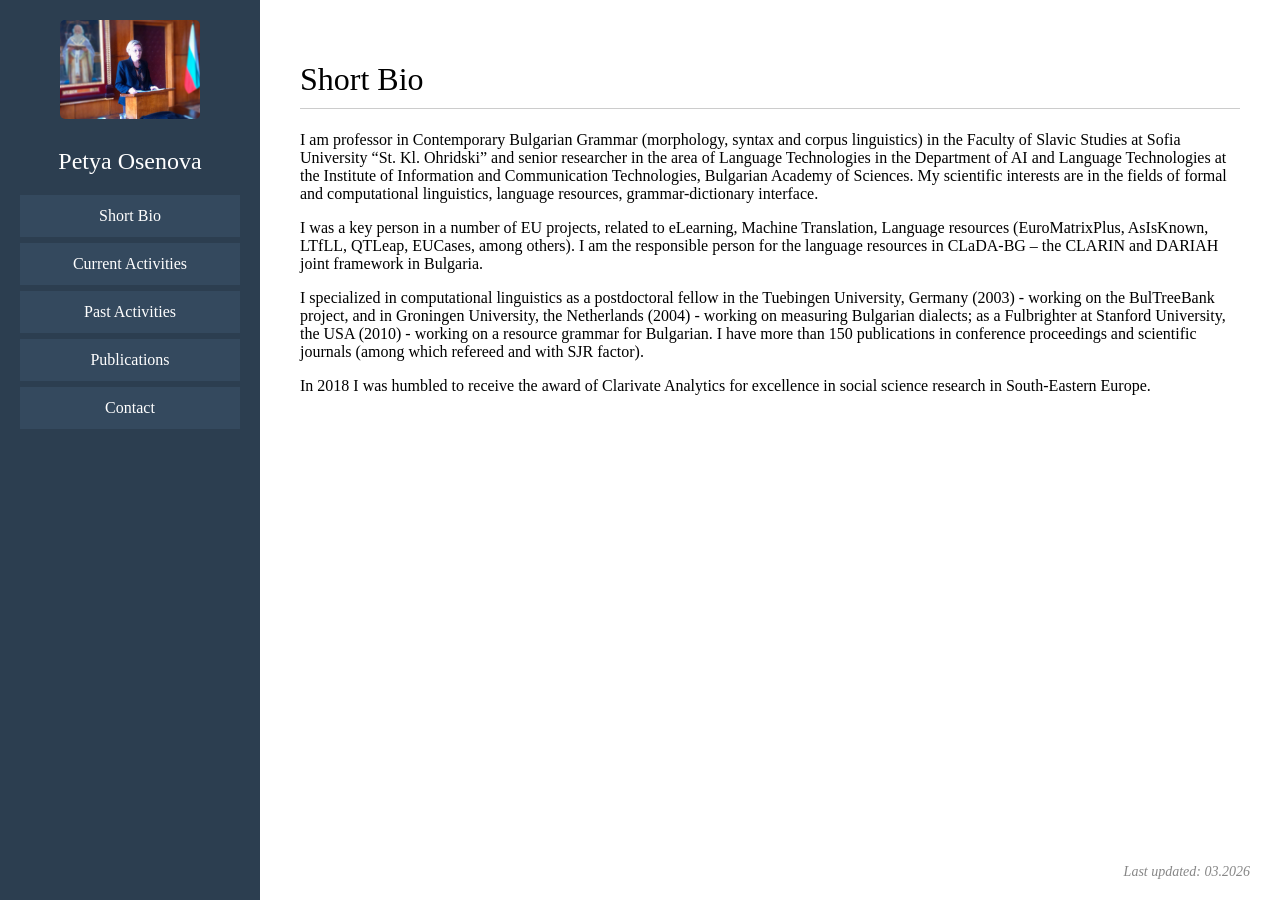
<file: prof_osenova_page.html>
<!DOCTYPE html>
<html lang="en">
<head>
<meta charset="UTF-8">
<meta name="viewport" content="width=device-width, initial-scale=1.0">
<title>Petya Osenova</title>

<style>
    body {
        margin: 0;
        font-family: Georgia, "Times New Roman", serif;
        background-color: #f5f5f5;
    }

    .container {
        display: flex;
        min-height: 100vh;
    }

    /* Sidebar */
    .sidebar {
        width: 260px;
        background-color: #2c3e50;
        color: white;
        padding: 20px;
        box-sizing: border-box;
        text-align: center;
    }

    .sidebar img {
        width: 140px;
        border-radius: 5px;
        margin-bottom: 15px;
    }

    .sidebar h2 {
        margin: 10px 0 20px 0;
        font-weight: normal;
    }

    .nav-button {
        display: block;
        width: 100%;
        padding: 12px;
        margin: 6px 0;
        background-color: #34495e;
        color: white;
        border: none;
        cursor: pointer;
        font-family: Georgia, serif;
        font-size: 16px;
    }

    .nav-button:hover {
        background-color: #1abc9c;
    }

    /* Content */
    .content {
        flex: 1;
        padding: 40px;
        background-color: white;
        position: relative;
    }

    #last_updated {
        position: absolute;
        bottom: 20px;
        right: 30px;
        font-size: 14px;
        color: #555;
        opacity: 0.7;
        font-style: italic;
    }

    .section {
        display: none;
        /* max-width: 800px; */
    }

    .active {
        display: block;
    }

    h1 {
        font-weight: normal;
        border-bottom: 1px solid #ccc;
        padding-bottom: 10px;
    }

    ul {
        line-height: 1.8;
    }

    /* MOBILE VIEW */
    @media (max-width: 768px) {
        .container {
            flex-direction: column;
        }

        .sidebar {
            width: 100%;
        }

        .content {
            padding: 20px;
        }

        body {
            font-size: 18px;
        }
    }
</style>
</head>

<body>

<div class="container">
    <div class="sidebar">
        <img src="petya-petya.jpg" alt="Profile Photo">
        <h2>Petya Osenova</h2>

        <button class="nav-button" onclick="showSection('bio')">Short Bio</button>
        <button class="nav-button" onclick="showSection('current')">Current Activities</button>
        <button class="nav-button" onclick="showSection('past')">Past Activities</button>
        <button class="nav-button" onclick="showSection('publications')">Publications</button>
        <button class="nav-button" onclick="showSection('contact')">Contact</button>
    </div>

    <div class="content">
        <div id="bio" class="section active">
            <h1>Short Bio</h1>
            <p>
                I am professor in Contemporary Bulgarian Grammar (morphology, syntax and corpus linguistics) in the Faculty of Slavic Studies at Sofia University “St. Kl. Ohridski” and senior researcher in the area of Language Technologies in the Department of AI and Language Technologies at the Institute of Information and Communication Technologies, Bulgarian Academy of Sciences. My scientific interests are in the fields of formal and computational linguistics, language resources, grammar-dictionary interface.
            </p>
            <p>
                I was a key person in a number of EU projects, related to eLearning, Machine Translation, Language resources (EuroMatrixPlus, AsIsKnown, LTfLL, QTLeap, EUCases, among others). I am the responsible person for the language resources in CLaDA-BG – the CLARIN and DARIAH joint framework in Bulgaria. 
            </p>
            <p>
                I specialized in computational linguistics as a postdoctoral fellow in the Tuebingen University, Germany (2003) - working on the BulTreeBank project, and in Groningen University, the Netherlands (2004) - working on measuring Bulgarian dialects; as a Fulbrighter at Stanford University, the USA (2010) - working on a resource grammar for Bulgarian. I have more than 150 publications in conference proceedings and scientific journals (among which refereed and with SJR factor).
            </p>
            <p>
                In 2018 I was humbled to receive the award of Clarivate Analytics for excellence in social science research in South-Eastern Europe.
            </p>
        </div>

        <div id="current" class="section">
            <h1>Current Activities</h1>
            <ul>
                <li>I am a chair of the <a href="https://www.clarin.eu/governance/user-involvement-committee">User Involvement Committee</a> at CLARIN ERIC (2026 ongoing)</li>
                <li>I am an editor at the <a href="https://langsci-press.org/catalog/series/pmwe">Phraseology and Multiword Expressions series</a> at the Language Science Press (2024 ongoing)</li>
                <li>I am a member of the <a href="https://globalwordnet.github.io/about-gwa/the-board">Global Wordnet Association Board</a> (2025 ongoing)</li>
                <li>I am the principal investigator for the Bulgarian team in the <a href="https://data.snf.ch/grants/grant/230816">TRAI project</a> - Exploring the Triad of Academic Writing, Critical Thinking and AI Literacy: Interdisciplinary Perspectives on Undergraduate Thesis Writing  (2025 - 2029)</li>
                <li>I am the coordinator of the <a href="https://www.clarin.eu/pressmint">PressMint project</a>: Interoperable Corpora of Historical Newspapers (2025 - 2027)</li>
                <li>I am the coordinator of the Bulgarian team in the <a href="https://clarinsi.github.io/parlacap/">ParlaCAP project</a> - Comparing agenda settings across parliaments via the ParlaMint dataset (2025 - 2027)</li>
                <li>I am a member of the national project <a href="https://historicalsofia.eu/en/">Semantic and 3D technologies for the history of streets and buildings in Sofia</a></li>
                <li>I am member of the editorial teams of three Bulgarian journals:
                    <ul>
                        <li><a href="https://contrastive-ling.slav.uni-sofia.bg/en/about-the-journal/">Contrastive Linguistics</a></li>
                        <li><a href="https://bel.azbuki.bg/en/bel/redakcionna-kolegia/">Bulgarian Language and Literature</a></li>
                        <li><a href="https://literaturata.slav.uni-sofia.bg/en/editors/">The Literature</a></li>
                    </ul>
                </li>
                <li>I am a MC in the following COST Actions::
                    <ul>
                        <li><a href="https://unidive.lisn.upsaclay.fr/doku.php?id=start">UniDive</a> COST Action CA21167 (2022 - 2026)</li>
                        <li><a href="https://goblin-cost.eu/">GOBLIN</a> COST Action CA23147 (2024 - 2028)</li>
                    </ul>
                </li>
            </ul>
        </div>

        <div id="past" class="section">
            <h1>Past Activities</h1>
            I served as a member of the following organizations:
            <ul>
                <li><a href="http://multiword.sourceforge.net/PHITE.php?sitesig=MWE">SIGLEX-MWE Standing Committee</a> (2019-2021)</li>
                <li><a href="http://www.folli.info/?page_id=45">ESSLLI Standing Committee</a> (since 2018)</li>
                <li><a href="http://www.elra.info/en/about/association/elra-board/">ELRA Board</a> (2018-2024)</li>
            </ul>
            I participated in the following recent projects and COST Actions:
            <ul>
                <li><a href="https://www.clarin.eu/content/parlamint-towards-comparable-parliamentary-corpora">ParlaMint Project</a> (2020 – 2024) - co-coordinator</li>
                <li>CA18209 <a href="https://www.cost.eu/actions/CA18209/#tabs|Name:overview">European network for Web-centred linguistic data science – Nexuslinguarum</a> (MC)</li>
                <li>CA18231 <a href="https://www.cost.eu/actions/CA18231/#tabs|Name:overview">Multi3Generation: Multi-task, Multilingual, Multi-modal</a> (MC)</li>
                <li>CA19102 <a href="http://www.lithme.eu/">Language in the Human-Machine Era</a> (MC)</li>
            </ul>
        </div>

        <div id="publications" class="section">
            <h1>Publications</h1>
            <h3>Monographs</h3>
            <ul>
                <li>Петя Осенова 2016: Граматическо моделиране на българския език (с оглед на обработката на естествен език). София, изд. „Парадигма”.</li>
                <li>Петя Осенова 2009: Именните фрази в българския език. София. Издателство “Ето”. 187 стр.</li>
                <li>Петя Осенова и Кирил Симов 2007: Формална граматика на българския език. ИПОИ, БАН. 140 стр.</li>
            </ul>
            <h3>2025</h3>
            <ul>
                <li>Петя Осенова 2025: Граматически условия за нереализиране на характеристиката pluralia tantum при някои типично плурални глаголи в българския език. В: Български език, Приложение / BULGARIAN LANGUAGE, SUPPLEMENT, 72 (2025), стр. 81–88, Print ISSN: 0005-4283, Online ISSN: 2603-3372, doi: 10.47810/BL.72.25.PR.06</li>
                <li>Петя Осенова 2025: Трудната валентност. В: Сборник Международната научна конференция "ЕДИНСТВО И РАЗДЕЛЕНИЕ В ЕЗИЦИТЕ,  ЛИТЕРАТУРИТЕ И КУЛТУРИТЕ", СУ „Св. Климент Охридски“, Факултет по славянски филологии, 9–11 май 2023. София. Университетско издателство „Св. Климент Охридски, Дарина Младенова, Диана Атанасова, Катерина Войнова, Лилия Трифонова, Мария Маринова, Николай Папучиев, Франческа Земярска (съставители), стр. 42-49.  ISBN 978-619-7785-09-8 (твърда подвързия), ISBN 978-619-7785-10-4 (pdf)</li>
                <li>Osenova, P. (2025). Metaphors of the pandemic through the lenses of the Bulgarian parliament. Slavia Meridionalis, Issue 25: Language of Politics, Language in Politics, Article 3509. <a href="https://doi.org/10.11649/sm.3509">https://doi.org/10.11649/sm.3509</a> (editors-in-Charge of the issue: Nelly Tincheva, Alexandra Bagasheva)</li>
                <li>Simov, K., Paev, N., Osenova, P., and Marinov, S. 2025: Bulgarian Event Extraction with LLMs. In: Proceedings of the 15th International Conference on Recent Advances in Natural Language Processing - Natural Language Processing in the Generative AI era, pp. 1163-1171, <a href="https://aclanthology.org/2025.ranlp-1.134">https://aclanthology.org/2025.ranlp-1.134</a></li>
                <li>Nikolay Paev, Kiril Simov, and Petya Osenova. 2025. Word Sense Disambiguation with Large Language Models: Casing Bulgarian. In Proceedings of the 13th Global Wordnet Conference, pages 171–178, Pavia, Italy. Global Wordnet Association, editors: Chiara Zanchi, Luca Brigada Villa, Erica Biagetti, Alexandre Rademaker, Francis Bond, German Rigau, dpi: 10.18653/v1/2025.gwc-1.20</li>
                <li>Осенова, П. 2025: ГРАМАТИКАТА ОТСТЪПВА ПРЕД ПРАГМАТИКАТА (НАБЛЮДЕНИЯ ВЪРХУ БЪЛГАРСКИЯ ЕЗИК). В: Зборник Матице српске за славистику, свеска 108, стр. 97-110. <a href="https://doi.org/10.18485/ms_zmss.2025.108.6">https://doi.org/10.18485/ms_zmss.2025.108.6</a></li>
                <li>Осенова, П., Симов, К. 2025: НЯКОИ ПРЕДИЗВИКАТЕЛСТВА ПРИ МОДЕЛИРАНЕ НА ЧАСТИТЕ НА РЕЧТА В БЪЛГАРСКИЯ ЕЗИК. В: Отговорността пред езика, книга 11. Сборник, посветен на 65-годишнината на проф. д-р Велка Попова, УИ „Епископ Константин Преславски“, Шумен, стр. 178-183. ISSN 1313-695X (Print), ISSN 2815-4312 (Online)</li>
                <li>Osenova, P. 2025: ON SOME IDIOSYNCRATIC VALENCIES: EVIDENCE FROM ENGLISH AND BULGARIAN. In: Prace Filologiczne 2025 (80): pp. 217–230, ISSN 0138-0567; e-ISSN 2720-5037.</li>
                <li>Osenova 2025: Contemporary Bulgarian Grammar and Some Context-related Usage Features. In:, Padareva Ilieva, G., Mitsova, S., & Dick Smakman, D. (Eds.). The Sociophonetics of Bulgarian /l/. Journal Of Global Sociolinguistics, 1(2), 1-71. Retrieved from <a href="https://hdl.handle.net/1887/4290851">https://hdl.handle.net/1887/4290851</a>, pp.1-7.</li>
            </ul>
            <h3>2024</h3>
            <ul>
                <li>Miok et al. 2024: Miok, Kristian, Hidalgo Tenorio, Encarnación, Osenova, Petya, Benítez-Castro, Miguel-Ángel, Robnik-Šikonja, Marko. Multi-aspect multilingual and cross-lingual parliamentary speech analysis. In: Intelligent Data Analysis, vol. 28, no. 1, pp. 239-260. DOI: 10.3233/IDA-227347</li>
                <li>Mititelu, Verginica Barbu, Voula Giouli, Kilian Evang, Daniel Zeman, Petya Osenova, Carole Tiberius, Simon Krek et al. Multiword Expressions between the Corpus and the Lexicon: Universality, Idiosyncrasy, and the Lexicon-Corpus Interface. In Proceedings of the Joint Workshop on Multiword Expressions and Universal Dependencies (MWE-UD), LREC-COLING 2024, pp. 147-153. 2024.</li>
                <li>Petya Osenova and Kiril Simov. 2024. Bulgarian ParlaMint 4.0 corpus as a testset for Part-of-speech tagging and Named Entity Recognition. In Proceedings of the IV Workshop on Creating, Analysing, and Increasing Accessibility of Parliamentary Corpora (ParlaCLARIN) @ LREC-COLING 2024, pages 30–35, Torino, Italia. ELRA and ICCL.</li>
                <li>Petya Osenova and Kiril Simov. 2024. Representation of multiword expressions in the Bulgarian integrated lexicon for language technology. In Voula Giouli and Verginica Barbu Mititelu (eds.), Multiword expressions in lexical resources: Linguistic, lexicographic, and computational perspectives, 117–146. Berlin: Language Science Press. DOI: 10.5281/zenodo.10998637</li>
                <li>Осенова 2024: Петя Осенова. Някои особености на глаголите в неопределеноличните изречения. - В: Коева, Светла, Христина Дейкова, Максим Стаменов (съст.). Доклади от Международната годишна конференция на Института за български език „Проф. Любомир Андрейчин“ (София, 2024 година). София: Институт за български език „Проф. Любомир Андрейчин“, 2024. ISSN 2683-1198 (online), стр. 28 - 35.</li>
                <li>LaTerza, I., P. Osenova, and B. Karapejovski. “Binding in South Slavic and DP: A Data-Driven Approach”. Journal of Slavic Linguistics, vol. 31, no. 1-2, Dec. 2023, pp. 133-59, <a href="https://ojs.ung.si/index.php/JSL/article/view/124">https://ojs.ung.si/index.php/JSL/article/view/124</a>. (published in 2024)</li>
                <li>Osenova and Simov 2024: Towards a Multimodal WordNet for Language Learning in Bulgarian. In: Digital Presentation and Preservation of Cultural and Scientific Heritage. Conference Proceedings. Vol. 14, Sofia, Bulgaria: Institute of Mathematics and Informatics – BAS, 2024, pp. 117-124. ISSN: 1314-4006, eISSN: 2535-0366, DOI: <a href="https://doi.org/10.55630/dipp.2024.14.10">https://doi.org/10.55630/dipp.2024.14.10</a></li>
                <li>Petya Osenova and Kiril Simov 2024: All about words! An integrated dictionaries portal for Bulgarian. In: Despot, K. Š., Ostroški Anić, A., & Brač, I. (Eds.). Lexicography and Semantics. Proceedings of the XXI EURALEX International Congress. Institute for the Croatian Language, pp. 520-528.</li>
                <li>Osenova 2024: On a Hurtlex resource for Bulgarian. In: Proceedings of the Sixth International Conference Computational Linguistics in Bulgaria (CLIB 2024), Institute for Bulgarian Language, Bulgarian Academy of Sciences, pp. 214-219, ISSN 2367 5675 (online).</li>
                <li>Петя Осенова 2024: Лингвистичен профил на израза имам предвид в българския парламент. В: ПРОБЛЕМИ НА УСТНАТА КОМУНИКАЦИЯ, кн. 13, Велико Търново, УИ „Св. св. Кирил и Методий“, 2024, стр. 176-187, ISSN 2367-8712 (Print), ISSN 2738-8840 (Online). DOI: <a href="https://doi.org/10.54664/OMWP7451">https://doi.org/10.54664/OMWP7451</a></li>
                <li>Петя Осенова и Кирил Симов 2024: Някои проблеми на лематизацията в българския език. В: Отговорността пред езика, книга 10. Сборник, посветен на 65-годишнината на проф. д-р Димитър Попов. УИ “Епископ Константин Преславски”, Шумен. ISSN (Print) 1313-695X, ISSN (Online) 2815-4312.</li>
                <li>Nikolay Paev, Kiril Simov, and Petya Osenova. 2024. Introducing Shallow Syntactic Information within the Graph-based Dependency Parsing. In Proceedings of the 22nd Workshop on Treebanks and Linguistic Theories (TLT 2024), pages 46–54, Hamburg, Germany. Association for Computational Linguistics.</li>
                <li>Петя Осенова 2024. Аргументна структура на глаголите за създаване в българския език. В: проф. д-р Йовка Тишева, проф. д.ф.н. Красимира Алексова, доц. д-р Марина Джонова, гл. ас. д-р Ласка Ласкова (съст.). Материали от Втората международна конференция „Българистични езиковедски четения“, 23–24 ноември 2023 г., посветена на 100-годишнината от рождението на проф. Мирослав Янакиев. стр. 227-236. София • 2024 Университетско издателство „Св. Климент Охридски“. ISBN 978-619-7785-06-7 (твърда корица), ISBN 978-619-7785-07-4 (pdf)</li>
            </ul>
            <h3>2023</h3>
            <ul>
                <li>Петя Осенова 2023: Частите на речта в инициативата за универсалните зависимости: статус и полемики. В: сп. Български език. Приложение, стр. 135-142. <a href="https://www.balgarskiezik.eu/p-2023.html">https://www.balgarskiezik.eu/p-2023.html</a></li>
                <li>Kiril Simov and Petya Osenova. 2023. Recent Developments in BTB-WordNet. In Proceedings of the 12th Global Wordnet Conference, pages 220–227, University of the Basque Country, Donostia – San Sebastian, Basque Country. Global Wordnet Association.</li>
                <li>Iva Marinova, Kiril Simov and Petya Osenova 2023: Transformer-Based Language Models for Bulgarian. In: Proceedings of Recent Advances in Natural Language Processing, pp. 712–720, Varna, Sep 4–6, 2023, <a href="https://doi.org/10.26615/978-954-452-092-2_077">https://doi.org/10.26615/978-954-452-092-2_077</a></li>
                <li>Osenova, P. (2023). The Role of Language Technologies in Digital Humanities (The Case of Parliamentary Debates). Digital Presentation and Preservation of Cultural and Scientific Heritage, 13, 61–68. <a href="https://doi.org/10.55630/dipp.2023.13.5">https://doi.org/10.55630/dipp.2023.13.5</a></li>
            </ul>
            <h3>2022</h3>
            <ul>
                <li>Tomaž Erjavec, Maciej Ogrodniczuk, Petya Osenova, Nikola Ljubešić, Kiril Simov, Andrej Pančur, Michał Rudolf, Matyáš Kopp, Starkaður Barkarson ‪Steinþór Steingrímsson, Çağrı Çöltekin, Jesse de Does, Katrien Depuydt, Tommaso Agnoloni, Giulia Venturi, María Calzada Pérez, Luciana D. de Macedo, Costanza Navarretta, Giancarlo Luxardo, Matthew Coole, Paul Rayson, Vaidas Morkevičius, Tomas Krilavičius, Roberts Darģis, Orsolya Ring, Ruben van Heusden, Maarten Marx, and Darja Fišer. The ParlaMint corpora of parliamentary proceedings. Language Resources and Evaluation, 2022. Open access paper link: <a href="https://doi.org/10.1007/s10579-021-09574-0">https://doi.org/10.1007/s10579-021-09574-0</a></li>
                <li>Алексова Красимира и Петя Осенова 2022: За граматическия статус на композитумите от типа „който ще да е“. В: Доклади от Международната годишна конференция на Института за български език „Проф. Любомир Андрейчин“ (София, 2022). Светла Коева, Максим Стаменов (съставители). София: Издателство на БАН „Проф. Марин Дринов“, 2022, стр. 92-101.  ISSN 2683-118Х (print). ISSN 2683-1198 (online)</li>
                <li><a href="https://ibl.bas.bg/wp-content/uploads/2022/05/Proceedings-CONFIBL2022.pdf">https://ibl.bas.bg/wp-content/uploads/2022/05/Proceedings-CONFIBL2022.pdf</a></li>
                <li>Maciej Ogrodniczuk, Petya Osenova, Tomaž Erjavec, Darja Fišer, Nikola Ljubešic, Çagrı Çöltekin, Matyáš Kopp and Meden Katja 2022: ParlaMint II: The Show Must Go On. In Proceedings from ParlaCLARIN III, Workshop on Creating, Enriching and Using Parliamentary Corpora, at LREC 2022, Darja Fiser, Maria Eskevich, Jakob Lenardic, Franciska de Jong (eds), pp. 1-6, ISBN: 979-10-95546-85-6, EAN: 9791095546856</li>
                <li><a href="http://www.lrec-conf.org/proceedings/lrec2022/workshops/ParlaCLARINIII/pdf/2022.parlaclariniii-1.1.pdf">http://www.lrec-conf.org/proceedings/lrec2022/workshops/ParlaCLARINIII/pdf/2022.parlaclariniii-1.1.pdf</a></li>
                <li>Osenova, Petya  and  Simov, Kiril  and  Marinova, Iva  and  Berbatova, Melania 2022: The Bulgarian Event Corpus: Overview and Initial NER Experiments. In: Proceedings of the Language Resources and Evaluation Conference, Marseille, France, European Language Resources Association, pp. 3491--3499</li>
                <li><a href="https://aclanthology.org/2022.lrec-1.374">https://aclanthology.org/2022.lrec-1.374</a></li>
                <li>Осенова 2022: Петя Осенова. ПАНДЕМИЯТА ОТ COVID-19 ВЪВ ВАЛЕНТНОСТТА НА СВОИТЕ ПРЕДИКАТИ: НАБЛЮДЕНИЯ ВЪРХУ СЪВРЕМЕНЕН КОРПУС ОТ ПАРЛАМЕНТАРНА РЕЧ. В: сп. БЪЛГАРСКИ ЕЗИК, ПРИЛОЖЕНИЕ / BULGARIAN LANGUAGE, SUPPLEMENT, 69 (2022), 113–121, Print ISSN: 0005-4283, Online ISSN: 2603-3372, doi: 10.47810/BL.69.22.PR.06 </li>
                <li>Osenova 2022: Petya Osenova. Raising and Control Constructions in a Bulgarian UD Parsebank of Parliament Sessions. In: , pp. 68-74. In: Proceedings of the Fifth International Conference Computational Linguistics in Bulgaria (CLIB 2022), Bulgarian Academy of Sciences. 2367 5675 (online)</li>
                <li><a href="https://dcl.bas.bg/clib/wp-content/uploads/2022/09/CLIB2022_PROCEEDINGS_v1.0.pdf">https://dcl.bas.bg/clib/wp-content/uploads/2022/09/CLIB2022_PROCEEDINGS_v1.0.pdf</a></li>
                <li>Осенова 2022: Петя Осенова. Корпусен поглед към семантичните роли. В: Мултикултурализъм и многоезичие. Сборник с доклади От 13-ите международни славистични четения - София, 21-23 април 2016 г., том 3. Морфология, синтаксис, прагматика. Юбилейна научна сесия в чест на проф. дфн Р. Ницолова, стр. 427-433. УИ “Св. Кл. Охридски”, София.</li>
            </ul>
            <h3>2021</h3>
            <ul>
                <li>Tomaž Erjavec, Maciej Ogrodniczuk, Petya Osenova, Andrej Pančur, Nikola Ljubešić, Tommaso Agnoloni, Starkaður Barkarson, , María Calzada Pérez, Çağrı Çöltekin, Matthew Coole, Roberts Dargis, Luciana D. de Macedo, Jesse de Does, Katrien Depuydt, Sascha Diwersy, Dorte Haltrup Hansen, Matyáš Kopp, Tomas Krilavičius, Giancarlo Luxardo, Maarten Marx, Vaidas Morkevičius, Costanza Navarretta, Paul Rayson, Orsolya Ring, Michał Rudolf, Kiril Simov, Steinþór Steingrímsson, István Üveges, Ruben van Heusden, Giulia Venturi 2021: ParlaMint: Comparable Corpora of European Parliamentary Data. In: Proceedings of CLARIN Annual Conference 2021. Eds. M. Monachini and M. Eskevich. Virtual Edition, 2021, pp. 20-25.</li>
                <li>Осенова 2021: П. Осенова. Метафорите на пандемията в българската парламентарна реч: корпусно изследване. В: Лингвистични проблеми, година II, кн. 2, Научни текстове от Юбилейната международна научна конференция „Филологията – традиция и предизвикателства в новата реалност“ (7-9 октомври 2021 г.) По повод 30-годишнината от създаването на Филологическия факултет при Югозападния университет „Неофит Рилски“, Университетско издателство „Неофит Рилски“ – Благоевград, стр. 279-286. ISSN: 2682-9673</li>
                <li>Осенова 2021: П. Осенова. Хипотезата предложна фраза при българския подлог. В: Известия на института за български език „Проф. Любомир Андрейчин“, том XXXIV, стр. 175-189, 10.7546/PIBL.XXXIV.21.07,</li>
                <li><a href="https://ibl.bas.bg/izvestiya/wp-content/uploads/2021/11/07_Osenova_2021_IIBE-XXXIV_175-189.pdf">https://ibl.bas.bg/izvestiya/wp-content/uploads/2021/11/07_Osenova_2021_IIBE-XXXIV_175-189.pdf</a></li>       
            </ul>
            <h3>2020</h3>
            <ul>
                <li>Sina Ahmadi, John Philip McCrae, Sanni Nimb, Fahad Khan, Monica Monachini, Bolette Pedersen, Thierry Declerck, Tanja Wissik, Andrea Bellandi, Irene Pisani, Thomas Troelsgård, Sussi Olsen, Simon Krek, Veronika Lipp, Tamás Váradi, László Simon, András Gyorffy, Carole Tiberius, Tanneke Schoonheim, Yifat Ben Moshe, Maya Rudich, Raya Abu Ahmad, Dorielle Lonke, Kira Kovalenko, Margit Langemets, Jelena Kallas, Oksana Dereza, Theodorus Fransen, David Cillessen, David Lindemann, Mikel Alonso, Ana Salgado, José Luis Sancho, Rafael-J. Ureña-Ruiz, Jordi Porta Zamorano, Kiril Simov, Petya Osenova, Zara Kancheva, Ivaylo Radev, Ranka Stanković, Andrej Perdih and Dejan Gabrovsek 2020: A Multilingual Evaluation Dataset for Monolingual Word Sense Alignment. In: Proceedings of The 12th Language Resources and Evaluation Conference, Marseille, France, pp. 3225-3235. (<a href="http://www.lrec-conf.org/proceedings/lrec2020/pdf/2020.lrec-1.394.pdf">http://www.lrec-conf.org/proceedings/lrec2020/pdf/2020.lrec-1.394.pdf</a>)</li>
                <li>Iva Marinova, Laska Laskova, Petya Osenova, Kiril Simov and Alexander Popov 2020: Reconstructing NER Corpora: a Case Study on Bulgarian. In: Proceedings of The 12th Language Resources and Evaluation Conference. Marseille, France, pp. 4649-4654. (<a href="http://www.lrec-conf.org/proceedings/lrec2020/pdf/2020.lrec-1.571.pdf">http://www.lrec-conf.org/proceedings/lrec2020/pdf/2020.lrec-1.571.pdf</a>)</li>
                <li>Осенова, П. 2020: За начините на маркиране и изразяване на комплементите в българския език. В: отв. ред. Е. Ю. Иванова, З. К. Шанова, XXV Державинские чтения cовременные и исторические проблемы болгаристики и славистики. Сборник статей по материалам XLIX международной филологической конференции, посвященной памяти Людмилы Алексеевны Вербицкой (1936–2019), ВВМ, Санкт-Петербург, ISBN 978-5-9651-0609-7, стр. 54 - 61.</li>
                <li>Dimitrova, T. and Osenova, P. 2020: Tagging Historic Bulgarian Texts: Experiments and Challenges. В: отв. ред. Е. Ю. Иванова, З. К. Шанова, XXV Державинские чтения cовременные и исторические проблемы болгаристики и славистики. Сборник статей по материалам XLIX международной филологической конференции, посвященной памяти Людмилы Алексеевны Вербицкой (1936–2019), ВВМ, Санкт-Петербург, ISBN 978-5-9651-0609-7, pp. 61 - 65.</li>
                <li>Osenova, P. 2020: On the Valency Frames of type Subject-Predicate in Bulgarian. In: Proceedings of CLIB 2020, pp. 24-30, 2367 5675 (online).</li>
                <li>Osenova and Simov 2020: Integrated Language and Knowledge Resources for CLaDA-BG. In: Selected papers from the CLARIN Annual Conference 2019. Linköping Electronic Conference Proceedings 172: 137–144.</li>
                <li>Ljubešic et al. 2020: Nikola Ljubešic, Petya Osenova, Tomaž Erjavec and Kiril Simov. The CLASSLA Knowledge Centre for South Slavic Languages. In Proceedings of CLARIN Annual Conference 2020. Eds. C. Navarretta and M. Eskevich. Virtual Edition, 2020. pp. 23-26.</li>
                <li>Laskova, Osenova and Simov 2020: Laska Laskova, Petya Osenova and Kiril Simov. Towards an Interdisciplinary Annotation Framework: Combining NLP and Expertise in Humanities. In Proceedings of CLARIN Annual Conference 2020. Eds. C. Navarretta and M. Eskevich. Virtual Edition, 2020. pp. 141-145.</li>
                <li>Popov, A., Osenova, P.  and Simov, K. 2020: Implementing an End-to-End Treebank-Informed Pipeline for Bulgarian. In: Proceedings of the 19th International Workshop on Treebanks and Linguistic Theories, 27-28 Oct, 2020, Düsseldorf, Germany, Association for Computational Linguistics, pp. 162–167.</li>
                <li>Alzetta et al. 2020: Chiara Alzetta, Felice Dell'Orletta, Simonetta Montemagni, Petya Osenova, Kiril Simov, Giulia Venturi. Quantitative Linguistic Investigations across Universal Dependencies Treebanks. In: Johanna Monti, Felice Dell'Orletta, Fabio Tamburini (eds.), Proceedings of the Seventh Italian Conference on Computational Linguistics, Bologna, Italy, March 1-3, 2021. CEUR Workshop Proceedings, Vol-2769, ISSN 1613-0073, online: <a href="http://ceur-ws.org/Vol-2769/">http://ceur-ws.org/Vol-2769/</a></li>
                <li>Елена Иванова и Петя Осенова 2020: Българските еди-местоимения и техните съответствия на руски език. В: сп. Чуждоезиково обучение, том 47, бр. 6, стр. 567-577.   </li>
            </ul>
            <h3>2019</h3>
            <ul>
                <li>Петя Осенова 2019: Типове несъгласуване между подлога и сказуемото в българския език. В: AUT INVENIAM VIAM, AUT FACIAM. Сборник в чест на чл.-кор. Проф. д.ф.н. Стоян Буров. В. Търново, стр. 202-209. ISBN 978-619-208-188-1.</li>
                <li>Kiril Simov, Petya Osenova, Laska Laskova, Ivajlo Radev, Zara Kancheva 2019: Aligning the Bulgarian BTB WordNet with the Bulgarian Wikipedia. In: Fellbaum, Christiane and Vossen, Piek and Rudnicka, Ewa and Maziarz, Marek and Piasecki, Maciej (eds) Proceedings of the Tenth Global Wordnet Conference, pp. 290-297. ISBN 978-83-7493-108-3</li>
                <li>Laska Laskova, Petya Osenova, Kiril Simov, Ivajlo Radev, Zara Kancheva 2019: Modeling MWEs in BTB-WN. In Agata Savary, Carla Parra Escartín, Francis Bond, Jelena Mitrović, Verginica Barbu Mititelu (eds.) Proceedings of the Joint Workshop on Multiword Expressions and WordNet (MWE-WN 2019). Association for Computational Linguistics, pp. 70-78. ISBN 978-1-950737-26-0</li>
                <li>Petya Osenova, Kiril Simov 2019: Towards transferring Bulgarian Sentences with Elliptical Elements to Universal Dependencies: issues and strategies. In: Proceedings of the Third Workshop on Universal Dependencies (UDW, SyntaxFest 2019), Association for Computational Linguistics, pp. 116-123, DOI 10.18653/v1/W19-8014</li>
                <li>Петя Осенова 2019: Непрототипните подлози в българския език. В: доц. д-р Цветанка Аврамова (отг. ред.) Стереотипът в славянските езици, литератури и култури. Сборник с доклади от Четиринадесетите международни славистични четения София, 26–28 април 2018 г.Том първи. Езикознание. УИ „Св. Климент Охридски“, стр. 653-658. ISBN 978-954-07-4883-2.</li>
                <li>Петя Осенова 2019: Параметри на нулевата субектност в българския език. В: сп. Лингвистични проблеми, том 1, бр. 1, стр. 173-180. ISSN 2682-9673</li>
                <li>Петя Осенова 2019: Поведението на именните групи за приблизителност от типа ‘над 300 души’ или ‘около 15 села’ в позиция на подлог. В: Красимира Алексова (съставител); Йовка Тишева, Марина Джонова (научни редактори) Българистични езиковедски четения: Материали от международната конференция по случай 130-годишнината на Софийския университет "Св. Климент Охридски", 19-20 ноември 2018, стр. 280-286. ФСФ, 978-619-7433-31-9</li>
                <li>Петя Осенова 2019: Явни и неявни връзки при моделиране на синтактичните отношения. В: сп. Български език. Приложение, стр. 93-100. ISSN (print) 0005-4283.</li>
                <li>Popov, A., Koprinkova-Hristova, P., Simov, K., Osenova, P. 2019: Echo State vs. LSTM Networks for Word Sense Disambiguation. Lecture Notes in Computer Science, 11731, Springer Verlag, 2019, ISBN:978-303030492-8, ISSN:03029743, DOI:10.1007/978-3-030-30493-5_10, 94-109. SJR (Scopus):0.283</li>
                <li>Simov, K., Koprinkova-Hristova, P., Popov, A., Osenova, P. 2019: Word Embeddings Improvement via Echo State Networks. 2019 IEEE International Symposium on INnovations in Intelligent SysTems and Applications (INISTA), IEEE, 2019, ISBN:978-1-7281-1862-8, DOI:10.1109/INISTA.2019.8778297, INSPEC No-18869161</li>
                <li>Simeonova, L., Simov, K., Osenova, P., Nakov, P. 2019: A morpho-syntactically informed LSTM-CRF model for Named Entity Recognition. Proceedings of Recent Advances in Natural Language Processing (RANLP) 2019, INCOMA Ltd., 2019, ISSN:2603-2813, 1104-1113. SJR:0.143</li>
                <li>Popov, A., Simov, K., Osenova, P. Know Your Graph. State-of-the-Art Knowledge-Based WSD. Proceedings of Recent Advances in Natural Language Processing 2019, 2019, DOI: <a href="https://doi.org/10.26615/978-954-452-056-4_110">https://doi.org/10.26615/978-954-452-056-4_110</a>, 949-958. SJR (Scopus):0.143</li>
            </ul>
            <h3>2018</h3>
            <ul>
                <li>Petya Osenova and Kiril Simov 2018: Recent Developments within BulTreeBank. In: Proceedings of the 16th International Workshop on Treebanks and Linguistic Theories (TLT16), pages 129–137, Prague, Czech Republic, January 23–24, 2018.</li>
                <li>Kiril Simov, Alexander Popov, Iliana Simova and Petya Osenova 2018: Grammatical Role Embeddings for Enhancements of Relation Density in the Princeton WordNet. In: Proceedings of the The 9th Global WordNet Conference, 8–12 January, 2018, Nanyang Technological University (NTU), Singapore.</li>
                <li>Petya Osenova and Kiril Simov 2018: Modeling multiword expressions in a parallel Bulgarian-English newsmedia corpus. In Manfred Sailer & Stella Markantonatou (eds.), Multiword expressions: Insights from a multi-lingual perspective, 247–269. Berlin: Language Science Press. DOI:10.5281/zenodo.1182603.</li>
                <li>Kiril Simov, Petya Osenova, Iliana Simova, Hristo Konstantinov and Tenyo Tyankov 2018: A Multilingual Access Module to Legal Texts. In: Ugo Pagallo, Monica Palmirani, Pompeu Casanovas, Giovanni Sartor, Serena Villata (Eds.), AI Approaches to the Complexity of Legal Systems, Lecture Notes in Artificial Intelligence 10791,  Springer, p. 272-286.</li>
                <li>Petya Osenova 2018: Transferring linguistic information from a constituent-based framework to a dependency-based one. In: Mira Kovatcheva (ed.) Language Close Up. Papers in honour of Christo Stamenov. Sofia University Press, pp. 320-327.</li>
                <li>Петя Осенова 2018: Лингвистични особености на слуховете. В: Красимира Алексова, Ангел Г. Ангелов, Катя Исса, Цветомира Венкова, Данка Апостолова, Петър Сотиров, Павлина Кънчева, Кирил Цанков (редактори), Обществените процеси и тяхното отражение в езика. Проблеми на социолингвистиката 13, стр. 225-231. ISSN 1314-5401</li>
                <li>Петя Осенова 2018: Туитовете като предизвикателство пред автоматичната лингвистична обработка. В: Чл.-кор. проф. дфн Стоян Буров (отг. редактор); доц. д-р Анелия Петкова, доц. д-р Владислав Маринов (ред. колегия). Проблеми на устната комуникация 11, стр. 2015-216.  УИ "Св. св. Кирил и Методий", В. Търново. ISSN 2367-8712.</li>
                <li>Petya Osenova, Kiril Simov 2018: Enriching valency frames lexicon of Bulgarian with Semantic Roles. In: B. Niševa (hl. red.), D. Blažek, I. Krejčířová, K. Skwarska, E. Šlaufová, M. Vašíček, Slovanská lexikografie počátkem 21. století. Sborník z konference Praha 20. – 22. 4. 2016, Slovanský ústav AV ČR, v. v. i., pp. 239-246. ISBN 978-80-86420-65-3            </li>
            </ul>
            <h3>2017</h3>
            <ul>
                <li>Kiril Simov, Petya Osenova, Alexander Popov 2017: Comparison of Word Embeddings from Different Knowledge Graphs. In: Jorge Gracia, Francis Bond, John P. McCrae, Paul Buitelaar, Christian Chiarcos and Sebastian Hellmann (eds.) Language, Data, and Knowledge, First International Conference, LDK 2017, Galway, Ireland, June 19-20, 2017, Proceedings, pp. 213-221. Springer.</li>
                <li>Petya Osenova and Kiril Simov 2017: Challenges Behind the Data-driven Bulgarian WordNet (BulTreeBank Bulgarian Wordnet). In: John P. McCrae, Francis Bond, Paul Buitelaar, Philipp Cimiano, Thierry Declerck, Jorge Gracia, Ilan Kernerman, Elena Montiel Ponsoda, Noam Ordan and Maciej Piasecki (eds), Proceedings of the LDK 2017 Workshops: 1st Workshop on the OntoLex Model (OntoLex-2017), Shared Task on Translation Inference Across Dictionaries & Challenges for Wordnets, co-located with 1st Conference on Language, Data and Knowledge (LDK 2017), Galway, Ireland, June 18, 2017, Vol-1899 urn:nbn:de:0074-1899-7, pp.152-163 (<a href="http://ceur-ws.org/Vol-1899/">http://ceur-ws.org/Vol-1899/</a>)(<a href="http://ceur-ws.org/Vol-1899/CfWNs_2017_proc4-paper_3.pdf">http://ceur-ws.org/Vol-1899/CfWNs_2017_proc4-paper_3.pdf</a>)</li>
                <li>Petya Osenova and Kiril Simov 2017: Bulgarian-English and English-Bulgarian Machine Translation: System Design and Evaluation. In: Galia Angelova, Kalina Bontcheva, Ruslan Mitkov, Ivelina Nikolova, Irina Temnikova (eds.) Proceedings of Recent Advances in Natural Language Processing, pages 561–568, Varna, Bulgaria, Sep 4–6 2017.</li>
                <li>Kiril Simov, Svetla Boycheva and Petya Osenova 2017: Towards Lexical Chains for Knowledge-Graph-based Word Embeddings. In: Galia Angelova, Kalina Bontcheva, Ruslan Mitkov, Ivelina Nikolova, Irina Temnikova (eds.) Proceedings of Recent Advances in Natural Language Processing, pages 679–685, Varna, Bulgaria, Sep 4–6 2017.</li>
                <li>Кирил Симов и Петя Осенова 2017: Езикови технологии за дигитална хуманитаристика (приложение върху корпус за културата на даряване за образование). В: Пепка Бояджиева и Росица Стоянова (съст.) Дар и култури на дарителство за образование: теории, институции, личности. Издателство „Изток-Запад”, стр. 437-456.</li>
                <li>Петя Осенова 2017: Българските електронни граматически ресурси в параметрите на универсалността. В: сп. Проглас, том 26, брой 2, стр. 187-192. (<a href="http://journals.uni-vt.bg/proglas/bul/vol26/iss2/2">http://journals.uni-vt.bg/proglas/bul/vol26/iss2/2</a>)</li>
            </ul>
            <h3>2016</h3>
            <ul>
                <li>Simov et al. 2016: Kiril Simov, Alexander Popov and Petya Osenova. The Role of the WordNet Relations in the Knowledge-based Word Sense Disambiguation Task. In: Verginica Barbu Mititelu, Corina Forascu, Christiane Fellbaum and Piek Vossen (eds.), Proceedings of the 8th WordNet Conference, Bucharest, 27–30 January 2016, pp. 391–398.</li>
                <li>Simov et al 2016: Kiril Simov, Alexander Popov and Petya Osenova. Knowledge Graph Extension for Word Sense Annotation. In: Svetozar Margenov, Galia Angelova, Gennady Agre (eds.) Innovative Approaches and Solutions in Advanced Intelligent Systems,Volume 648 of the series Studies in Computational Intelligence pp. 151–166. Springer.</li>
                <li>Declerck et al. 2016: Thierry Declerck, Petya Osenova, Georgi Georgiev and Piroska Lendvai. Ontological Modelling of Rumours. In: Trandabăţ, Diana, Gîfu, Daniela (eds.) Linguistic Linked Open Data, 2th EUROLAN 2015 Summer School and RUMOUR 2015 Workshop, Sibiu, Romania, July 13-25, 2015, Revised Selected Papers,Volume 588, Communications in Computer and Information Science, pp. 3-17, Springer.</li>
                <li>Petya Osenova and Kiril Simov 2016: Cross-level Semantic Annotation of Bulgarian Treebank. In: Harry Bunt (editor). Proceedings from ISA-12, 12th Joint ACL - ISO Workshop on Interoperable Semantic Annotation, pp. 16-21. Link: <a href="http://sigsem.uvt.nl/isa12/ISA12proceedings.pdf">http://sigsem.uvt.nl/isa12/ISA12proceedings.pdf</a></li>
                <li>Otegi et. al 2016: Arantxa Otegi, Nora Aranberri, António Branco, Jan Hajic, Martin Popel, Kiril Simov, Eneko Agirre, Petya Osenova, Rita Pereira, João Silva and Steven Neale 2016: QTLeap WSD/NED Corpora: Semantic Annotation of Parallel Corpora in Six Languages. In: Nicoletta Calzolari (Conference Chair) and Khalid Choukri and Thierry Declerck and Marko Grobelnik and Bente Maegaard and Joseph Mariani and Asuncion Moreno and Jan Odijk and Stelios Piperidis (editors). Proceedings of the Tenth International Conference on Language Resources and Evaluation (LREC 2016). 23-28 May, Portorož, Slovenia, pp. 3023-3030. 978-2-9517408-9-1.</li>
                <li>McCrae 2016: John Philip McCrae and Christian Chiarcos and Francis Bond and Philipp Cimiano and Thierry Declerck and Gerard de Melo and Jorge Gracia and Sebastian Hellmann and Bettina Klimek and Steven Moran and Petya Osenova and Antonio Pareja-Lora and Jonathan Pool 2016: The Open Linguistics Working Group: Developing the Linguistic Linked Open Data Cloud. In: Nicoletta Calzolari (Conference Chair) and Khalid Choukri and Thierry Declerck and Marko Grobelnik and Bente Maegaard and Joseph Mariani and Asuncion Moreno and Jan Odijk and Stelios Piperidis (editors). Proceedings of the Tenth International Conference on Language Resources and Evaluation (LREC 2016). 23-28 May, Portorož, Slovenia, pp. 2435-2441. 978-2-9517408-9-1.</li>
                <li>Rosén 2016: Victoria Rosén, Koenraad De Smedt, Gyri Smørdal Losnegaard, Eduard Bejček, Agata Savary and Petya Osenova 2016: MWEs in Treebanks: From Survey to Guidelines. In: Nicoletta Calzolari (Conference Chair) and Khalid Choukri and Thierry Declerck and Marko Grobelnik and Bente Maegaard and Joseph Mariani and Asuncion Moreno and Jan Odijk and Stelios Piperidis (editors). Proceedings of the Tenth International Conference on Language Resources and Evaluation (LREC 2016). 23-28 May, Portorož, Slovenia, pp. 2323-2330. 978-2-9517408-9-1.</li>
                <li>Осенова 2016: П. Осенова. Понятието опора: същност и перспективи. Във: Ирен Александрова, Йовка Тишева, Красимира Алексова, Мария Калинова, Николай Чернокожев, Петя Осенова и Ренета Божанкова. Филологическият проект – кризи и перспективи. Сборник доклади от международна научна конференция (24-26 април 2015 г.). Изд. Фабер, стр. 328-339.</li>
                <li>Gaudio et al. 2016: Gaudio, Rosa, Labaka, Gorka, Agirre, Eneko, Osenova, Petya, Simov, Kiril, Popel, Martin, Oele, Dieke, van Noord, Gertjan, Gomes, Luis, Antonio, Rodrigues, Joao, Neale, Steven, Silva, Joao, Querido, Andreia, Rendeiro, Nuno  and  Branco, Antonio. SMT and Hybrid systems of the QTLeap project in the WMT16 IT-task. In: Proceedings of the First Conference on Machine Translation, Association for Computational Linguistics, August, Berlin, Germany, pp. 435-441 (<a href="http://www.aclweb.org/anthology/W/W16/W16-2332">http://www.aclweb.org/anthology/W/W16/W16-2332</a>).</li>
                <li>Simov, Osenova and Popov 2016: Kiril Simov, Petya Osenova and Alexander Popov. Using Context Information for Knowledge-Based Word Sense Disambiguation. In: Christo Dichev and Gennady Agre (eds.) Artificial Intelligence: Methodology, Systems, and Applications, Volume 9883 of the series Lecture Notes in Computer Science, pp. 130-139. DOI 10.1007/978-3-319-44748-3_13.</li>
                <li>Petya Osenova, Stanslava Kancheva, Svetlomira Manova, Ivajlo Radev and Nadezhda Terzijska 2016: Language Resources for Deep Machine Translation. In: Proceedings of the Workshop on Deep Language Processing for Quality Machine Translation (DeepLP4QMT). Publisher: Institute of Information and Communication Technologies, BAS, pp. 14-19. ISBN 978-619-7320-03-9.</li>
                <li>Laura Tolosi, Valentin Zhikov, Andrej Tagarev, Kiril Simov, Petya Osenova, Gertjan van Noord and Dieke Oele 2016. Machine Translation for Crosslingual Annotation. In: Proceedings of the Workshop on Deep Language Processing for Quality Machine Translation (DeepLP4QMT). Publisher: Institute of Information and Communication Technologies, BAS, pp. 40-44. ISBN 978-619-7320-03-9.</li>
                <li>Kiril Simov, Petya Osenova and Alexander Popov 2016: Towards Semantic-based Hybrid Machine Translation between Bulgarian and English. In: Deyi Xiong, Kevin Duh, Eneko Agirre, Nora Aranberri and Houfeng Wang (editors), Proceedings of the 2nd Workshop on Semantics-Driven Machine Translation (SedMT 2016), The Association for Computational Linguistics, pp. 22-26 (<a href="https://www.aclweb.org/anthology/W/W16/W16-0604.pdf">https://www.aclweb.org/anthology/W/W16/W16-0604.pdf</a>).</li>
                <li>Kiril Simov and Petya Osenova 2016: A Hybrid Approach for Deep Machine Translation. In: Proceedings of the 2nd Deep Machine Translation Workshop. Published by: Charles University, Faculty of Mathematics and Physics, Institute of Formal and Applied Linguistics, pp. 21—28 (<a href="http://nlx-server.di.fc.ul.pt/~nlx/online\_deepmt2016/wp-content/uploads/2016/05/dmtw2016.pdf">http://nlx-server.di.fc.ul.pt/~nlx/online\_deepmt2016/wp-content/uploads/2016/05/dmtw2016.pdf</a>)</li>
                <li>Petya Osenova 2016: Modeling Valence Frames in Bulgarian: Corpus vs. Grammar Approach. In: Диана Благоева и Сия Колковска (съставители), Лексикографията в началото на XXI век. Доклади от Седмата международна конференция по лексикография и лексикология (София, 15-16 октомври 2015 г.). Издателство на БАН „Проф. М. Дринов”, София, стр. 697-704.</li>
            </ul>
            <h3>2015</h3>
            <ul>
                <li>Simov and Osenova 2015: Kiril Simov and Petya Osenova. Catena Operations for Unified Dependency Analysis. In: Proceedings of the Third International Conference on Dependency Linguistics (Depling 2015), pp. 320–329, Uppsala, Sweden, August 24–26 2015.</li>
                <li>Simov et al. 2015: Kiril Simov, Iliana Simova, Velislava Todorova, Petya Osenova. Factored Models for Deep Machine Translation. In: Proceedings of the 1st Deep Machine Translation Workshop (DMTW 2015), pp. 97–105, Praha, Czech Republic, 3–4 September 2015.</li>
                <li>Simov, Popov and Osenova 2015: Kiril Simov, Alexander Popov and Petya Osenova. Improving Word Sense Disambiguation with Linguistic Knowledge from a Sense Annotated Treebank. In: Proceedings of Recent Advances in Natural Language Processing, pp. 596–603, Hissar, Bulgaria, Sep 7–9 2015.</li>
                <li>Osenova and Simov 2015: Petya Osenova and Kiril Simov. Universalizing BulTreeBank: a Linguistic Tale about Glocalization. In: Proceedings of BSNLP 2015, Hissar, Bulgaria, pp. 81–89.</li>
                <li>Osenova and Simov 2015: Petya Osenova and Kiril Simov 2015: Modeling Lexicon-Syntax Interaction with Catenae. In: Journal of Cognitive Science, vol. 16/3, pp. 287–322. Seoul National University, College of Humanities. ISSN: 1598-2327.</li>
                <li>Osenova and Simov 2015: Petya Osenova and Kiril Simov 2015: Semantic Role Annotation in BulTreeBank. In: Markus Dickinson, Erhard Hinrichs Agnieszka Patejuk and Adam Przepiórkowski (eds.) Proceedings of the Fourteenth International Workshop on Treebanks and Linguistic Theories (TLT14), 11–12 December 2015 Warsaw, Poland, pp. 148–156. ISBN: 978-83-63159-18-4.</li>
                <li>Rosén et al. 2015: Victoria Rosén, Gyri Smørdal Losnegaard, Koenraad De Smedt, Eduard Bejček, Agata Savary, Adam Przepiórkowski, Petya Osenova and Verginica Barbu Mititelu. A Survey of Multiword Expressions in Treebanks. Markus Dickinson, Erhard Hinrichs Agnieszka Patejuk and Adam Przepiórkowski (eds.) Proceedings of the Fourteenth International Workshop on Treebanks and Linguistic Theories (TLT14), 11–12 December 2015 Warsaw, Poland, pp. 179–193.</li>
                <li>Осенова 2015: Петя Осенова. Размисли върху разколебаването на граматическите норми. В: сп. Език и литература, кн. 3-4, 2015, стр. 94–102.</li>
            </ul>
            <h3>2014</h3>
            <ul>
                <li>Осенова 2014: Петя Осенова. Славянската памет: Българският език и Граматиката на зависимостите. В: Амелия Личева, Кристина Йорданова, Милена Кирова, Надежда Стоянова, Петя Осенова (съставители) "Езици на паметта в литературния текст", Сборник Доклади от годишната конференция на факултет „Славянски филологии“, СУ „Св. Климент Охридски“, 2013, стр. 548–555, издателство ФАБЕР. Велико Търново. ISBN 978-619-00-0111-9.</li>
                <li>Simov and Osenova 2014: Kiril Simov and Petya Osenova. Formalizing MultiWords as Catenae in a Treebank and in a Lexicon. In: Verena Henrich, Erhard Hinrichs, Daniël de Kok, Petya Osenova, Adam Przepiórkowski (eds.) Proceedings of the Thirteenth International Workshop on Treebanks and Linguistic Theories (TLT13), December 12-13, 2014, Tübingen, Germany, pp. 198–207. ISBN: 978-3-9809183-9-8.</li>
                <li>Popov et al. 2014: Alexander Popov, Stanislava Kancheva, Svetlomira Manova, Ivaylo Radev, Kiril Simov and Petya Osenova 2014: The Sense Annotation of BulTreeBank. In: Verena Henrich, Erhard Hinrichs, Daniël de Kok, Petya Osenova, Adam Przepiórkowski (eds.) Proceedings of the Thirteenth International Workshop on Treebanks and Linguistic Theories (TLT13), December 12–13, 2014, Tübingen, Germany, pp. 127–136. ISBN: 978-3-9809183-9-8.</li>
                <li>Osenova and Simov 2014: Petya Osenova and Kiril Simov. Treatment of Multiword Expressions and Compounds in Bulgarian. In: Verena Henrich and Erhard Hinrichs (eds.) Proceedings of the Workshop on Computational, Cognitive, and Linguistic Approaches to the Analysis of Complex Words and Collocations (CCLCC 2014), pp. 41–46, ESSLLI, Tuebingen, Germany.</li>
                <li>Simova et al. 2014: Iliana Simova, Dimitar Vasilev, Alexander Popov, Kiril Simov and Petya Osenova. Joint Ensemble Model for POS Tagging and Dependency Parsing. In: Proceedings of the First Joint Workshop on Statistical Parsing of Morphologically Rich Languages and Syntactic Analysis of Non-Canonical Languages, at COLING, Dublin, Ireland, August 23–29 2014, pp. 15–25.</li>
                <li>Simov et al. 2014: Kiril Simov, Iliana Simova, Ginka Ivanova, Maria Mateva and Petya Osenova. A System for Experiments with Dependency Parsers. In: Nicoletta Calzolari (Conference Chair), Khalid Choukri, Thierry Declerck, Hrafn Loftsson, Bente Maegaard, Joseph Mariani, Asuncion Moreno, Jan Odijk and Stelios Piperidis (eds.) Proceedings of the Ninth International Conference on Language Resources and Evaluation (LREC 2014), 26-31 May, Reykjavik, Iceland, pp. 4061–4065.</li>
                <li>Ghayoomi et al. 2014: Masood Ghayoomi, Kiril Simov and Petya Osenova. Constituency Parsing of Bulgarian: Word- vs Class-based Parsing. In: Nicoletta Calzolari (Conference Chair), Khalid Choukri, Thierry Declerck, Hrafn Loftsson, Bente Maegaard, Joseph Mariani, Asuncion Moreno, Jan Odijk and Stelios Piperidis (eds.) Proceedings of the Ninth International Conference on Language Resources and Evaluation (LREC 2014), 26-31 May, Reykjavik, Iceland, pp. 4056-4060.</li>
                <li>Osenova 2014:  Petya Osenova. Classifier noun phrases of the type N1N2 in Bulgarian. In: Olga Spevak (editor) Noun Valency, pp.141–160. John Benjamins Publishing Company.</li>
                <li>Осенова 2014: Петя Осенова. Електронни ресурси за електронно обучение по български език. В: Таня Ангелова (съставител), Интегриране на електронни форми на обучение в образователния процес по български език. Изд. Парадигма, стр. 64–72.</li>
            </ul>
            <h3>2013</h3>
            <ul>
                <li>Осенова и Терзийска 2013: Петя Осенова и Надя Терзийска. Някои наблюдения върху мога, искам и трябва в публичната реч на политиците. В: Проблеми на устната комуникация, Книга девета, I, стр. 219–229, Велико Търново.</li>
                <li>Осенова 2013: Петя Осенова. Нормативност и (не)отклонения в езиковата практика (с оглед на чуждоезиковото обучение). В: Панайот Карагьозов и Юлияна Стоянова (съст.) „Минало, настояще и перспективи на чуждестранната българистика.” УИ „Св. Кл. Охридски”, стр. 218–224.</li>
                <li>Zhikov et al. 2013: Valentin Zhikov, Georgi Georgiev, Kiril Simov and Petya Osenova. Combining POS tagging, Dependency Parsing and Coreferential Resolution for Bulgarian. In: Galia Angelova, Kalina Boncheva and Ruslan Mitkov (eds) Proceedings of RANLP 2013, pp. 755–762. ISSN 1313-8502.</li>
                <li>Simov et al. 2013: Kiril Simov, Ginka Ivanova, Maria Mateva and Petya Osenova. Integration of Dependency Parsers for Bulgarian.In: Sandra Kuebler, Petya Osenova and Martin Volk (eds.) Proceedings of the TLT-12, IICT-BAS, pp. 145–156. ISBN: 978-954-91700-6-1.</li>
            </ul>
            <h3>2012</h3>
            <ul>
                <li>Wang et al. 2012: Rui Wang, Petya Osenova and Kiril Simov. Linguistically-Enriched Models for Bulgarian-to-English Machine Translation. Proceedings of the Sixth Workshop on Syntax, Semantics and Structure in Statistical Translation (SSST-6), ACL 2012 / SIGMT / SIGLEX Workshop, 12 July 2012, Jeju, Korea, pp. 10-19.</li>
                <li>Simov et al. 2012: Kiril Simov (BAS), Petya Osenova, Laska Laskova, Stanislava Kancheva (Sofia University), Aleksandar Savkov (University of Sussex), Rui Wang (DFKI). HPSG-based Bulgarian-English Statistical Machine Translation. In: Littera et Lingua, Spring 2012 (<a href="http://slav.uni-sofia.bg/lilijournal/index.php/bg/component/content/article/561-cl-2012/715-ksimov2012">http://slav.uni-sofia.bg/lilijournal/index.php/bg/component/content/article/561-cl-2012/715-ksimov2012</a>).</li>
                <li>Osenova and Simov 2012: Petya Osenova and Kiril Simov. The Political Speech Corpus of Bulgarian. In: Nicoletta Calzolari (Conference Chair) and Khalid Choukri and Thierry Declerck and Mehmet Uğur Doğan and Bente Maegaard and Joseph Mariani and Jan Odijk and Stelios Piperidis (eds.) Proceedings of the Eight International Conference on Language Resources and Evaluation (LREC'12), Istanbul, Turkey. ELRA. 978-2-9517408-7-7.</li>
                <li>Savkov et al. 2012: Aleksandar Savkov and Laska Laskova and Stanislava Kancheva and Petya Osenova and Kiril Simov. Linguistic Analysis Processing Line for Bulgarian. In: Nicoletta Calzolari (Conference Chair) and Khalid Choukri and Thierry Declerck and Mehmet Uğur Doğan and Bente Maegaard and Joseph Mariani and Jan Odijk and Stelios Piperidis (eds.) Proceedings of the Eight International Conference on Language Resources and Evaluation (LREC'12), Istanbul, Turkey. ELRA. 978-2-9517408-7-7.</li>
                <li>Osenova et al. 2012: Petya Osenova and Kiril Simov and Laska Laskova and Stanislava Kancheva. A Treebank-driven Creation of an OntoValence Verb lexicon for Bulgarian. In: Nicoletta Calzolari (Conference Chair) and Khalid Choukri and Thierry Declerck and Mehmet Uğur Doğan and Bente Maegaard and Joseph Mariani and Jan Odijk and Stelios Piperidis (eds.) Proceedings of the Eight International Conference on Language Resources and Evaluation (LREC'12), Istanbul, Turkey. ELRA. 978-2-9517408-7-7, pp. 2636–2640.</li>
                <li>Осенова 2012: Петя Осенова. Как говори политикът в Парламента и по време на интервю. В: Миланов, Вл. и Сталянова-Михайлова, Н. (съст.) Езикови портрети на български политици. Част първа. УИ „Св. Кл. Охридски”, стр. 55–61.</li>
                <li>Wang, Osenova and Simov 2012: Rui Wang, Petya Osenova and Kiril Simov. Linguistically-Augmented Bulgarian-to-English Statistical Machine Translation Model. In: Proceedings of Joint Workshop on Exploiting Synergies between Information Retrieval and Machine Translation (ESIRMT) And Hybrid Approaches to Machine Translation (HyTra) at EACL-2012. ACL, ISBN 978-1-937284-19-0, pp. 119–128.</li>
                <li>Simov and Osenova 2012: Kiril Simov and Petya Osenova. Bulgarian-English Treebank: Design and Implementation. In: Linguistic Issues in Language Technology, vol. 7, issue 14, 2012 (<a href="http://elanguage.net/journals/index.php/lilt/article/view/2696/2725">http://elanguage.net/journals/index.php/lilt/article/view/2696/2725</a>)</li>
                <li>Monachesi et al. 2012: Paola Monachesi, Thomas Markus, Eline Westerhout, Petya Osenova, and Kiril Simov. Supporting Formal and Informal Learning through Domain Ontologies . In: International Journal of e-Education, e-Business, e-Management and e-Learning, vol. 2, no. 2, pp. 117–121.</li>
                <li>Симов и Осенова 2012: Кирил Симов и Петя Осенова. Инфраструктура за български езикови ресурси и технологии. В: Мария Стамболиева (съст.) Компютърна лингвистика. Проблеми и перспективи, кн. 1, АНАБЕЛА, стр. 198–220. ISSN 1314-6823.</li>
                <li>Осенова 2012: Петя Осенова. Синтаксисът на думите. В: Сб. „Магията на думите”, Езиковедски изследвания в чест на проф. д.ф.н. Лилия Крумова-Цветкова. Академично издателство „проф. Марин Дринов”, стр. 280–286, София, ISBN 978-954-322-521-7.</li>
                <li>Dan Flickinger et al. 2012: Dan Flickinger, Valia Kordoni, Yi Zhang, Antonio Branco, Kiril Simov, Petya Osenova, Catarina Carvalheiro, Francisco Costa, Sergio Castro. ParDeepBank: Multiple Parallel Deep Treebanking. In Iris Hendrickx, Sandra Kuebler and Kiril Simov (eds.) Proceedings of the 11th International Workshop on Treebanks and Linguistic Theories (TLT11), Lisbon, Portugal. Edicoes Colibri, pp. 97–108. ISBN 978-989-689-274-6.</li>
                <li>Georgi Georgiev, Valentin Zhikov, Kiril Simov, Petya Osenova and Preslav Nakov 2012: Feature-Rich Part-of-speech Tagging for Morphologically Complex Languages: Application to Bulgarian. In: Proceedings of the 13th Conference of the European Chapter of the Association for Computational Linguistics, April 23–27, 2012, Avignon France pp. 492–502.</li>
                <li>Осенова 2012: Петя Осенова. Семантично моделиране на българските части на речта в Опорната фразова граматика. В: Бурова, Ани, Иванова, Диана, Христова, Елена, Димитрова, Славея, Аврамова, Цветанка. Време и история в славянските езици, литератури и култури. Сборник с доклади от 11-те национални славистични четения 19–21 април, 2012. Том 1. Езикознание. УИ „Св. Кл. Охридски”, стр. 35–41.</li>
            </ul>
            <h3>2011</h3>
            <ul>
                <li>Осенова 2011(a): Петя Осенова. Представянето на синтаксиса в средното училище и в университета. В: Littera et lingua (електронно списание), есен 2011 (<a href="http://www.slav.uni-sofia.bg/naum/lilijournal/2011/8/3/osenovap">http://www.slav.uni-sofia.bg/naum/lilijournal/2011/8/3/osenovap</a>).</li>
                <li>Осенова 2011(б): Петя Осенова. Видове морфологични многозначности в българския език. В: Красимира Алексова, Венче Попова и Тодор Бояджиев (съст.) Сборник „Научни трудове в памет на Георги Герджиков”, УИ „Св. Кл. Охридски”, стр. 223–230.</li>
                <li>Osenova 2011: Petya Osenova. Bulgarian. In: The Languages of the new EU Member States, Revue Belge de Pholologie et D’Historie, Fasc. 3: Languages et Litteratures Modernes, pp. 643–668.</li>
                <li>Savkov, Laskova, Osenova, Simov and Kancheva 2011. A. Savkov, L. Laskova, P. Osenova, K. Simov and S. Kancheva. A Web-based Morphological Tagger for Bulgarian. In: D. Majchrakova and R. Garabik (eds.) Proceedings of the 6th International Conference, Modra, Slovakia, 20–21 October, Natural Language Processing, Multilinguality. Tribun,EU, pp. 126–137.</li>
                <li>Osenova 2011: Petya Osenova. Localizing a Core HPSG-based Grammar for Bulgarian. In: Hanna Hedeland, Thomas Schmidt, Kai Worner (eds.) Multilingual Resources and Multilingual Applications, Proceedings of GSCL 2011, ISSN 0176-599X,  Hamburg, pp. 175–180.</li>
                <li>Simov and Osenova 2011: Kiril Simov and Petya Osenova. Towards Minimal Recursion Semantics over Bulgarian Dependency Parsing. In Proceedings of Recent Advances in Natural Language Processing, pages 471–478. Hissar, Bulgaria, 12–14 September 2011.</li>
                <li>Simov et al. 2011: Kiril Simov, Petya Osenova, Laska Laskova, Aleksandar Savkov and Stanislava Kancheva. Bulgarian-English Parallel Treebank: Word and Semantic Level Alignment. In Proceedings of the Second AEPC Workshop, 15.09.2011, at RANLP 2011, ISBN 978-954-452-021-2, pp. 29–38.…..</li>
                <li>Staykova et al. 2011: Kamenka Staykova, Gennady Agre, Kiril Simov and Petya Osenova. Language Technology Support for Semantic Annotation of Iconographic Descriptions. In: Proceedings of the Workshop on Language Technologies for Digital Humanities and Cultural Heritage, 16.09.2011, at RANLP 2011, ISBN 978-954-452-019-9, pp. 51–56.</li>
                <li>Giouli, Simov and Osenova 2011: Voula Giouli, Kiril Simov and Petya Osenova. A Parallel Greek-Bulgarian Corpus: A Digital Resource of the Shared Cultural Heritage. In: Sporleder, C., Van den Bosch, A., Zervanou, K. (eds.) Language Technology for Cultural Heritage (selected papers from the LaTeCH Workshop Series), Springer, pp. 99–112.</li>
                <li>Osenova and Simov 2011: Petya Osenova and Kiril Simov. Syntactic-Semantic Treebank for Domain Ontology Creation. In: Cognitive Studies, vol. 11, Warsaw, pp. 213–225.</li>
                <li>Осенова и Симов 2011: Петя Осенова и Кирил Симов. Корпусен поглед към политическата реч. В: Вл. Миланов и Н. Михайлова, съст., сб „Език, морал, отговорност”. УИ „Св. Кл. Охридски”, стр. 77-87.</li>
            </ul>
            <h3>2010</h3>
            <ul>
                <li>Осенова 2010: Петя Осенова. Въпроси и отговори. В: сп. „Език и литература”,  кн. 3–4, стр. 38–43.</li>
                <li>Heeringa, Nerbonne and Osenova 2010: Wilbert Heeringa, John Nerbonne and Petya Osenova. Detecting contact effects in pronunciation. In: Muriel Norde, Bob de Jonge and C. Hasselblatt (eds.), Language Contact. New perspectives, John Benjamins Publishing Company, pp. 131–154.</li>
                <li>Diana Santos et al. 2010: Diana Santos, Luís Miguel Cabral, Corina Forascu, Pamela Forner, Fredric Gey, Katrin Lamm, Thomas Mandl, Petya Osenova, Anselmo Peñas, Álvaro Rodrigo, Julia Schulz, Yvonne Skalban and Erik Tjong Kim Sang. GikiCLEF: Crosscultural Issues in Multilingual Information Access. In: Proceedings of the Seventh conference on International Language Resources and Evaluation (LREC'10), pp. 2346–2353.</li>
                <li>Osenova et al. 2010: Petya Osenova, Laska Laskova, Kiril Simov. Exploring Co-Reference Chains for Concept Annotation of Domain Texts. In: Proceedings from LREC 2010, Malta, pp. 172–176.</li>
                <li>Simov and Osenova 2010: Kiril Simov and Petya Osenova. Constructing of an Ontology based Lexicon for Bulgarian. In: Proceedings from LREC 2010, Malta, pp. 3840–3844.</li>
                <li>Osenova and Simov 2010: Petya Osenova and Kiril Simov. Semantic Annotation for Semi-Automatic Positioning of the Learner. In: Proceedings of the First Workshop on Supporting eLearning with Language Resources and Semantic Data, at LREC 2010, Malta, pp. 46–50.</li>
                <li>Osenova and Simov 2010: Petya Osenova and Kiril Simov. Using the Linguistic Knowledge in BulTreeBank for the Selection of the Correct Parses. In: M. Dickinson, K. Muurisep and M. Passarotti (eds), Proceedings of the Ninth International Workshop on Treebanks and Linguistic Theories (TLT), 3–4 December 2010. NEALT Proceeding Series, Vol. 9, pp. 163–174.</li>
                <li>Osenova et al. 2010: Petya Osenova, Wilbert Heeringa and John Nerbonne. A Quantative Analysis of Bulgarian Dialect Pronunciation. In: Zeitschrift fuer Slavische Philologie. Band 66, Heft 2, 2010, pp. 425-458, Universitatetsverlag WINTER Heidelberg.</li>
            </ul>
            <h3>2009</h3>
            <ul>
                <li>Simov and Osenova 2009: Kiril Simov and Petya Osenova. Syntactic-Semantic Treebank for Domain Ontology Creation. In: Proceedings from the MONDILEX Workshop on Representing Semantics in Digital Lexicography, 29 June – 1 July, Warsaw, Poland, pp. 115–122.</li>
                <li>Osenova 2009: Petya Osenova. On the Lexicographic Representation of Relational Nouns. In: Proceedings from the MONDILEX Workshop on Representing Semantics in Digital Lexicography, 29 June-1 July, Warsaw, Poland, pp. 205–210.</li>
                <li>Georgiev et al. 2009: Georgi Georgiev, Preslav Nakov, Petya Osenova and Kiril Simov. Cross-lingual Adaptation as a Baseline: Adapting Maximum Entropy Models to Bulgarian. In: Proceedings from the Workshop on Adaptation of Language Resources and Technology to New Domains, 17 Sept., at RANLP 2009, Borovets, pp. 35–38.</li>
                <li>Georgiev et al. 2009: Georgi Georgiev, Preslav Nakov, Kuzman Ganchev, Petya Osenova,  and Kiril Simov. Feature-Rich Named Entity Recognition for Bulgarian Using Conditional Random Fields. In: Proceedings of the International Conference RANLP-2009, RANLP 2009, Borovets, pp. 113–117.</li>
                <li>Миланов и Осенова 2009: Вл. Миланов и П. Осенова. Словоредът на модификаторите в именната фраза през първата четвърт на 19. Век. В: К. Вачкова, И. Савова, Д. Даскалова, В. Попова и Кр. Колева (редактори) Сборник „Отговорността през езика”, книга 2, УИ „Епископ Константин Преславски”, стр. 72–78.</li>
            </ul>
            <h3>2005-2008</h3>
            <ul>
                <li>Осенова 2008: Петя Осенова. Въпросът за опората и депендентите в българските атрибутивни именни групи от гледна точка на Опорната фразова граматика. В: Bulgaristica - Studia et Argumenta. Festschrift für Ruselina Nitsolova zum 65. Geburtstag. (Hg. Sigrun Comati) SPECIMINA  PHILOLOGIAE  SLAVICAE, Band 151, Verlag Otto Sagner München, pp. 261–271.</li>
                <li>Simov and Osenova 2008: Kiril Simov and Petya Osenova. Bulgarian Language Resources for Information Technology. In L. Iomdin and L. Dimitrova (eds.): Lexicographic tools and techniques, Proceedings from MONDILEX 1st Open workshop, 3–4 October, 2008, pp. 60–67.</li>
                <li>Simov and Osenova 2008: Kiril Simov and Petya Osenova. A Treatment of Coordination in the Bulgarian HPSG-based Treebank. In: Proc. of FDSL 5, Peter Lang, pp. 68–77.</li>
                <li>Simov and Osenova 2008: Kiril Simov and Petya Osenova. Language Resources and Tools for Ontology-Based Semantic Annotation. OntoLex 2008 Workshop at LREC 2008, pp. 9–13.</li>
                <li>Osenova et al. 2008: Petya Osenova, Kiril Simov, Eelco Mossel. Language Resources for Semantic Document Annotation and Crosslingual Retrieval. In: Proc. of LREC 2008, ELRA.</li>
                <li>Симов и др. 2008: Кирил Симов, Петя Осенова и Светломира Видинска. Избор на словник и изработване на правописен речник на българския език на базата на корпуса BulTreeBank. В: Изследвания по фразеология, лексикология и лексикография. В памет на проф. дфн Кети Анкова-Ничева, стр. 407–414.</li>
                <li>Chanev et al. 2007: Atanas Chanev, Kiril Simov, Petya Osenova and Svetoslav Marinov. The BulTreeBank: Parsing and Conversion. In: Galia Angelova et. al (eds.) Proceedings from RANLP 2007, pp. 114–120.</li>
                <li>Przepiórkowski et al. 2007: Adam Przepiórkowski, Lukasz Degórski, Miroslav Spousta, Kiril Simov, Petya Osenova, Lothar Lemnitzer, Vladislav Kubon, Beata Wójtowicz. Towards the automatic extraction of definitions in Slavic. In the Proceedings of the BSNLP workshop at ACL 2007, pp. 43–50.</li>
                <li>Osenova and Simov 2007: Petya Osenova and Kiril Simov. An Infrastructure for Storing and Processing Dialect Data. В: Българските острови на Балканите, издателство Фигура, 2007, стр. 256–263.</li>
                <li>Simov et al. 2007: Kiril Simov, Petya Osenova, Alexander Simov, Anelia Tincheva, Borislav Kirilov. A System for A Semi-Automatic Ontology Annotation. In: Proceedings from the International Workshop on Computer-Aided Language Processing (CALP), K. Orasan and S. Kubler, eds., RANLP 2007, 30 Sept. 2007, pp. 45–52.</li>
                <li>Simov and Osenova 2007: Kiril Simov and Petya Osenova. Applying Ontology-Based Lexicons to the Semantic Annotation of Learning Objects. In: Proceedings from the Workshop on NLP and Knowledge Representation for eLearning Environments, RANLP-2007, pp. 49–55.</li>
                <li>Simov and Osenova 2007: Kiril Simov and Petya Osenova. Applying a normalized compression metric to the measurement of dialect distance. In: Serdica Journal of Computing 1, pp. 73–86.</li>
                <li>Simov and Osenova 2006: Kiril Simov and Petya Osenova. Ontology-based Lexicon and Semantic Annotation. In: Proceedings of International Workshop "Ontology Based Modeling in the Humanities", Hamburg, Germany, 2006, pp. 67–71.</li>
                <li>Magnini 2006: Bernardo Magnini, Danilo Giampiccolo, Pamela Forner, Christelle Ayache, Valentin Jikoun, Petya Osenova, Anselmo Penas, Paulo Rocha, Bogdan Sacaleanu, and Richard Sutcliffe. Overview of the CLEF 2006 Multilingual Question Answering Track. In: Evaluation of Multilingual and Multi-modal Information Retrieval, Springer, pp. 223–256.</li>
                <li>Simov and Osenova 2006: Kiril Simov and Petya Osenova. Shallow Semantic Annotation of Bulgarian: In: Proceedings of the Fifth International Conference on Language Resources and Evaluation LREC 2006, Genoa, Italy, pp. 2347–2352.</li>
                <li>Osenova and Simov 2006: Petya Osenova and Kiril Simov. Special Linguistic Phenomena in the Bulgarian HPSG-based Treebank (BulTreeBank). In abstract proceedings of the 13th International Conference on Head-Driven Phrase Structure Grammar, Varna, Bulgaria, 2006, pp. 176–182.</li>
                <li>Simov and Osenova 2006: Kiril Simov and Petya Osenova. Semantic Annotation in Bulgarian Treebank. In: Slavcheva, M. Angelova, G., Simov, K. (Eds.) Readings in Multilinguality, INCOMA Ltd., Shoumen, Bulgaria, ISBN-10: 954-91743-6-0, ISBN-13: 978-954-91743-6-6, pp. 109–116.</li>
                <li>Osenova 2006: Petya Osenova. A Corpus-Based approach to Free Relatives with “който” in Bulgarian. In: Proceedings from FASSBL 2006, Sofia, pp.109–112.</li>
                <li>Осенова 2006: Петя Осенова. Българските езикови технологии в електронното обучение. В: сп. Език и литература, кн. 1–2, стр. 172–179.</li>
                <li>Simov and Osenova 2005: Kiril Simov and Petya Osenova. Infrastructure for Bulgarian Question Answering: Implications for the Language Resources and Tools. In: Proceedings of Language and Speech Infrastructure for Information Access in the Balkan Countries, S. Piperidis and E. Paskaleva, eds., RANLP, Borovets, 25 Sept., INCOMA Ltd., Shoumen, Bulgaria, ISBN 954-91743-2-8, pp. 47–52.</li>
                <li>Simov et al. 2005: Kiril Simov, Petya Osenova, Alexander Simov and Milen Kouylekov. Design and Implementation of the Bulgarian HPSG-based Treebank. In Erhard Hinrichs and Kiril Simov, editors, Journal of Research on Language and Computation, Special Issue, Springer, 2005, pp. 495–522.</li>
                <li>Osenova et al. 2005: Petya Osenova, Alexander Simov, Kiril Simov, Hristo Tanev and Milen Kouylekov. Bulgarian-English Question Answering: Adaptation of Language Resources. In: Carol Peters et al. (eds.) Multilingual Information Access for Text, Speech and Images. Revised selected papers from the 5th Workshop of the CLEF, Bath, UK, 2004 Working Notes for the CLEF 2004 Workshop, Bath, UK, pp. 343-351. Springer, pp. 458–469.</li>
                <li>Осенова и Симов 2005: Петя Осенова и Кирил Симов. Моделиране на лингвистичните явления в синтактично анотиран корпус. В: Аргументна структура. Проблеми на простото и сложното изречение. СЕМАРШ, София, стр. 259–269.</li>
                <li>Аврамова и Осенова 2005: Цветанка Аврамова и Петя Осенова. Отново по въпроса за границата между сложна дума и словосъчетание (Върху материал от най-новата българска лексика). В: Littera scripta manet. Сборник в чест на 65-годишнината на проф. дфн Василка Радева. Университетско издателство “Св. Кл. Охридски”, стр. 346–358.</li>
            </ul>
            <h3>2001-2004</h3>
            <ul>
                <li>Simov and Osenova 2004: Kiril Simov and Petya Osenova. A Treebank-Driven Approach to Semantic Lexicons Creation. In: Proceeding. of The Third Workshop on Treebanks and Linguistic Theories (TLT2004), Tuebingen, Germany, pp. 191–196.</li>
                <li>Simov and Osenova 2004: Kiril Simov and Petya Osenova. A Hybrid Strategy for Regular Grammar Parsing. In: Proceedings of LREC 2004, Lisbon, Portugal. 2004, pp. 431–434.</li>
                <li>Simov et. Al 2004: Kiril Simov, Petya Osenova, Sia Kolkovska, Elisaveta Balabanova, Dimitar Doikoff. A Language Resources Infrastructure for Bulgarian. In: Proceedings of LREC 2004, Lisbon, Portugal,  pp. 1685–1688.</li>
                <li>Bekavac et al. 2004: Bozho Bekavac, Petya Osenova, Kiril Simov, Marko Tadic. Making Monolingual Corpora Comparable: a Case Study of Bulgarian and Croatian. In: Proceedings of LREC 2004, Lisbon, Portugal. 2004. pp. 1187–1190.</li>
                <li>Simov et al. 2004: Kiril Simov, Petya Osenova, Alexander Simov, Krasimira Ivanova, Ilko Grigorov, Hristo Ganev. Creation of a Tagged Corpus for Less-Processed Languages with CLaRK System. In: Proceedings of SALTMIL Workshop at LREC 2004: First Steps in Language Documentation for Minority Languages, Lisbon, Portugal, pp. 80–83.</li>
                <li>Осенова 2004: Петя Осенова. Синтактични конструкции със съчинително съкращаване в българския език. В: Сб. „Проблеми на българската разговорна реч”, книга шеста, Велико Търново, с. 193–200.</li>
                <li>Осенова и Симов 2003: Петя Осенова и Кирил Симов. Формално описание на българските звателни форми в рамките на Опорната фразова граматика (HPSG). Доклади от шестите национални славистични четения: Славистиката в началото на XXI век. Традиции и очаквания. Издателство СЕМА РШ. София. 2003, стр. 259–268.</li>
                <li>Осенова 2003: Петя Осенова. Именни групи от типа NN в българския език. Шести национални славистични четения: Славистиката в началото на XXI век. Традиции и очаквания. София, 26–27. 04. 2002 г.</li>
                <li>Osenova 2003: Petya Osenova. Petya Osenova. On Subject-Verb Agreement in Bulgarian (An HPSG-based account). In: P. Kosta, J. Blaszak, J. Frasek, L. Geist and M. Zygis (eds.) Investigations into Formal Slavic Linguistics, Peter Lang, pp. 661–672.</li>
                <li>Simov et al. 2003: Kiril Simov, Petya Osenova, Sia Kolkovska, Elisaveta Balabanova, Dimitar Doikoff. Language resources and tools for the creation of a Bulgarian Treebank. In: Workshop on Balkan Language Resources and Tools, 21 November 2003, Thessaloniki, Greece (satellite event to the Balkan Conference on Informatics - BCI 2003).</li>
                <li>Osenova and Simov 2003:  Petya Osenova and Kiril Simov. The Bulgarian HPSG Treebank: Specialization of the Annotation Scheme. In: Proc. of The Second Workshop on Treebanks and Linguistic Theories (TLT2003), 14–15 November 2003, Vaexjoe, Sweden, pp. 129–140.</li>
                <li>Osenova and Simov 2003: Petya Osenova and Kiril Simov. Between Chunk Ideology and Full Parsing Needs In: Proceedings of the Shallow Processing of Large Corpora (SProLaC 2003) Workshop, Lancaster, UK, pp. 78–87.</li>
                <li>Petrova et al. 2003: Krasimira Petrova, Krasimira Aleksova and Petya Osenova. An Overview of Electronic Resources and Tools for Slavic Languages. In: Proceedings of the Electronic Description and Edition of Slavic Sources conference, 24–25 Sept., 2002, Pomorie, Bulgaria, pp. 21–35.</li>
                <li>Попов и др. 2003: Димитър Попов, Кирил Симов, Светломира Видинска, Петя Осенова. Правописен речник на българския език. Издателство Наука и изкуство. София. 2003, 808 страници.</li>
                <li>Simov et al. 2002: Kiril Simov, Gergana Popova, Petya Osenova. HPSG-based syntactic treebank of Bulgarian (BulTreeBank). In: A Rainbow of Corpora: Corpus Linguistics and the Languages of the World, edited by Andrew Wilson, Paul Rayson, and Tony McEnery; Lincom-Europa, Munich, pp. 135–142</li>
                <li>Osenova and Simov 2002: Petya Osenova and Kiril Simov. Learning a token classification from a large corpus. (A case study in abbreviations). In: Proc. of the ESSLLI Workshop on Machine Learning Approaches in Computational Linguistics, Trento, Italy. August 5–16, pp. 16–28.</li>
                <li>Simov et al. 2002: Kiril Simov, Petya Osenova, Milena Slavcheva, Sia Kolkovska, Elisaveta Balabanova, Dimitar Doikoff, Krassimira Ivanova, Alexander Simov, Milen Kouylekov. Building a Linguistically Interpreted Corpus of Bulgarian: the BulTreeBank. In: Proceedings of LREC 2002, Canary Islands, Spain, pp. 1729–1736.</li>
                <li>Osenova 2002: Petya Osenova. Bulgarian Nominal Chunks and Mapping Strategies for Deeper Syntactic Analyses. In: Proc. of The First Workshop on Treebanks and Linguistic Theories (TLT2002), 20th and 21st September 2002, Sozopol, Bulgaria. pages 150–166.</li>
                <li>Осенова 2002: Петя Осенова. Семантика и прагматика на българските неопределителни местоимения. София: Сема РШ.</li>
                <li>Осенова 2001: Петя Осенова. За правописа на форми от типа „МВР-шеф”. В: Сб. Проблеми на българския правопис и правоговор, Университетско издателство „Св. св. Кирил и Методий”, Велико Търново, 2001, с. 139–146.</li>
                <li>Simov and Osenova 2001: Kiril Simov and Petya Osenova. A Hybrid System for MorphoSyntactic Disambiguation in Bulgarian. In: Proc. of the RANLP 2001 Conference, Tzigov Chark, Bulgaria, 5–7 September 2001, pp. 288–290.</li>
            </ul>
        </div>

        <div id="contact" class="section">
            <h1>Contact</h1>
            <p>Email: petya@bultreebank.org</p>
        </div>
        <span id="last_updated">
            Last updated: 03.2026
        </span>
    </div>
</div>

<script>
function showSection(sectionId) {
    var sections = document.querySelectorAll(".section");
    sections.forEach(function(section) {
        section.classList.remove("active");
    });

    document.getElementById(sectionId).classList.add("active");
}
</script>

</body>
</html>
</file>
<file: style.css>
:root {
    --content-background-color: #f5f5f5;
    --content-text-color: black;
    --content-title-border-color: #D0A5C0;
    --sidebar-background-color: #1E3231;
    --sidebar-text-color: white;
    --sidebar-button-color: #485665;
    --sidebar-button-hover-color: #8E7C93;
}

body {
    margin: 0;
    font-family: Georgia, "Times New Roman", serif;
    background-color: var(--content-background-color);
    color: var(--content-text-color);
}

.container {
    display: flex;
    min-height: 100vh;
}

/* Sidebar */
.sidebar {
    width: 260px;
    background-color: var(--sidebar-background-color);
    color: var(--sidebar-text-color);
    padding: 20px;
    box-sizing: border-box;
    text-align: center;
}

.sidebar img {
    width: 140px;
    border-radius: 5px;
    margin-bottom: 15px;
}

.sidebar h2 {
    margin: 10px 0 20px 0;
    font-weight: normal;
}

.nav-button {
    display: block;
    width: 100%;
    padding: 12px;
    margin: 6px 0;
    background-color: var(--sidebar-button-color);
    color: var(--sidebar-text-color);
    border: none;
    cursor: pointer;
    font-family: Georgia, serif;
    font-size: 16px;
}

.flag-button {
    display: flex;
    align-items: center;   /* vertically centers the text with the image */
    justify-content: center;
    gap: 8px;              
    margin: 20px auto 20px auto;
    text-decoration: none;
    color: white;
    font-size: 14px;
}

.sidebar .flag-button img {
    width: 20px;           /* adjust flag size */
    margin: 0px 0px 0px 0px;
    height: auto;
    border-radius: 3px;
}

.nav-button:hover {
    background-color: var(--sidebar-button-hover-color);
}

/* Content */
.content {
    flex: 1;
    padding: 40px;
    background-color: var(--content-background-color);
    position: relative;
}

#last_updated {
    position: absolute;
    bottom: 20px;
    right: 30px;
    font-size: 14px;
    color: var(--content-text-color);
    opacity: 0.7;
    font-style: italic;
}

.section {
    display: none;
    /* max-width: 800px; */
}

.active {
    display: block;
}

h1 {
    font-weight: normal;
    border-bottom: 1px solid var(--content-title-border-color);
    padding-bottom: 10px;
}

ul {
    line-height: 1.8;
}

/* MOBILE VIEW */
@media (max-width: 768px) {
    .container {
        flex-direction: column;
    }

    .sidebar {
        width: 100%;
    }

    .content {
        padding: 20px;
    }

    body {
        font-size: 18px;
    }
}
</file>
